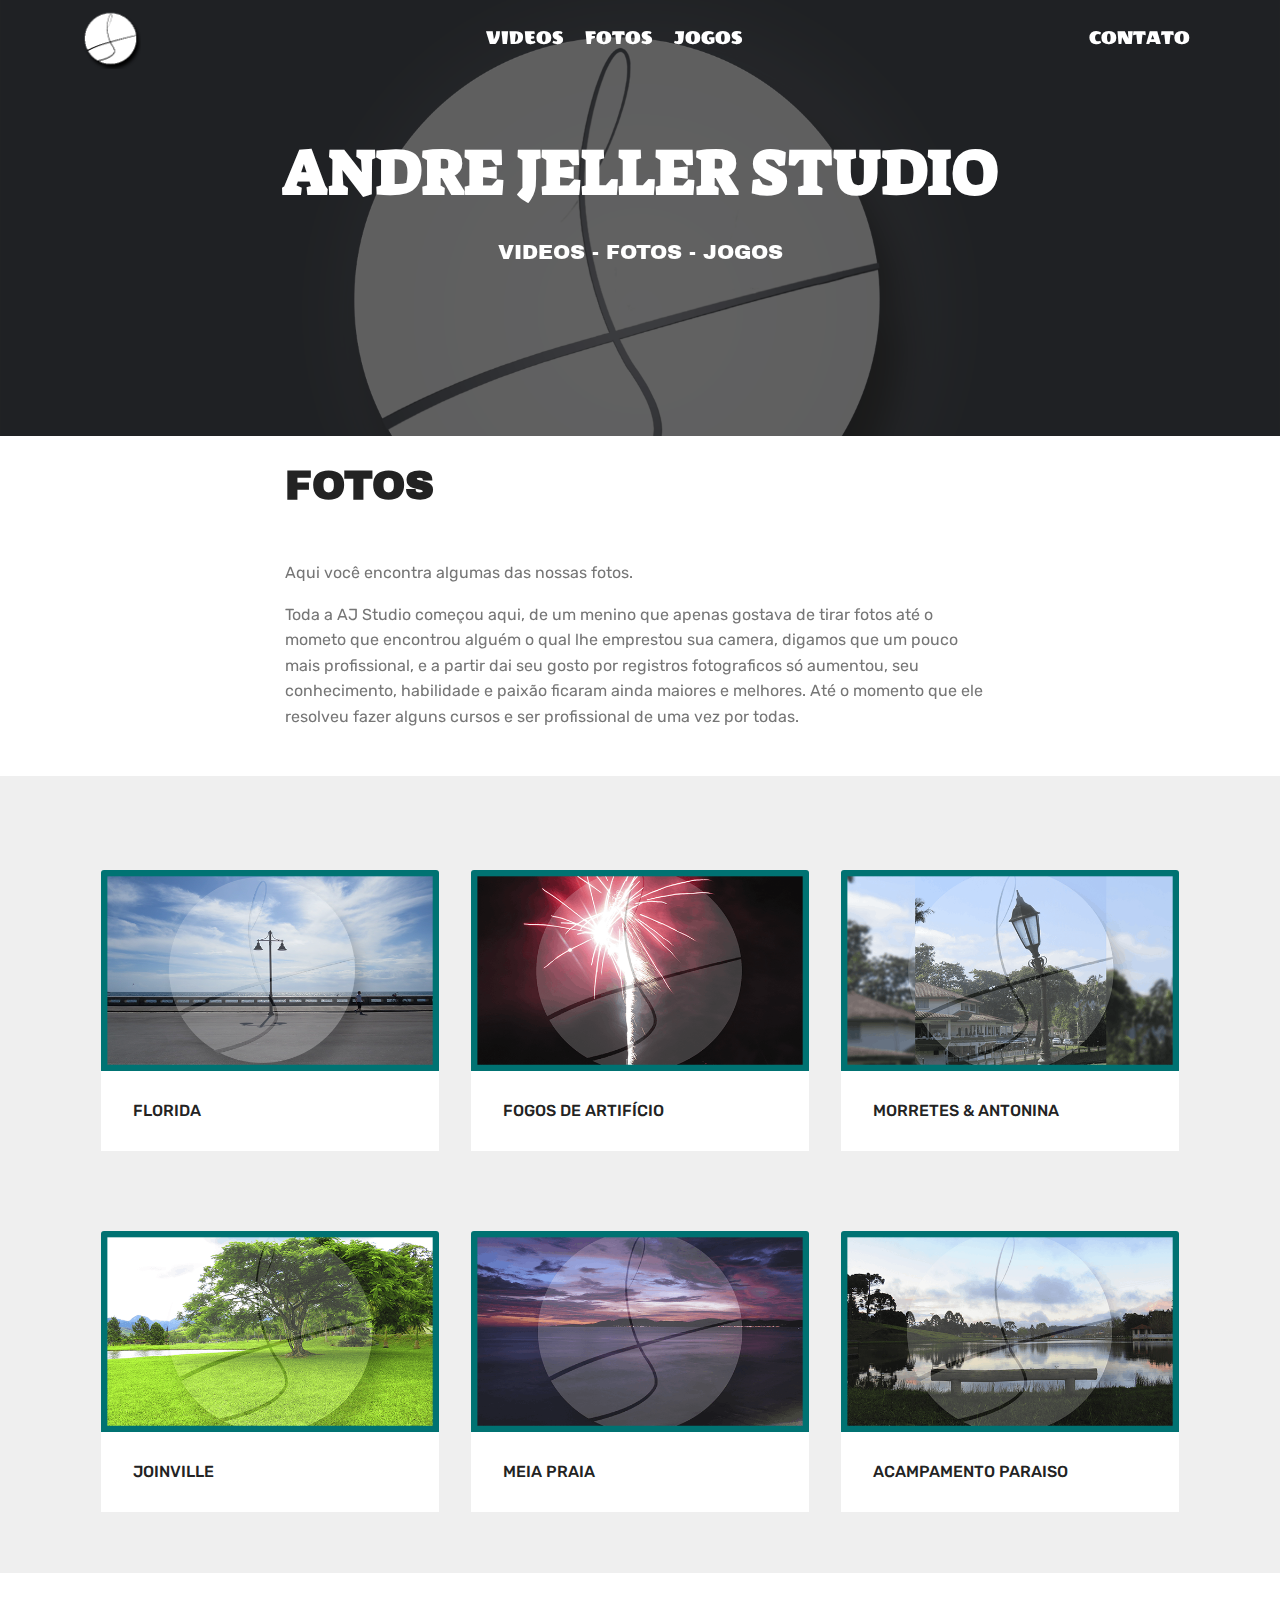
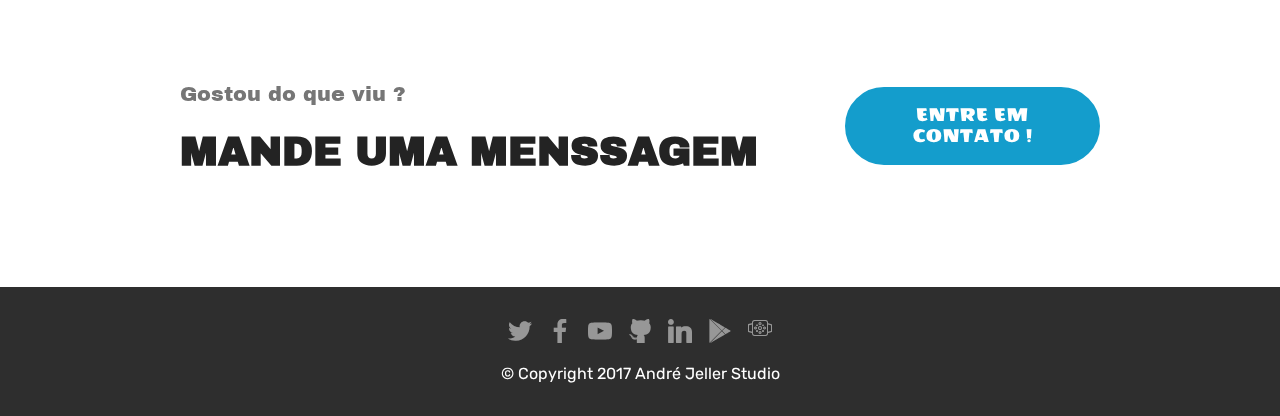
<file: index.html>
<!DOCTYPE html>
<html >
<head>
  <!-- Site made with Mobirise Website Builder v4.8.1, https://mobirise.com -->
  <meta charset="UTF-8">
  <meta http-equiv="X-UA-Compatible" content="IE=edge">
  <meta name="generator" content="Mobirise v4.8.1, mobirise.com">
  <meta name="viewport" content="width=device-width, initial-scale=1, minimum-scale=1">
  <link rel="shortcut icon" href="assets/images/favicon-1-128x128.png" type="image/x-icon">
  <meta name="description" content="">
  <title>Andre Jeller Fotos</title>
  <link rel="stylesheet" href="assets/web/assets/mobirise-icons/mobirise-icons.css">
  <link rel="stylesheet" href="assets/tether/tether.min.css">
  <link rel="stylesheet" href="assets/bootstrap/css/bootstrap.min.css">
  <link rel="stylesheet" href="assets/bootstrap/css/bootstrap-grid.min.css">
  <link rel="stylesheet" href="assets/bootstrap/css/bootstrap-reboot.min.css">
  <link rel="stylesheet" href="assets/socicon/css/styles.css">
  <link rel="stylesheet" href="assets/dropdown/css/style.css">
  <link rel="stylesheet" href="assets/theme/css/style.css">
  <link rel="stylesheet" href="assets/mobirise/css/mbr-additional.css" type="text/css">
  
  
  
</head>
<body>
  <section class="menu cid-qMLzWjKA2Y" once="menu" id="menu1-7l">

    

    <nav class="navbar navbar-expand beta-menu navbar-dropdown align-items-center navbar-fixed-top navbar-toggleable-sm bg-color transparent">
        <button class="navbar-toggler navbar-toggler-right" type="button" data-toggle="collapse" data-target="#navbarSupportedContent" aria-controls="navbarSupportedContent" aria-expanded="false" aria-label="Toggle navigation">
            <div class="hamburger">
                <span></span>
                <span></span>
                <span></span>
                <span></span>
            </div>
        </button>
        <div class="menu-logo">
            <div class="navbar-brand">
                <span class="navbar-logo">
                    <a href="https://www.andrejeller.com">
                         <img src="assets/images/favicon-1-128x128.png" alt="André Jeller Entertainment" title="" style="height: 3.8rem;">
                    </a>
                </span>
                
            </div>
        </div>
        <div class="collapse navbar-collapse" id="navbarSupportedContent">
            <ul class="navbar-nav nav-dropdown nav-right" data-app-modern-menu="true"><li class="nav-item">
                    <a class="nav-link link text-white display-4" href="https://www.andrejeller.com/videos">VIDEOS</a>
                </li><li class="nav-item"><a class="nav-link link text-white display-4" href="index.html">FOTOS</a></li><li class="nav-item"><a class="nav-link link text-white display-4" href="https://www.andrejeller.com/jogos">
                        JOGOS</a></li>
                <li class="nav-item">
                    <a class="nav-link link text-white display-4" href="http://www.andrejeller.com/ps">&nbsp; &nbsp; &nbsp; &nbsp; &nbsp; &nbsp; &nbsp; &nbsp; &nbsp; &nbsp; &nbsp; &nbsp; &nbsp; &nbsp; &nbsp; &nbsp; &nbsp; &nbsp; &nbsp; &nbsp; &nbsp; &nbsp; &nbsp; &nbsp; &nbsp;&nbsp;&nbsp;&nbsp;&nbsp;&nbsp;&nbsp;&nbsp;&nbsp;&nbsp;&nbsp;&nbsp;&nbsp;&nbsp;&nbsp;&nbsp;&nbsp;&nbsp;&nbsp;&nbsp;&nbsp;&nbsp;&nbsp;&nbsp;&nbsp;&nbsp;&nbsp;&nbsp;</a>
                </li><li class="nav-item"><a class="nav-link link text-white display-4" href="https://www.andrejeller.com/contato">
                        CONTATO</a></li></ul>
            
        </div>
    </nav>
</section>

<section class="cid-qMiyt7dfGJ mbr-parallax-background" id="header2-5s">

    

    <div class="mbr-overlay" style="opacity: 0.7; background-color: rgb(35, 35, 35);"></div>

    <div class="container align-center">
        <div class="row justify-content-md-center">
            <div class="mbr-white col-md-10">
                <h1 class="mbr-section-title mbr-bold pb-3 mbr-fonts-style display-1">ANDRE JELLER STUDIO</h1>
                
                <p class="mbr-text pb-3 mbr-fonts-style display-5">VIDEOS - FOTOS - JOGOS</p>
                
            </div>
        </div>
    </div>
    
</section>

<section class="mbr-section content4 cid-qMiyu3Ytby" id="content4-5t">

    

    <div class="container">
        <div class="media-container-row">
            <div class="title col-12 col-md-8">
                <h2 class="align-center pb-3 mbr-fonts-style display-2"><strong>FOTOS</strong></h2>
                
                
            </div>
        </div>
    </div>
</section>

<section class="mbr-section article content1 cid-qMiyuKjinr" id="content1-5u">
    
     

    <div class="container">
        <div class="media-container-row">
            <div class="mbr-text col-12 col-md-8 mbr-fonts-style display-7"><p>Aqui você encontra algumas das nossas fotos.</p><p>Toda a AJ Studio começou aqui, de um menino que apenas gostava de tirar fotos até o mometo que encontrou alguém o qual lhe emprestou sua camera, digamos que um pouco mais profissional, e a partir dai seu gosto por registros fotograficos só aumentou, seu conhecimento, habilidade e paixão ficaram ainda maiores e melhores. Até o momento que ele resolveu fazer alguns cursos e ser profissional de uma vez por todas.</p></div>
        </div>
    </div>
</section>

<section class="features18 popup-btn-cards cid-r0BZBEKr52" id="features18-7w">

    

    
    <div class="container">
        
        
        <div class="media-container-row pt-5 ">
            <div class="card p-3 col-12 col-md-6 col-lg-4">
                <div class="card-wrapper ">
                    <div class="card-img">
                        <div class="mbr-overlay"></div>
                        <div class="mbr-section-btn text-center"><a href="florida.html" class="btn btn-primary-outline display-4">Ver Album</a></div>
                        <img src="assets/images/site.fotos.keywest.icone-633x377.png" alt="FLORIDA" title="">
                    </div>
                    <div class="card-box">
                        <h4 class="card-title mbr-fonts-style display-7">
                            FLORIDA</h4>
                        
                    </div>
                </div>
            </div>
            <div class="card p-3 col-12 col-md-6 col-lg-4">
                <div class="card-wrapper">
                    <div class="card-img">
                        <div class="mbr-overlay"></div>
                        <div class="mbr-section-btn text-center"><a href="fogos.html" class="btn btn-primary-outline display-4">Ver Album</a></div>
                        <img src="assets/images/site.fotos.fogos.icone-633x377.png" alt="FOGOS DE ARTIFÍCIO" title="">
                    </div>
                    <div class="card-box">
                        <h4 class="card-title mbr-fonts-style display-7">
                            FOGOS DE ARTIFÍCIO</h4>
                        
                    </div>
                </div>
            </div>

            <div class="card p-3 col-12 col-md-6 col-lg-4">
                <div class="card-wrapper">
                    <div class="card-img">
                        <div class="mbr-overlay"></div>
                        <div class="mbr-section-btn text-center"><a href="morretes_antonina.html" class="btn btn-primary-outline display-4">Ver Album</a></div>
                        <img src="assets/images/site.fotos.morretes.icone-633x377.png" alt="Morretes &amp; Antonina" title="">
                    </div>
                    <div class="card-box">
                        <h4 class="card-title mbr-fonts-style display-7">
                            MORRETES &amp; ANTONINA</h4>
                        
                    </div>
                </div>
            </div>

            
        </div>
    </div>
</section>

<section class="features18 popup-btn-cards cid-r0C18XctIg" id="features18-7x">

    

    
    <div class="container">
        
        
        <div class="media-container-row pt-5 ">
            <div class="card p-3 col-12 col-md-6 col-lg-4">
                <div class="card-wrapper ">
                    <div class="card-img">
                        <div class="mbr-overlay"></div>
                        <div class="mbr-section-btn text-center"><a href="joinville.html" class="btn btn-primary-outline display-4">Ver Album</a></div>
                        <img src="assets/images/site.fotos.joinville.icone-633x377.png" alt="JOINVILLE" title="">
                    </div>
                    <div class="card-box">
                        <h4 class="card-title mbr-fonts-style display-7">
                            JOINVILLE</h4>
                        
                    </div>
                </div>
            </div>
            <div class="card p-3 col-12 col-md-6 col-lg-4">
                <div class="card-wrapper">
                    <div class="card-img">
                        <div class="mbr-overlay"></div>
                        <div class="mbr-section-btn text-center"><a href="meiapraia.html" class="btn btn-primary-outline display-4">Ver Album</a></div>
                        <img src="assets/images/site.fotos.praia.icone-633x377.png" alt="MEIA PRAIA" title="">
                    </div>
                    <div class="card-box">
                        <h4 class="card-title mbr-fonts-style display-7">
                            MEIA PRAIA</h4>
                        
                    </div>
                </div>
            </div>

            <div class="card p-3 col-12 col-md-6 col-lg-4">
                <div class="card-wrapper">
                    <div class="card-img">
                        <div class="mbr-overlay"></div>
                        <div class="mbr-section-btn text-center"><a href="acampamentoparaiso.html" class="btn btn-primary-outline display-4">Ver Album</a></div>
                        <img src="assets/images/site.fotos.chacara-paraiso.icone-633x377.png" alt="ACAMPAMENTO PARAISO" title="">
                    </div>
                    <div class="card-box">
                        <h4 class="card-title mbr-fonts-style display-7">
                            ACAMPAMENTO PARAISO</h4>
                        
                    </div>
                </div>
            </div>

            
        </div>
    </div>
</section>

<section class="mbr-section info1 cid-qMiz83ADVL" id="info1-5x">

    

    
    <div class="container">
        <div class="row justify-content-center content-row">
            <div class="media-container-column title col-12 col-lg-7 col-md-6">
                <h3 class="mbr-section-subtitle align-left mbr-light pb-3 mbr-fonts-style display-5">Gostou do que viu ?</h3>
                <h2 class="align-left mbr-bold mbr-fonts-style display-2">MANDE UMA MENSSAGEM</h2>
            </div>
            <div class="media-container-column col-12 col-lg-3 col-md-4">
                <div class="mbr-section-btn align-right py-4"><a class="btn btn-primary display-4" href="https://andrejeller.com/contato">ENTRE EM CONTATO !</a></div>
            </div>
        </div>
    </div>
</section>

<section once="" class="cid-qCqhIavtr3" id="footer7-3">

    

    

    <div class="container">
        <div class="media-container-row align-center mbr-white">
            
            <div class="row social-row">
                <div class="social-list align-right pb-2">
                    
                    
                    
                    
                    
                    
                <div class="soc-item">
                        <a href="https://twitter.com/andrejeller" target="_blank">
                            <span class="mbr-iconfont mbr-iconfont-social socicon-twitter socicon"></span>
                        </a>
                    </div><div class="soc-item">
                        <a href="https://www.facebook.com/andrejellerEntertainment/" target="_blank">
                            <span class="mbr-iconfont mbr-iconfont-social socicon-facebook socicon"></span>
                        </a>
                    </div><div class="soc-item">
                        <a href="http://bit.ly/andrejelleryoutubeS" target="_blank">
                            <span class="mbr-iconfont mbr-iconfont-social socicon-youtube socicon"></span>
                        </a>
                    </div><div class="soc-item">
                        <a href="https://github.com/andrejeller" target="_blank">
                            <span class="mbr-iconfont mbr-iconfont-social socicon-github socicon"></span>
                        </a>
                    </div><div class="soc-item">
                        <a href="https://www.linkedin.com/in/andrejeller/" target="_blank">
                            <span class="mbr-iconfont mbr-iconfont-social socicon-linkedin socicon"></span>
                        </a>
                    </div><div class="soc-item">
                        <a href="http://bit.ly/jellerGplay" target="_blank">
                            <span class="mbr-iconfont mbr-iconfont-social socicon-play socicon"></span>
                        </a>
                    </div><div class="soc-item">
                        <a href="https://andrejeller.itch.io" target="_blank">
                            <span class="mbr-iconfont mbr-iconfont-social mbri-watch"></span>
                        </a>
                    </div></div>
            </div>
            <div class="row row-copirayt">
                <p class="mbr-text mb-0 mbr-fonts-style mbr-white align-center display-7">© Copyright 2017 André Jeller Studio</p>
            </div>
        </div>
    </div>
</section>


  <script src="assets/web/assets/jquery/jquery.min.js"></script>
  <script src="assets/popper/popper.min.js"></script>
  <script src="assets/tether/tether.min.js"></script>
  <script src="assets/bootstrap/js/bootstrap.min.js"></script>
  <script src="assets/smoothscroll/smooth-scroll.js"></script>
  <script src="assets/touchswipe/jquery.touch-swipe.min.js"></script>
  <script src="assets/parallax/jarallax.min.js"></script>
  <script src="assets/mbr-popup-btns/mbr-popup-btns.js"></script>
  <script src="assets/dropdown/js/script.min.js"></script>
  <script src="assets/theme/js/script.js"></script>
  
  
</body>
</html>
</file>
<file: assets/web/assets/mobirise-icons/mobirise-icons.css>
@font-face {
  font-family: 'MobiriseIcons';
  src:  url('mobirise-icons.eot?spat4u');
  src:  url('mobirise-icons.eot?spat4u#iefix') format('embedded-opentype'),
    url('mobirise-icons.ttf?spat4u') format('truetype'),
    url('mobirise-icons.woff?spat4u') format('woff'),
    url('mobirise-icons.svg?spat4u#MobiriseIcons') format('svg');
  font-weight: normal;
  font-style: normal;
}

[class^="mbri-"], [class*=" mbri-"] {
  /* use !important to prevent issues with browser extensions that change fonts */
  font-family: MobiriseIcons !important;
  speak: none;
  font-style: normal;
  font-weight: normal;
  font-variant: normal;
  text-transform: none;
  line-height: 1;

  /* Better Font Rendering =========== */
  -webkit-font-smoothing: antialiased;
  -moz-osx-font-smoothing: grayscale;
}

.mbri-add-submenu:before {
  content: "\e900";
}
.mbri-alert:before {
  content: "\e901";
}
.mbri-align-center:before {
  content: "\e902";
}
.mbri-align-justify:before {
  content: "\e903";
}
.mbri-align-left:before {
  content: "\e904";
}
.mbri-align-right:before {
  content: "\e905";
}
.mbri-android:before {
  content: "\e906";
}
.mbri-apple:before {
  content: "\e907";
}
.mbri-arrow-down:before {
  content: "\e908";
}
.mbri-arrow-next:before {
  content: "\e909";
}
.mbri-arrow-prev:before {
  content: "\e90a";
}
.mbri-arrow-up:before {
  content: "\e90b";
}
.mbri-bold:before {
  content: "\e90c";
}
.mbri-bookmark:before {
  content: "\e90d";
}
.mbri-bootstrap:before {
  content: "\e90e";
}
.mbri-briefcase:before {
  content: "\e90f";
}
.mbri-browse:before {
  content: "\e910";
}
.mbri-bulleted-list:before {
  content: "\e911";
}
.mbri-calendar:before {
  content: "\e912";
}
.mbri-camera:before {
  content: "\e913";
}
.mbri-cart-add:before {
  content: "\e914";
}
.mbri-cart-full:before {
  content: "\e915";
}
.mbri-cash:before {
  content: "\e916";
}
.mbri-change-style:before {
  content: "\e917";
}
.mbri-chat:before {
  content: "\e918";
}
.mbri-clock:before {
  content: "\e919";
}
.mbri-close:before {
  content: "\e91a";
}
.mbri-cloud:before {
  content: "\e91b";
}
.mbri-code:before {
  content: "\e91c";
}
.mbri-contact-form:before {
  content: "\e91d";
}
.mbri-credit-card:before {
  content: "\e91e";
}
.mbri-cursor-click:before {
  content: "\e91f";
}
.mbri-cust-feedback:before {
  content: "\e920";
}
.mbri-database:before {
  content: "\e921";
}
.mbri-delivery:before {
  content: "\e922";
}
.mbri-desktop:before {
  content: "\e923";
}
.mbri-devices:before {
  content: "\e924";
}
.mbri-down:before {
  content: "\e925";
}
.mbri-download:before {
  content: "\e989";
}
.mbri-drag-n-drop:before {
  content: "\e927";
}
.mbri-drag-n-drop2:before {
  content: "\e928";
}
.mbri-edit:before {
  content: "\e929";
}
.mbri-edit2:before {
  content: "\e92a";
}
.mbri-error:before {
  content: "\e92b";
}
.mbri-extension:before {
  content: "\e92c";
}
.mbri-features:before {
  content: "\e92d";
}
.mbri-file:before {
  content: "\e92e";
}
.mbri-flag:before {
  content: "\e92f";
}
.mbri-folder:before {
  content: "\e930";
}
.mbri-gift:before {
  content: "\e931";
}
.mbri-github:before {
  content: "\e932";
}
.mbri-globe:before {
  content: "\e933";
}
.mbri-globe-2:before {
  content: "\e934";
}
.mbri-growing-chart:before {
  content: "\e935";
}
.mbri-hearth:before {
  content: "\e936";
}
.mbri-help:before {
  content: "\e937";
}
.mbri-home:before {
  content: "\e938";
}
.mbri-hot-cup:before {
  content: "\e939";
}
.mbri-idea:before {
  content: "\e93a";
}
.mbri-image-gallery:before {
  content: "\e93b";
}
.mbri-image-slider:before {
  content: "\e93c";
}
.mbri-info:before {
  content: "\e93d";
}
.mbri-italic:before {
  content: "\e93e";
}
.mbri-key:before {
  content: "\e93f";
}
.mbri-laptop:before {
  content: "\e940";
}
.mbri-layers:before {
  content: "\e941";
}
.mbri-left-right:before {
  content: "\e942";
}
.mbri-left:before {
  content: "\e943";
}
.mbri-letter:before {
  content: "\e944";
}
.mbri-like:before {
  content: "\e945";
}
.mbri-link:before {
  content: "\e946";
}
.mbri-lock:before {
  content: "\e947";
}
.mbri-login:before {
  content: "\e948";
}
.mbri-logout:before {
  content: "\e949";
}
.mbri-magic-stick:before {
  content: "\e94a";
}
.mbri-map-pin:before {
  content: "\e94b";
}
.mbri-menu:before {
  content: "\e94c";
}
.mbri-mobile:before {
  content: "\e94d";
}
.mbri-mobile2:before {
  content: "\e94e";
}
.mbri-mobirise:before {
  content: "\e94f";
}
.mbri-more-horizontal:before {
  content: "\e950";
}
.mbri-more-vertical:before {
  content: "\e951";
}
.mbri-music:before {
  content: "\e952";
}
.mbri-new-file:before {
  content: "\e953";
}
.mbri-numbered-list:before {
  content: "\e954";
}
.mbri-opened-folder:before {
  content: "\e955";
}
.mbri-pages:before {
  content: "\e956";
}
.mbri-paper-plane:before {
  content: "\e957";
}
.mbri-paperclip:before {
  content: "\e958";
}
.mbri-photo:before {
  content: "\e959";
}
.mbri-photos:before {
  content: "\e95a";
}
.mbri-pin:before {
  content: "\e95b";
}
.mbri-play:before {
  content: "\e95c";
}
.mbri-plus:before {
  content: "\e95d";
}
.mbri-preview:before {
  content: "\e95e";
}
.mbri-print:before {
  content: "\e95f";
}
.mbri-protect:before {
  content: "\e960";
}
.mbri-question:before {
  content: "\e961";
}
.mbri-quote-left:before {
  content: "\e962";
}
.mbri-quote-right:before {
  content: "\e963";
}
.mbri-refresh:before {
  content: "\e964";
}
.mbri-responsive:before {
  content: "\e965";
}
.mbri-right:before {
  content: "\e966";
}
.mbri-rocket:before {
  content: "\e967";
}
.mbri-sad-face:before {
  content: "\e968";
}
.mbri-sale:before {
  content: "\e969";
}
.mbri-save:before {
  content: "\e96a";
}
.mbri-search:before {
  content: "\e96b";
}
.mbri-setting:before {
  content: "\e96c";
}
.mbri-setting2:before {
  content: "\e96d";
}
.mbri-setting3:before {
  content: "\e96e";
}
.mbri-share:before {
  content: "\e96f";
}
.mbri-shopping-bag:before {
  content: "\e970";
}
.mbri-shopping-basket:before {
  content: "\e971";
}
.mbri-shopping-cart:before {
  content: "\e972";
}
.mbri-sites:before {
  content: "\e973";
}
.mbri-smile-face:before {
  content: "\e974";
}
.mbri-speed:before {
  content: "\e975";
}
.mbri-star:before {
  content: "\e976";
}
.mbri-success:before {
  content: "\e977";
}
.mbri-sun:before {
  content: "\e978";
}
.mbri-sun2:before {
  content: "\e979";
}
.mbri-tablet:before {
  content: "\e97a";
}
.mbri-tablet-vertical:before {
  content: "\e97b";
}
.mbri-target:before {
  content: "\e97c";
}
.mbri-timer:before {
  content: "\e97d";
}
.mbri-to-ftp:before {
  content: "\e97e";
}
.mbri-to-local-drive:before {
  content: "\e97f";
}
.mbri-touch-swipe:before {
  content: "\e980";
}
.mbri-touch:before {
  content: "\e981";
}
.mbri-trash:before {
  content: "\e982";
}
.mbri-underline:before {
  content: "\e983";
}
.mbri-unlink:before {
  content: "\e984";
}
.mbri-unlock:before {
  content: "\e985";
}
.mbri-up-down:before {
  content: "\e986";
}
.mbri-up:before {
  content: "\e987";
}
.mbri-update:before {
  content: "\e988";
}
.mbri-upload:before {
 content: "\e926"; 
}
.mbri-user:before {
  content: "\e98a";
}
.mbri-user2:before {
  content: "\e98b";
}
.mbri-users:before {
  content: "\e98c";
}
.mbri-video:before {
  content: "\e98d";
}
.mbri-video-play:before {
  content: "\e98e";
}
.mbri-watch:before {
  content: "\e98f";
}
.mbri-website-theme:before {
  content: "\e990";
}
.mbri-wifi:before {
  content: "\e991";
}
.mbri-windows:before {
  content: "\e992";
}
.mbri-zoom-out:before {
  content: "\e993";
}
.mbri-redo:before {
  content: "\e994";
}
.mbri-undo:before {
  content: "\e995";
}
</file>
<file: assets/socicon/css/styles.css>
@charset "UTF-8";

@font-face {
  font-family: "socicon";
  src:url("../fonts/socicon.eot");
  src:url("../fonts/socicon.eot?#iefix") format("embedded-opentype"),
    url("../fonts/socicon.woff") format("woff"),
    url("../fonts/socicon.ttf") format("truetype"),
    url("../fonts/socicon.svg#socicon") format("svg");
  font-weight: normal;
  font-style: normal;

}

[data-icon]:before {
  font-family: "socicon" !important;
  content: attr(data-icon);
  font-style: normal !important;
  font-weight: normal !important;
  font-variant: normal !important;
  text-transform: none !important;
  speak: none;
  line-height: 1;
  -webkit-font-smoothing: antialiased;
  -moz-osx-font-smoothing: grayscale;
}

[class^="socicon-"]:before,
[class*=" socicon-"]:before {
  font-family: "socicon" !important;
  font-style: normal !important;
  font-weight: normal !important;
  font-variant: normal !important;
  text-transform: none !important;
  speak: none;
  line-height: 1;
  -webkit-font-smoothing: antialiased;
  -moz-osx-font-smoothing: grayscale;
}

.socicon-modelmayhem:before {
  content: "\e000";
}
.socicon-mixcloud:before {
  content: "\e001";
}
.socicon-drupal:before {
  content: "\e002";
}
.socicon-swarm:before {
  content: "\e003";
}
.socicon-istock:before {
  content: "\e004";
}
.socicon-yammer:before {
  content: "\e005";
}
.socicon-ello:before {
  content: "\e006";
}
.socicon-stackoverflow:before {
  content: "\e007";
}
.socicon-persona:before {
  content: "\e008";
}
.socicon-triplej:before {
  content: "\e009";
}
.socicon-houzz:before {
  content: "\e00a";
}
.socicon-rss:before {
  content: "\e00b";
}
.socicon-paypal:before {
  content: "\e00c";
}
.socicon-odnoklassniki:before {
  content: "\e00d";
}
.socicon-airbnb:before {
  content: "\e00e";
}
.socicon-periscope:before {
  content: "\e00f";
}
.socicon-outlook:before {
  content: "\e010";
}
.socicon-coderwall:before {
  content: "\e011";
}
.socicon-tripadvisor:before {
  content: "\e012";
}
.socicon-appnet:before {
  content: "\e013";
}
.socicon-goodreads:before {
  content: "\e014";
}
.socicon-tripit:before {
  content: "\e015";
}
.socicon-lanyrd:before {
  content: "\e016";
}
.socicon-slideshare:before {
  content: "\e017";
}
.socicon-buffer:before {
  content: "\e018";
}
.socicon-disqus:before {
  content: "\e019";
}
.socicon-vkontakte:before {
  content: "\e01a";
}
.socicon-whatsapp:before {
  content: "\e01b";
}
.socicon-patreon:before {
  content: "\e01c";
}
.socicon-storehouse:before {
  content: "\e01d";
}
.socicon-pocket:before {
  content: "\e01e";
}
.socicon-mail:before {
  content: "\e01f";
}
.socicon-blogger:before {
  content: "\e020";
}
.socicon-technorati:before {
  content: "\e021";
}
.socicon-reddit:before {
  content: "\e022";
}
.socicon-dribbble:before {
  content: "\e023";
}
.socicon-stumbleupon:before {
  content: "\e024";
}
.socicon-digg:before {
  content: "\e025";
}
.socicon-envato:before {
  content: "\e026";
}
.socicon-behance:before {
  content: "\e027";
}
.socicon-delicious:before {
  content: "\e028";
}
.socicon-deviantart:before {
  content: "\e029";
}
.socicon-forrst:before {
  content: "\e02a";
}
.socicon-play:before {
  content: "\e02b";
}
.socicon-zerply:before {
  content: "\e02c";
}
.socicon-wikipedia:before {
  content: "\e02d";
}
.socicon-apple:before {
  content: "\e02e";
}
.socicon-flattr:before {
  content: "\e02f";
}
.socicon-github:before {
  content: "\e030";
}
.socicon-renren:before {
  content: "\e031";
}
.socicon-friendfeed:before {
  content: "\e032";
}
.socicon-newsvine:before {
  content: "\e033";
}
.socicon-identica:before {
  content: "\e034";
}
.socicon-bebo:before {
  content: "\e035";
}
.socicon-zynga:before {
  content: "\e036";
}
.socicon-steam:before {
  content: "\e037";
}
.socicon-xbox:before {
  content: "\e038";
}
.socicon-windows:before {
  content: "\e039";
}
.socicon-qq:before {
  content: "\e03a";
}
.socicon-douban:before {
  content: "\e03b";
}
.socicon-meetup:before {
  content: "\e03c";
}
.socicon-playstation:before {
  content: "\e03d";
}
.socicon-android:before {
  content: "\e03e";
}
.socicon-snapchat:before {
  content: "\e03f";
}
.socicon-twitter:before {
  content: "\e040";
}
.socicon-facebook:before {
  content: "\e041";
}
.socicon-googleplus:before {
  content: "\e042";
}
.socicon-pinterest:before {
  content: "\e043";
}
.socicon-foursquare:before {
  content: "\e044";
}
.socicon-yahoo:before {
  content: "\e045";
}
.socicon-skype:before {
  content: "\e046";
}
.socicon-yelp:before {
  content: "\e047";
}
.socicon-feedburner:before {
  content: "\e048";
}
.socicon-linkedin:before {
  content: "\e049";
}
.socicon-viadeo:before {
  content: "\e04a";
}
.socicon-xing:before {
  content: "\e04b";
}
.socicon-myspace:before {
  content: "\e04c";
}
.socicon-soundcloud:before {
  content: "\e04d";
}
.socicon-spotify:before {
  content: "\e04e";
}
.socicon-grooveshark:before {
  content: "\e04f";
}
.socicon-lastfm:before {
  content: "\e050";
}
.socicon-youtube:before {
  content: "\e051";
}
.socicon-vimeo:before {
  content: "\e052";
}
.socicon-dailymotion:before {
  content: "\e053";
}
.socicon-vine:before {
  content: "\e054";
}
.socicon-flickr:before {
  content: "\e055";
}
.socicon-500px:before {
  content: "\e056";
}
.socicon-wordpress:before {
  content: "\e058";
}
.socicon-tumblr:before {
  content: "\e059";
}
.socicon-twitch:before {
  content: "\e05a";
}
.socicon-8tracks:before {
  content: "\e05b";
}
.socicon-amazon:before {
  content: "\e05c";
}
.socicon-icq:before {
  content: "\e05d";
}
.socicon-smugmug:before {
  content: "\e05e";
}
.socicon-ravelry:before {
  content: "\e05f";
}
.socicon-weibo:before {
  content: "\e060";
}
.socicon-baidu:before {
  content: "\e061";
}
.socicon-angellist:before {
  content: "\e062";
}
.socicon-ebay:before {
  content: "\e063";
}
.socicon-imdb:before {
  content: "\e064";
}
.socicon-stayfriends:before {
  content: "\e065";
}
.socicon-residentadvisor:before {
  content: "\e066";
}
.socicon-google:before {
  content: "\e067";
}
.socicon-yandex:before {
  content: "\e068";
}
.socicon-sharethis:before {
  content: "\e069";
}
.socicon-bandcamp:before {
  content: "\e06a";
}
.socicon-itunes:before {
  content: "\e06b";
}
.socicon-deezer:before {
  content: "\e06c";
}
.socicon-telegram:before {
  content: "\e06e";
}
.socicon-openid:before {
  content: "\e06f";
}
.socicon-amplement:before {
  content: "\e070";
}
.socicon-viber:before {
  content: "\e071";
}
.socicon-zomato:before {
  content: "\e072";
}
.socicon-draugiem:before {
  content: "\e074";
}
.socicon-endomodo:before {
  content: "\e075";
}
.socicon-filmweb:before {
  content: "\e076";
}
.socicon-stackexchange:before {
  content: "\e077";
}
.socicon-wykop:before {
  content: "\e078";
}
.socicon-teamspeak:before {
  content: "\e079";
}
.socicon-teamviewer:before {
  content: "\e07a";
}
.socicon-ventrilo:before {
  content: "\e07b";
}
.socicon-younow:before {
  content: "\e07c";
}
.socicon-raidcall:before {
  content: "\e07d";
}
.socicon-mumble:before {
  content: "\e07e";
}
.socicon-medium:before {
  content: "\e06d";
}
.socicon-bebee:before {
  content: "\e07f";
}
.socicon-hitbox:before {
  content: "\e080";
}
.socicon-reverbnation:before {
  content: "\e081";
}
.socicon-formulr:before {
  content: "\e082";
}
.socicon-instagram:before {
  content: "\e057";
}
.socicon-battlenet:before {
  content: "\e083";
}
.socicon-chrome:before {
  content: "\e084";
}
.socicon-discord:before {
  content: "\e086";
}
.socicon-issuu:before {
  content: "\e087";
}
.socicon-macos:before {
  content: "\e088";
}
.socicon-firefox:before {
  content: "\e089";
}
.socicon-opera:before {
  content: "\e08d";
}
.socicon-keybase:before {
  content: "\e090";
}
.socicon-alliance:before {
  content: "\e091";
}
.socicon-livejournal:before {
  content: "\e092";
}
.socicon-googlephotos:before {
  content: "\e093";
}
.socicon-horde:before {
  content: "\e094";
}
.socicon-etsy:before {
  content: "\e095";
}
.socicon-zapier:before {
  content: "\e096";
}
.socicon-google-scholar:before {
  content: "\e097";
}
.socicon-researchgate:before {
  content: "\e098";
}
.socicon-wechat:before {
  content: "\e099";
}
.socicon-strava:before {
  content: "\e09a";
}
.socicon-line:before {
  content: "\e09b";
}
.socicon-lyft:before {
  content: "\e09c";
}
.socicon-uber:before {
  content: "\e09d";
}
.socicon-songkick:before {
  content: "\e09e";
}
.socicon-viewbug:before {
  content: "\e09f";
}
.socicon-googlegroups:before {
  content: "\e0a0";
}
.socicon-quora:before {
  content: "\e073";
}
.socicon-diablo:before {
  content: "\e085";
}
.socicon-blizzard:before {
  content: "\e0a1";
}
.socicon-hearthstone:before {
  content: "\e08b";
}
.socicon-heroes:before {
  content: "\e08a";
}
.socicon-overwatch:before {
  content: "\e08c";
}
.socicon-warcraft:before {
  content: "\e08e";
}
.socicon-starcraft:before {
  content: "\e08f";
}
.socicon-beam:before {
  content: "\e0a2";
}
.socicon-curse:before {
  content: "\e0a3";
}
.socicon-player:before {
  content: "\e0a4";
}
.socicon-streamjar:before {
  content: "\e0a5";
}
.socicon-nintendo:before {
  content: "\e0a6";
}
.socicon-hellocoton:before {
  content: "\e0a7";
}
</file>
<file: assets/dropdown/css/style.css>
.navbar-dropdown {
  left: 0;
  padding: 0;
  position: absolute;
  right: 0;
  top: 0;
  transition: all 0.45s ease;
  z-index: 1030;
  background: #282828; }
  .navbar-dropdown .navbar-logo {
    margin-right: 0.8rem;
    transition: margin 0.3s ease-in-out;
    vertical-align: middle; }
    .navbar-dropdown .navbar-logo img {
      height: 3.125rem;
      transition: all 0.3s ease-in-out; }
    .navbar-dropdown .navbar-logo.mbr-iconfont {
      font-size: 3.125rem;
      line-height: 3.125rem; }
  .navbar-dropdown .navbar-caption {
    font-weight: 700;
    white-space: normal;
    vertical-align: -4px;
    line-height: 3.125rem !important; }
    .navbar-dropdown .navbar-caption, .navbar-dropdown .navbar-caption:hover {
      color: inherit;
      text-decoration: none; }
  .navbar-dropdown .mbr-iconfont + .navbar-caption {
    vertical-align: -1px; }
  .navbar-dropdown.navbar-fixed-top {
    position: fixed; }
  .navbar-dropdown .navbar-brand span {
    vertical-align: -4px; }
  .navbar-dropdown.bg-color.transparent {
    background: none; }
  .navbar-dropdown.navbar-short .navbar-brand {
    padding: 0.625rem 0; }
    .navbar-dropdown.navbar-short .navbar-brand span {
      vertical-align: -1px; }
  .navbar-dropdown.navbar-short .navbar-caption {
    line-height: 2.375rem !important;
    vertical-align: -2px; }
  .navbar-dropdown.navbar-short .navbar-logo {
    margin-right: 0.5rem; }
    .navbar-dropdown.navbar-short .navbar-logo img {
      height: 2.375rem; }
    .navbar-dropdown.navbar-short .navbar-logo.mbr-iconfont {
      font-size: 2.375rem;
      line-height: 2.375rem; }
  .navbar-dropdown.navbar-short .mbr-table-cell {
    height: 3.625rem; }
  .navbar-dropdown .navbar-close {
    left: 0.6875rem;
    position: fixed;
    top: 0.75rem;
    z-index: 1000; }
  .navbar-dropdown .hamburger-icon {
    content: "";
    display: inline-block;
    vertical-align: middle;
    width: 16px;
    -webkit-box-shadow: 0 -6px 0 1px #282828,0 0 0 1px #282828,0 6px 0 1px #282828;
    -moz-box-shadow: 0 -6px 0 1px #282828,0 0 0 1px #282828,0 6px 0 1px #282828;
    box-shadow: 0 -6px 0 1px #282828,0 0 0 1px #282828,0 6px 0 1px #282828; }

.dropdown-menu .dropdown-toggle[data-toggle="dropdown-submenu"]::after {
  border-bottom: 0.35em solid transparent;
  border-left: 0.35em solid;
  border-right: 0;
  border-top: 0.35em solid transparent;
  margin-left: 0.3rem; }

.dropdown-menu .dropdown-item:focus {
  outline: 0; }

.nav-dropdown {
  font-size: 0.75rem;
  font-weight: 500;
  height: auto !important; }
  .nav-dropdown .nav-btn {
    padding-left: 1rem; }
  .nav-dropdown .link {
    margin: .667em 1.667em;
    font-weight: 500;
    padding: 0;
    transition: color .2s ease-in-out; }
    .nav-dropdown .link.dropdown-toggle {
      margin-right: 2.583em; }
      .nav-dropdown .link.dropdown-toggle::after {
        margin-left: .25rem;
        border-top: 0.35em solid;
        border-right: 0.35em solid transparent;
        border-left: 0.35em solid transparent;
        border-bottom: 0; }
      .nav-dropdown .link.dropdown-toggle[aria-expanded="true"] {
        margin: 0;
        padding: 0.667em 3.263em  0.667em 1.667em; }
  .nav-dropdown .link::after,
  .nav-dropdown .dropdown-item::after {
    color: inherit; }
  .nav-dropdown .btn {
    font-size: 0.75rem;
    font-weight: 700;
    letter-spacing: 0;
    margin-bottom: 0;
    padding-left: 1.25rem;
    padding-right: 1.25rem; }
  .nav-dropdown .dropdown-menu {
    border-radius: 0;
    border: 0;
    left: 0;
    margin: 0;
    padding-bottom: 1.25rem;
    padding-top: 1.25rem;
    position: relative; }
  .nav-dropdown .dropdown-submenu {
    margin-left: 0.125rem;
    top: 0; }
  .nav-dropdown .dropdown-item {
    font-weight: 500;
    line-height: 2;
    padding: 0.3846em 4.615em 0.3846em 1.5385em;
    position: relative;
    transition: color .2s ease-in-out, background-color .2s ease-in-out; }
    .nav-dropdown .dropdown-item::after {
      margin-top: -0.3077em;
      position: absolute;
      right: 1.1538em;
      top: 50%; }
    .nav-dropdown .dropdown-item:focus, .nav-dropdown .dropdown-item:hover {
      background: none; }

@media (max-width: 767px) {
  .nav-dropdown.navbar-toggleable-sm {
    bottom: 0;
    display: none;
    left: 0;
    overflow-x: hidden;
    position: fixed;
    top: 0;
    transform: translateX(-100%);
    -ms-transform: translateX(-100%);
    -webkit-transform: translateX(-100%);
    width: 18.75rem;
    z-index: 999; } }
.nav-dropdown.navbar-toggleable-xl {
  bottom: 0;
  display: none;
  left: 0;
  overflow-x: hidden;
  position: fixed;
  top: 0;
  transform: translateX(-100%);
  -ms-transform: translateX(-100%);
  -webkit-transform: translateX(-100%);
  width: 18.75rem;
  z-index: 999; }

.nav-dropdown-sm {
  display: block !important;
  overflow-x: hidden;
  overflow: auto;
  padding-top: 3.875rem; }
  .nav-dropdown-sm::after {
    content: "";
    display: block;
    height: 3rem;
    width: 100%; }
  .nav-dropdown-sm.collapse.in ~ .navbar-close {
    display: block !important; }
  .nav-dropdown-sm.collapsing, .nav-dropdown-sm.collapse.in {
    transform: translateX(0);
    -ms-transform: translateX(0);
    -webkit-transform: translateX(0);
    transition: all 0.25s ease-out;
    -webkit-transition: all 0.25s ease-out;
    background: #282828; }
  .nav-dropdown-sm.collapsing[aria-expanded="false"] {
    transform: translateX(-100%);
    -ms-transform: translateX(-100%);
    -webkit-transform: translateX(-100%); }
  .nav-dropdown-sm .nav-item {
    display: block;
    margin-left: 0 !important;
    padding-left: 0; }
  .nav-dropdown-sm .link,
  .nav-dropdown-sm .dropdown-item {
    border-top: 1px dotted rgba(255, 255, 255, 0.1);
    font-size: 0.8125rem;
    line-height: 1.6;
    margin: 0 !important;
    padding: 0.875rem 2.4rem 0.875rem 1.5625rem !important;
    position: relative;
    white-space: normal; }
    .nav-dropdown-sm .link:focus, .nav-dropdown-sm .link:hover,
    .nav-dropdown-sm .dropdown-item:focus,
    .nav-dropdown-sm .dropdown-item:hover {
      background: rgba(0, 0, 0, 0.2) !important;
      color: #c0a375; }
  .nav-dropdown-sm .nav-btn {
    position: relative;
    padding: 1.5625rem 1.5625rem 0 1.5625rem; }
    .nav-dropdown-sm .nav-btn::before {
      border-top: 1px dotted rgba(255, 255, 255, 0.1);
      content: "";
      left: 0;
      position: absolute;
      top: 0;
      width: 100%; }
    .nav-dropdown-sm .nav-btn + .nav-btn {
      padding-top: 0.625rem; }
      .nav-dropdown-sm .nav-btn + .nav-btn::before {
        display: none; }
  .nav-dropdown-sm .btn {
    padding: 0.625rem 0; }
  .nav-dropdown-sm .dropdown-toggle[data-toggle="dropdown-submenu"]::after {
    margin-left: .25rem;
    border-top: 0.35em solid;
    border-right: 0.35em solid transparent;
    border-left: 0.35em solid transparent;
    border-bottom: 0; }
  .nav-dropdown-sm .dropdown-toggle[data-toggle="dropdown-submenu"][aria-expanded="true"]::after {
    border-top: 0;
    border-right: 0.35em solid transparent;
    border-left: 0.35em solid transparent;
    border-bottom: 0.35em solid; }
  .nav-dropdown-sm .dropdown-menu {
    margin: 0;
    padding: 0;
    position: relative;
    top: 0;
    left: 0;
    width: 100%;
    border: 0;
    float: none;
    border-radius: 0;
    background: none; }
  .nav-dropdown-sm .dropdown-submenu {
    left: 100%;
    margin-left: 0.125rem;
    margin-top: -1.25rem;
    top: 0; }

.navbar-toggleable-sm .nav-dropdown .dropdown-menu {
  position: absolute; }

.navbar-toggleable-sm .nav-dropdown .dropdown-submenu {
  left: 100%;
  margin-left: 0.125rem;
  margin-top: -1.25rem;
  top: 0; }

.navbar-toggleable-sm.opened .nav-dropdown .dropdown-menu {
  position: relative; }

.navbar-toggleable-sm.opened .nav-dropdown .dropdown-submenu {
  left: 0;
  margin-left: 00rem;
  margin-top: 0rem;
  top: 0; }

.is-builder .nav-dropdown.collapsing {
  transition: none !important; }

/*# sourceMappingURL=style.css.map */
</file>
<file: assets/theme/css/style.css>
/*!
 * Mobirise v4 theme (https://mobirise.com/)
 * Copyright 2017 Mobirise
 */
section {
  background-color: #eeeeee; }

section,
.container,
.container-fluid {
  position: relative;
  word-wrap: break-word; }

a.mbr-iconfont:hover {
  text-decoration: none; }

.article .lead p, .article .lead ul, .article .lead ol, .article .lead pre, .article .lead blockquote {
  margin-bottom: 0; }

a {
  font-style: normal;
  font-weight: 400;
  cursor: pointer; }
  a, a:hover {
    text-decoration: none; }

figure {
  margin-bottom: 0; }

body {
  color: #232323; }

h1, h2, h3, h4, h5, h6,
.h1, .h2, .h3, .h4, .h5, .h6,
.display-1, .display-2, .display-3, .display-4 {
  line-height: 1;
  word-break: break-word;
  word-wrap: break-word; }

b, strong {
  font-weight: bold; }

blockquote {
  padding: 10px 0 10px 20px;
  position: relative;
  border-left: 2px solid;
  border-color: #ff3366; }

input:-webkit-autofill, input:-webkit-autofill:hover, input:-webkit-autofill:focus, input:-webkit-autofill:active {
  transition-delay: 9999s;
  transition-property: background-color, color; }

textarea[type="hidden"] {
  display: none; }

body {
  position: relative; }

section {
  background-position: 50% 50%;
  background-repeat: no-repeat;
  background-size: cover; }
  section .mbr-background-video,
  section .mbr-background-video-preview {
    position: absolute;
    bottom: 0;
    left: 0;
    right: 0;
    top: 0; }

.hidden {
  visibility: hidden; }

.mbr-z-index20 {
  z-index: 20; }

/*! Base colors */
.mbr-white {
  color: #ffffff; }

.mbr-black {
  color: #000000; }

.mbr-bg-white {
  background-color: #ffffff; }

.mbr-bg-black {
  background-color: #000000; }

/*! Text-aligns */
.align-left {
  text-align: left; }

.align-center {
  text-align: center; }

.align-right {
  text-align: right; }

@media (max-width: 767px) {
  .align-left, .align-center, .align-right, .mbr-section-btn, .mbr-section-title {
    text-align: center; } }
/*! Font-weight  */
.mbr-light {
  font-weight: 300; }

.mbr-regular {
  font-weight: 400; }

.mbr-semibold {
  font-weight: 500; }

.mbr-bold {
  font-weight: 700; }

/*! Media  */
.media-size-item {
  -webkit-flex: 1 1 auto;
  -moz-flex: 1 1 auto;
  -ms-flex: 1 1 auto;
  -o-flex: 1 1 auto;
  flex: 1 1 auto; }

.media-content {
  -webkit-flex-basis: 100%;
  flex-basis: 100%; }

.media-container-row {
  display: -ms-flexbox;
  display: -webkit-flex;
  display: flex;
  -webkit-flex-direction: row;
  -ms-flex-direction: row;
  flex-direction: row;
  -webkit-flex-wrap: wrap;
  -ms-flex-wrap: wrap;
  flex-wrap: wrap;
  -webkit-justify-content: center;
  -ms-flex-pack: center;
  justify-content: center;
  -webkit-align-content: center;
  -ms-flex-line-pack: center;
  align-content: center;
  -webkit-align-items: start;
  -ms-flex-align: start;
  align-items: start; }
  .media-container-row .media-size-item {
    width: 400px; }

.media-container-column {
  display: -ms-flexbox;
  display: -webkit-flex;
  display: flex;
  -webkit-flex-direction: column;
  -ms-flex-direction: column;
  flex-direction: column;
  -webkit-flex-wrap: wrap;
  -ms-flex-wrap: wrap;
  flex-wrap: wrap;
  -webkit-justify-content: center;
  -ms-flex-pack: center;
  justify-content: center;
  -webkit-align-content: center;
  -ms-flex-line-pack: center;
  align-content: center;
  -webkit-align-items: stretch;
  -ms-flex-align: stretch;
  align-items: stretch; }
  .media-container-column > * {
    width: 100%; }

@media (min-width: 992px) {
  .media-container-row {
    -webkit-flex-wrap: nowrap;
    -ms-flex-wrap: nowrap;
    flex-wrap: nowrap; } }
figure {
  overflow: hidden; }

figure[mbr-media-size] {
  transition: width 0.1s; }

.mbr-figure img, .mbr-figure iframe {
  display: block;
  width: 100%; }

.card {
  background-color: transparent;
  border: none; }

.card-img {
  text-align: center;
  flex-shrink: 0; }

.media {
  max-width: 100%;
  margin: 0 auto; }

.mbr-figure {
  -ms-flex-item-align: center;
  -ms-grid-row-align: center;
  -webkit-align-self: center;
  align-self: center; }

.media-container > div {
  max-width: 100%; }

.mbr-figure img, .card-img img {
  width: 100%; }

@media (max-width: 991px) {
  .media-size-item {
    width: auto !important; }

  .media {
    width: auto; }

  .mbr-figure {
    width: 100% !important; } }
/*! Buttons */
.mbr-section-btn {
  margin-left: -.25rem;
  margin-right: -.25rem;
  font-size: 0; }

nav .mbr-section-btn {
  margin-left: 0rem;
  margin-right: 0rem; }

/*! Btn icon margin */
.btn .mbr-iconfont, .btn.btn-sm .mbr-iconfont {
  cursor: pointer;
  margin-right: 0.5rem; }

.btn.btn-md .mbr-iconfont, .btn.btn-md .mbr-iconfont {
  margin-right: 0.8rem; }

.mbr-regular {
  font-weight: 400; }

.mbr-semibold {
  font-weight: 500; }

.mbr-bold {
  font-weight: 700; }

[type="submit"] {
  -webkit-appearance: none; }

/*! Full-screen */
.mbr-fullscreen .mbr-overlay {
  min-height: 100vh; }

.mbr-fullscreen {
  display: flex;
  display: -webkit-flex;
  display: -moz-flex;
  display: -ms-flex;
  display: -o-flex;
  align-items: center;
  -webkit-align-items: center;
  min-height: 100vh;
  padding-top: 3rem;
  padding-bottom: 3rem; }

/*! Map */
.map {
  height: 25rem;
  position: relative; }
  .map iframe {
    width: 100%;
    height: 100%; }

/* Form */
.form-asterisk {
  font-family: initial;
  position: absolute;
  top: -2px;
  font-weight: normal; }

/*! Scroll to top arrow */
.mbr-arrow-up {
  bottom: 25px;
  right: 90px;
  position: fixed;
  text-align: right;
  z-index: 5000;
  color: #ffffff;
  font-size: 32px;
  transform: rotate(180deg);
  -webkit-transform: rotate(180deg); }

.mbr-arrow-up a {
  background: rgba(0, 0, 0, 0.2);
  border-radius: 3px;
  color: #fff;
  display: inline-block;
  height: 60px;
  width: 60px;
  outline-style: none !important;
  position: relative;
  text-decoration: none;
  transition: all .3s ease-in-out;
  cursor: pointer;
  text-align: center; }
  .mbr-arrow-up a:hover {
    background-color: rgba(0, 0, 0, 0.4); }
  .mbr-arrow-up a i {
    line-height: 60px; }

.mbr-arrow-up-icon {
  display: block;
  color: #fff; }

.mbr-arrow-up-icon::before {
  content: "\203a";
  display: inline-block;
  font-family: serif;
  font-size: 32px;
  line-height: 1;
  font-style: normal;
  position: relative;
  top: 6px;
  left: -4px;
  -webkit-transform: rotate(-90deg);
  transform: rotate(-90deg); }

/*! Arrow Down */
.mbr-arrow {
  position: absolute;
  bottom: 45px;
  left: 50%;
  width: 60px;
  height: 60px;
  cursor: pointer;
  background-color: rgba(80, 80, 80, 0.5);
  border-radius: 50%;
  -webkit-transform: translateX(-50%);
  transform: translateX(-50%); }
  .mbr-arrow > a {
    display: inline-block;
    text-decoration: none;
    outline-style: none;
    -webkit-animation: arrowdown 1.7s ease-in-out infinite;
    animation: arrowdown 1.7s ease-in-out infinite; }
    .mbr-arrow > a > i {
      position: absolute;
      top: -2px;
      left: 15px;
      font-size: 2rem; }

@keyframes arrowdown {
  0% {
    transform: translateY(0px);
    -webkit-transform: translateY(0px); }
  50% {
    transform: translateY(-5px);
    -webkit-transform: translateY(-5px); }
  100% {
    transform: translateY(0px);
    -webkit-transform: translateY(0px); } }
@-webkit-keyframes arrowdown {
  0% {
    transform: translateY(0px);
    -webkit-transform: translateY(0px); }
  50% {
    transform: translateY(-5px);
    -webkit-transform: translateY(-5px); }
  100% {
    transform: translateY(0px);
    -webkit-transform: translateY(0px); } }
@media (max-width: 500px) {
  .mbr-arrow-up {
    left: 50%;
    right: auto;
    transform: translateX(-50%) rotate(180deg);
    -webkit-transform: translateX(-50%) rotate(180deg); } }
/*Gradients animation*/
@keyframes gradient-animation {
  from {
    background-position: 0% 100%;
    animation-timing-function: ease-in-out; }
  to {
    background-position: 100% 0%;
    animation-timing-function: ease-in-out; } }
@-webkit-keyframes gradient-animation {
  from {
    background-position: 0% 100%;
    animation-timing-function: ease-in-out; }
  to {
    background-position: 100% 0%;
    animation-timing-function: ease-in-out; } }
.bg-gradient {
  background-size: 200% 200%;
  animation: gradient-animation 5s infinite alternate;
  -webkit-animation: gradient-animation 5s infinite alternate; }

.menu .navbar-brand {
  display: -webkit-flex; }
  .menu .navbar-brand span {
    display: flex;
    display: -webkit-flex; }
  .menu .navbar-brand .navbar-caption-wrap {
    display: -webkit-flex; }
  .menu .navbar-brand .navbar-logo img {
    display: -webkit-flex; }
@media (min-width: 768px) and (max-width: 991px) {
  .menu .navbar-toggleable-sm .navbar-nav {
    display: -webkit-box;
    display: -webkit-flex;
    display: -ms-flexbox; } }
@media (min-width: 992px) {
  .menu .navbar-nav.nav-dropdown {
    display: -webkit-flex; }
  .menu .navbar-toggleable-sm .navbar-collapse {
    display: -webkit-flex !important; } }

/*# sourceMappingURL=style.css.map */
.engine {
	position: absolute;
	text-indent: -2400px;
	text-align: center;
	padding: 0;
	top: 0;
	left: -2400px;
}
</file>
<file: assets/mobirise/css/mbr-additional.css>
@import url(https://fonts.googleapis.com/css?family=Suez+One:400);
@import url(https://fonts.googleapis.com/css?family=Archivo+Black:400);
@import url(https://fonts.googleapis.com/css?family=Rubik:300,300i,400,400i,500,500i,700,700i,900,900i);
@import url(https://fonts.googleapis.com/css?family=Wendy+One:400);





body {
  font-style: normal;
  line-height: 1.5;
}
.mbr-section-title {
  font-style: normal;
  line-height: 1.2;
}
.mbr-section-subtitle {
  line-height: 1.3;
}
.mbr-text {
  font-style: normal;
  line-height: 1.6;
}
.display-1 {
  font-family: 'Suez One', serif;
  font-size: 4rem;
}
.display-1 > .mbr-iconfont {
  font-size: 6.4rem;
}
.display-2 {
  font-family: 'Archivo Black', sans-serif;
  font-size: 2.5rem;
}
.display-2 > .mbr-iconfont {
  font-size: 4rem;
}
.display-4 {
  font-family: 'Wendy One', sans-serif;
  font-size: 1.3rem;
}
.display-4 > .mbr-iconfont {
  font-size: 2.08rem;
}
.display-5 {
  font-family: 'Archivo Black', sans-serif;
  font-size: 1.3rem;
}
.display-5 > .mbr-iconfont {
  font-size: 2.08rem;
}
.display-7 {
  font-family: 'Rubik', sans-serif;
  font-size: 1rem;
}
.display-7 > .mbr-iconfont {
  font-size: 1.6rem;
}
/* ---- Fluid typography for mobile devices ---- */
/* 1.4 - font scale ratio ( bootstrap == 1.42857 ) */
/* 100vw - current viewport width */
/* (48 - 20)  48 == 48rem == 768px, 20 == 20rem == 320px(minimal supported viewport) */
/* 0.65 - min scale variable, may vary */
@media (max-width: 768px) {
  .display-1 {
    font-size: 3.2rem;
    font-size: calc( 2.05rem + (4 - 2.05) * ((100vw - 20rem) / (48 - 20)));
    line-height: calc( 1.4 * (2.05rem + (4 - 2.05) * ((100vw - 20rem) / (48 - 20))));
  }
  .display-2 {
    font-size: 2rem;
    font-size: calc( 1.525rem + (2.5 - 1.525) * ((100vw - 20rem) / (48 - 20)));
    line-height: calc( 1.4 * (1.525rem + (2.5 - 1.525) * ((100vw - 20rem) / (48 - 20))));
  }
  .display-4 {
    font-size: 1.04rem;
    font-size: calc( 1.105rem + (1.3 - 1.105) * ((100vw - 20rem) / (48 - 20)));
    line-height: calc( 1.4 * (1.105rem + (1.3 - 1.105) * ((100vw - 20rem) / (48 - 20))));
  }
  .display-5 {
    font-size: 1.04rem;
    font-size: calc( 1.105rem + (1.3 - 1.105) * ((100vw - 20rem) / (48 - 20)));
    line-height: calc( 1.4 * (1.105rem + (1.3 - 1.105) * ((100vw - 20rem) / (48 - 20))));
  }
}
/* Buttons */
.btn {
  font-weight: 500;
  border-width: 2px;
  font-style: normal;
  letter-spacing: 1px;
  margin: .4rem .8rem;
  white-space: normal;
  -webkit-transition: all 0.3s ease-in-out;
  -moz-transition: all 0.3s ease-in-out;
  transition: all 0.3s ease-in-out;
  padding: 1rem 3rem;
  border-radius: 3px;
  display: inline-flex;
  align-items: center;
  justify-content: center;
  word-break: break-word;
}
.btn-sm {
  font-weight: 500;
  letter-spacing: 1px;
  -webkit-transition: all 0.3s ease-in-out;
  -moz-transition: all 0.3s ease-in-out;
  transition: all 0.3s ease-in-out;
  padding: 0.6rem 1.5rem;
  border-radius: 3px;
}
.btn-md {
  font-weight: 500;
  letter-spacing: 1px;
  margin: .4rem .8rem !important;
  -webkit-transition: all 0.3s ease-in-out;
  -moz-transition: all 0.3s ease-in-out;
  transition: all 0.3s ease-in-out;
  padding: 1rem 3rem;
  border-radius: 3px;
}
.btn-lg {
  font-weight: 500;
  letter-spacing: 1px;
  margin: .4rem .8rem !important;
  -webkit-transition: all 0.3s ease-in-out;
  -moz-transition: all 0.3s ease-in-out;
  transition: all 0.3s ease-in-out;
  padding: 1.2rem 3.2rem;
  border-radius: 3px;
}
.bg-primary {
  background-color: #149dcc !important;
}
.bg-success {
  background-color: #f7ed4a !important;
}
.bg-info {
  background-color: #82786e !important;
}
.bg-warning {
  background-color: #879a9f !important;
}
.bg-danger {
  background-color: #b1a374 !important;
}
.btn-primary,
.btn-primary:active {
  background-color: #149dcc !important;
  border-color: #149dcc !important;
  color: #ffffff !important;
}
.btn-primary:hover,
.btn-primary:focus,
.btn-primary.focus,
.btn-primary.active {
  color: #ffffff !important;
  background-color: #0d6786 !important;
  border-color: #0d6786 !important;
}
.btn-primary.disabled,
.btn-primary:disabled {
  color: #ffffff !important;
  background-color: #0d6786 !important;
  border-color: #0d6786 !important;
}
.btn-secondary,
.btn-secondary:active {
  background-color: #ff3366 !important;
  border-color: #ff3366 !important;
  color: #ffffff !important;
}
.btn-secondary:hover,
.btn-secondary:focus,
.btn-secondary.focus,
.btn-secondary.active {
  color: #ffffff !important;
  background-color: #e50039 !important;
  border-color: #e50039 !important;
}
.btn-secondary.disabled,
.btn-secondary:disabled {
  color: #ffffff !important;
  background-color: #e50039 !important;
  border-color: #e50039 !important;
}
.btn-info,
.btn-info:active {
  background-color: #82786e !important;
  border-color: #82786e !important;
  color: #ffffff !important;
}
.btn-info:hover,
.btn-info:focus,
.btn-info.focus,
.btn-info.active {
  color: #ffffff !important;
  background-color: #59524b !important;
  border-color: #59524b !important;
}
.btn-info.disabled,
.btn-info:disabled {
  color: #ffffff !important;
  background-color: #59524b !important;
  border-color: #59524b !important;
}
.btn-success,
.btn-success:active {
  background-color: #f7ed4a !important;
  border-color: #f7ed4a !important;
  color: #3f3c03 !important;
}
.btn-success:hover,
.btn-success:focus,
.btn-success.focus,
.btn-success.active {
  color: #3f3c03 !important;
  background-color: #eadd0a !important;
  border-color: #eadd0a !important;
}
.btn-success.disabled,
.btn-success:disabled {
  color: #3f3c03 !important;
  background-color: #eadd0a !important;
  border-color: #eadd0a !important;
}
.btn-warning,
.btn-warning:active {
  background-color: #879a9f !important;
  border-color: #879a9f !important;
  color: #ffffff !important;
}
.btn-warning:hover,
.btn-warning:focus,
.btn-warning.focus,
.btn-warning.active {
  color: #ffffff !important;
  background-color: #617479 !important;
  border-color: #617479 !important;
}
.btn-warning.disabled,
.btn-warning:disabled {
  color: #ffffff !important;
  background-color: #617479 !important;
  border-color: #617479 !important;
}
.btn-danger,
.btn-danger:active {
  background-color: #b1a374 !important;
  border-color: #b1a374 !important;
  color: #ffffff !important;
}
.btn-danger:hover,
.btn-danger:focus,
.btn-danger.focus,
.btn-danger.active {
  color: #ffffff !important;
  background-color: #8b7d4e !important;
  border-color: #8b7d4e !important;
}
.btn-danger.disabled,
.btn-danger:disabled {
  color: #ffffff !important;
  background-color: #8b7d4e !important;
  border-color: #8b7d4e !important;
}
.btn-white {
  color: #333333 !important;
}
.btn-white,
.btn-white:active {
  background-color: #ffffff !important;
  border-color: #ffffff !important;
  color: #808080 !important;
}
.btn-white:hover,
.btn-white:focus,
.btn-white.focus,
.btn-white.active {
  color: #808080 !important;
  background-color: #d9d9d9 !important;
  border-color: #d9d9d9 !important;
}
.btn-white.disabled,
.btn-white:disabled {
  color: #808080 !important;
  background-color: #d9d9d9 !important;
  border-color: #d9d9d9 !important;
}
.btn-black,
.btn-black:active {
  background-color: #333333 !important;
  border-color: #333333 !important;
  color: #ffffff !important;
}
.btn-black:hover,
.btn-black:focus,
.btn-black.focus,
.btn-black.active {
  color: #ffffff !important;
  background-color: #0d0d0d !important;
  border-color: #0d0d0d !important;
}
.btn-black.disabled,
.btn-black:disabled {
  color: #ffffff !important;
  background-color: #0d0d0d !important;
  border-color: #0d0d0d !important;
}
.btn-primary-outline,
.btn-primary-outline:active {
  background: none;
  border-color: #0b566f;
  color: #0b566f;
}
.btn-primary-outline:hover,
.btn-primary-outline:focus,
.btn-primary-outline.focus,
.btn-primary-outline.active {
  color: #ffffff;
  background-color: #149dcc;
  border-color: #149dcc;
}
.btn-primary-outline.disabled,
.btn-primary-outline:disabled {
  color: #ffffff !important;
  background-color: #149dcc !important;
  border-color: #149dcc !important;
}
.btn-secondary-outline,
.btn-secondary-outline:active {
  background: none;
  border-color: #cc0033;
  color: #cc0033;
}
.btn-secondary-outline:hover,
.btn-secondary-outline:focus,
.btn-secondary-outline.focus,
.btn-secondary-outline.active {
  color: #ffffff;
  background-color: #ff3366;
  border-color: #ff3366;
}
.btn-secondary-outline.disabled,
.btn-secondary-outline:disabled {
  color: #ffffff !important;
  background-color: #ff3366 !important;
  border-color: #ff3366 !important;
}
.btn-info-outline,
.btn-info-outline:active {
  background: none;
  border-color: #4b453f;
  color: #4b453f;
}
.btn-info-outline:hover,
.btn-info-outline:focus,
.btn-info-outline.focus,
.btn-info-outline.active {
  color: #ffffff;
  background-color: #82786e;
  border-color: #82786e;
}
.btn-info-outline.disabled,
.btn-info-outline:disabled {
  color: #ffffff !important;
  background-color: #82786e !important;
  border-color: #82786e !important;
}
.btn-success-outline,
.btn-success-outline:active {
  background: none;
  border-color: #d2c609;
  color: #d2c609;
}
.btn-success-outline:hover,
.btn-success-outline:focus,
.btn-success-outline.focus,
.btn-success-outline.active {
  color: #3f3c03;
  background-color: #f7ed4a;
  border-color: #f7ed4a;
}
.btn-success-outline.disabled,
.btn-success-outline:disabled {
  color: #3f3c03 !important;
  background-color: #f7ed4a !important;
  border-color: #f7ed4a !important;
}
.btn-warning-outline,
.btn-warning-outline:active {
  background: none;
  border-color: #55666b;
  color: #55666b;
}
.btn-warning-outline:hover,
.btn-warning-outline:focus,
.btn-warning-outline.focus,
.btn-warning-outline.active {
  color: #ffffff;
  background-color: #879a9f;
  border-color: #879a9f;
}
.btn-warning-outline.disabled,
.btn-warning-outline:disabled {
  color: #ffffff !important;
  background-color: #879a9f !important;
  border-color: #879a9f !important;
}
.btn-danger-outline,
.btn-danger-outline:active {
  background: none;
  border-color: #7a6e45;
  color: #7a6e45;
}
.btn-danger-outline:hover,
.btn-danger-outline:focus,
.btn-danger-outline.focus,
.btn-danger-outline.active {
  color: #ffffff;
  background-color: #b1a374;
  border-color: #b1a374;
}
.btn-danger-outline.disabled,
.btn-danger-outline:disabled {
  color: #ffffff !important;
  background-color: #b1a374 !important;
  border-color: #b1a374 !important;
}
.btn-black-outline,
.btn-black-outline:active {
  background: none;
  border-color: #000000;
  color: #000000;
}
.btn-black-outline:hover,
.btn-black-outline:focus,
.btn-black-outline.focus,
.btn-black-outline.active {
  color: #ffffff;
  background-color: #333333;
  border-color: #333333;
}
.btn-black-outline.disabled,
.btn-black-outline:disabled {
  color: #ffffff !important;
  background-color: #333333 !important;
  border-color: #333333 !important;
}
.btn-white-outline,
.btn-white-outline:active,
.btn-white-outline.active {
  background: none;
  border-color: #ffffff;
  color: #ffffff;
}
.btn-white-outline:hover,
.btn-white-outline:focus,
.btn-white-outline.focus {
  color: #333333;
  background-color: #ffffff;
  border-color: #ffffff;
}
.text-primary {
  color: #149dcc !important;
}
.text-secondary {
  color: #ff3366 !important;
}
.text-success {
  color: #f7ed4a !important;
}
.text-info {
  color: #82786e !important;
}
.text-warning {
  color: #879a9f !important;
}
.text-danger {
  color: #b1a374 !important;
}
.text-white {
  color: #ffffff !important;
}
.text-black {
  color: #000000 !important;
}
a.text-primary:hover,
a.text-primary:focus {
  color: #0b566f !important;
}
a.text-secondary:hover,
a.text-secondary:focus {
  color: #cc0033 !important;
}
a.text-success:hover,
a.text-success:focus {
  color: #d2c609 !important;
}
a.text-info:hover,
a.text-info:focus {
  color: #4b453f !important;
}
a.text-warning:hover,
a.text-warning:focus {
  color: #55666b !important;
}
a.text-danger:hover,
a.text-danger:focus {
  color: #7a6e45 !important;
}
a.text-white:hover,
a.text-white:focus {
  color: #b3b3b3 !important;
}
a.text-black:hover,
a.text-black:focus {
  color: #4d4d4d !important;
}
.alert-success {
  background-color: #70c770;
}
.alert-info {
  background-color: #82786e;
}
.alert-warning {
  background-color: #879a9f;
}
.alert-danger {
  background-color: #b1a374;
}
.mbr-section-btn a.btn:not(.btn-form) {
  border-radius: 100px;
}
.mbr-section-btn a.btn:not(.btn-form):hover,
.mbr-section-btn a.btn:not(.btn-form):focus {
  box-shadow: none !important;
}
.mbr-section-btn a.btn:not(.btn-form):hover,
.mbr-section-btn a.btn:not(.btn-form):focus {
  box-shadow: 0 10px 40px 0 rgba(0, 0, 0, 0.2) !important;
  -webkit-box-shadow: 0 10px 40px 0 rgba(0, 0, 0, 0.2) !important;
}
.mbr-gallery-filter li a {
  border-radius: 100px !important;
}
.mbr-gallery-filter li.active .btn {
  background-color: #149dcc;
  border-color: #149dcc;
  color: #ffffff;
}
.mbr-gallery-filter li.active .btn:focus {
  box-shadow: none;
}
.nav-tabs .nav-link {
  border-radius: 100px !important;
}
.btn-form {
  border-radius: 0;
}
.btn-form:hover {
  cursor: pointer;
}
a,
a:hover {
  color: #149dcc;
}
.mbr-plan-header.bg-primary .mbr-plan-subtitle,
.mbr-plan-header.bg-primary .mbr-plan-price-desc {
  color: #b4e6f8;
}
.mbr-plan-header.bg-success .mbr-plan-subtitle,
.mbr-plan-header.bg-success .mbr-plan-price-desc {
  color: #ffffff;
}
.mbr-plan-header.bg-info .mbr-plan-subtitle,
.mbr-plan-header.bg-info .mbr-plan-price-desc {
  color: #beb8b2;
}
.mbr-plan-header.bg-warning .mbr-plan-subtitle,
.mbr-plan-header.bg-warning .mbr-plan-price-desc {
  color: #ced6d8;
}
.mbr-plan-header.bg-danger .mbr-plan-subtitle,
.mbr-plan-header.bg-danger .mbr-plan-price-desc {
  color: #dfd9c6;
}
/* Scroll to top button*/
.scrollToTop_wraper {
  display: none;
}
#scrollToTop a i:before {
  content: '';
  position: absolute;
  height: 40%;
  top: 25%;
  background: #fff;
  width: 2px;
  left: calc(50% - 1px);
}
#scrollToTop a i:after {
  content: '';
  position: absolute;
  display: block;
  border-top: 2px solid #fff;
  border-right: 2px solid #fff;
  width: 40%;
  height: 40%;
  left: 30%;
  bottom: 30%;
  transform: rotate(135deg);
}
/* Others*/
.note-check a[data-value=Rubik] {
  font-style: normal;
}
.mbr-arrow a {
  color: #ffffff;
}
@media (max-width: 767px) {
  .mbr-arrow {
    display: none;
  }
}
.form-control-label {
  position: relative;
  cursor: pointer;
  margin-bottom: .357em;
  padding: 0;
}
.alert {
  color: #ffffff;
  border-radius: 0;
  border: 0;
  font-size: .875rem;
  line-height: 1.5;
  margin-bottom: 1.875rem;
  padding: 1.25rem;
  position: relative;
}
.alert.alert-form::after {
  background-color: inherit;
  bottom: -7px;
  content: "";
  display: block;
  height: 14px;
  left: 50%;
  margin-left: -7px;
  position: absolute;
  transform: rotate(45deg);
  width: 14px;
}
.form-control {
  background-color: #f5f5f5;
  box-shadow: none;
  color: #565656;
  font-family: 'Rubik', sans-serif;
  font-size: 1rem;
  line-height: 1.43;
  min-height: 3.5em;
  padding: 1.07em .5em;
}
.form-control > .mbr-iconfont {
  font-size: 1.6rem;
}
.form-control,
.form-control:focus {
  border: 1px solid #e8e8e8;
}
.form-active .form-control:invalid {
  border-color: red;
}
.mbr-overlay {
  background-color: #000;
  bottom: 0;
  left: 0;
  opacity: .5;
  position: absolute;
  right: 0;
  top: 0;
  z-index: 0;
}
blockquote {
  font-style: italic;
  padding: 10px 0 10px 20px;
  font-size: 1.09rem;
  position: relative;
  border-color: #149dcc;
  border-width: 3px;
}
ul,
ol,
pre,
blockquote {
  margin-bottom: 2.3125rem;
}
pre {
  background: #f4f4f4;
  padding: 10px 24px;
  white-space: pre-wrap;
}
.inactive {
  -webkit-user-select: none;
  -moz-user-select: none;
  -ms-user-select: none;
  user-select: none;
  pointer-events: none;
  -webkit-user-drag: none;
  user-drag: none;
}
.mbr-section__comments .row {
  justify-content: center;
}
/* Forms */
.mbr-form .btn {
  margin: .4rem 0;
}
.mbr-form .input-group-btn a.btn {
  border-radius: 100px !important;
}
.mbr-form .input-group-btn a.btn:hover {
  box-shadow: 0 10px 40px 0 rgba(0, 0, 0, 0.2);
}
.mbr-form .input-group-btn button[type="submit"] {
  border-radius: 100px !important;
  padding: 1rem 3rem;
}
.mbr-form .input-group-btn button[type="submit"]:hover {
  box-shadow: 0 10px 40px 0 rgba(0, 0, 0, 0.2);
}
.form2 .form-control {
  border-top-left-radius: 100px;
  border-bottom-left-radius: 100px;
}
.form2 .input-group-btn a.btn {
  border-top-left-radius: 0 !important;
  border-bottom-left-radius: 0 !important;
}
.form2 .input-group-btn button[type="submit"] {
  border-top-left-radius: 0 !important;
  border-bottom-left-radius: 0 !important;
}
.form3 input[type="email"] {
  border-radius: 100px !important;
}
@media (max-width: 349px) {
  .form2 input[type="email"] {
    border-radius: 100px !important;
  }
  .form2 .input-group-btn a.btn {
    border-radius: 100px !important;
  }
  .form2 .input-group-btn button[type="submit"] {
    border-radius: 100px !important;
  }
}
@media (max-width: 767px) {
  .btn {
    font-size: .75rem !important;
  }
  .btn .mbr-iconfont {
    font-size: 1rem !important;
  }
}
/* Social block */
.btn-social {
  font-size: 20px;
  border-radius: 50%;
  padding: 0;
  width: 44px;
  height: 44px;
  line-height: 44px;
  text-align: center;
  position: relative;
  border: 2px solid #c0a375;
  border-color: #149dcc;
  color: #232323;
  cursor: pointer;
}
.btn-social i {
  top: 0;
  line-height: 44px;
  width: 44px;
}
.btn-social:hover {
  color: #fff;
  background: #149dcc;
}
.btn-social + .btn {
  margin-left: .1rem;
}
/* Footer */
.mbr-footer-content li::before,
.mbr-footer .mbr-contacts li::before {
  background: #149dcc;
}
.mbr-footer-content li a:hover,
.mbr-footer .mbr-contacts li a:hover {
  color: #149dcc;
}
.footer3 input[type="email"],
.footer4 input[type="email"] {
  border-radius: 100px !important;
}
.footer3 .input-group-btn a.btn,
.footer4 .input-group-btn a.btn {
  border-radius: 100px !important;
}
.footer3 .input-group-btn button[type="submit"],
.footer4 .input-group-btn button[type="submit"] {
  border-radius: 100px !important;
}
/* Headers*/
.header13 .form-inline input[type="email"],
.header14 .form-inline input[type="email"] {
  border-radius: 100px;
}
.header13 .form-inline input[type="text"],
.header14 .form-inline input[type="text"] {
  border-radius: 100px;
}
.header13 .form-inline input[type="tel"],
.header14 .form-inline input[type="tel"] {
  border-radius: 100px;
}
.header13 .form-inline a.btn,
.header14 .form-inline a.btn {
  border-radius: 100px;
}
.header13 .form-inline button,
.header14 .form-inline button {
  border-radius: 100px !important;
}
.offset-1 {
  margin-left: 8.33333%;
}
.offset-2 {
  margin-left: 16.66667%;
}
.offset-3 {
  margin-left: 25%;
}
.offset-4 {
  margin-left: 33.33333%;
}
.offset-5 {
  margin-left: 41.66667%;
}
.offset-6 {
  margin-left: 50%;
}
.offset-7 {
  margin-left: 58.33333%;
}
.offset-8 {
  margin-left: 66.66667%;
}
.offset-9 {
  margin-left: 75%;
}
.offset-10 {
  margin-left: 83.33333%;
}
.offset-11 {
  margin-left: 91.66667%;
}
@media (min-width: 576px) {
  .offset-sm-0 {
    margin-left: 0%;
  }
  .offset-sm-1 {
    margin-left: 8.33333%;
  }
  .offset-sm-2 {
    margin-left: 16.66667%;
  }
  .offset-sm-3 {
    margin-left: 25%;
  }
  .offset-sm-4 {
    margin-left: 33.33333%;
  }
  .offset-sm-5 {
    margin-left: 41.66667%;
  }
  .offset-sm-6 {
    margin-left: 50%;
  }
  .offset-sm-7 {
    margin-left: 58.33333%;
  }
  .offset-sm-8 {
    margin-left: 66.66667%;
  }
  .offset-sm-9 {
    margin-left: 75%;
  }
  .offset-sm-10 {
    margin-left: 83.33333%;
  }
  .offset-sm-11 {
    margin-left: 91.66667%;
  }
}
@media (min-width: 768px) {
  .offset-md-0 {
    margin-left: 0%;
  }
  .offset-md-1 {
    margin-left: 8.33333%;
  }
  .offset-md-2 {
    margin-left: 16.66667%;
  }
  .offset-md-3 {
    margin-left: 25%;
  }
  .offset-md-4 {
    margin-left: 33.33333%;
  }
  .offset-md-5 {
    margin-left: 41.66667%;
  }
  .offset-md-6 {
    margin-left: 50%;
  }
  .offset-md-7 {
    margin-left: 58.33333%;
  }
  .offset-md-8 {
    margin-left: 66.66667%;
  }
  .offset-md-9 {
    margin-left: 75%;
  }
  .offset-md-10 {
    margin-left: 83.33333%;
  }
  .offset-md-11 {
    margin-left: 91.66667%;
  }
}
@media (min-width: 992px) {
  .offset-lg-0 {
    margin-left: 0%;
  }
  .offset-lg-1 {
    margin-left: 8.33333%;
  }
  .offset-lg-2 {
    margin-left: 16.66667%;
  }
  .offset-lg-3 {
    margin-left: 25%;
  }
  .offset-lg-4 {
    margin-left: 33.33333%;
  }
  .offset-lg-5 {
    margin-left: 41.66667%;
  }
  .offset-lg-6 {
    margin-left: 50%;
  }
  .offset-lg-7 {
    margin-left: 58.33333%;
  }
  .offset-lg-8 {
    margin-left: 66.66667%;
  }
  .offset-lg-9 {
    margin-left: 75%;
  }
  .offset-lg-10 {
    margin-left: 83.33333%;
  }
  .offset-lg-11 {
    margin-left: 91.66667%;
  }
}
@media (min-width: 1200px) {
  .offset-xl-0 {
    margin-left: 0%;
  }
  .offset-xl-1 {
    margin-left: 8.33333%;
  }
  .offset-xl-2 {
    margin-left: 16.66667%;
  }
  .offset-xl-3 {
    margin-left: 25%;
  }
  .offset-xl-4 {
    margin-left: 33.33333%;
  }
  .offset-xl-5 {
    margin-left: 41.66667%;
  }
  .offset-xl-6 {
    margin-left: 50%;
  }
  .offset-xl-7 {
    margin-left: 58.33333%;
  }
  .offset-xl-8 {
    margin-left: 66.66667%;
  }
  .offset-xl-9 {
    margin-left: 75%;
  }
  .offset-xl-10 {
    margin-left: 83.33333%;
  }
  .offset-xl-11 {
    margin-left: 91.66667%;
  }
}
.navbar-toggler {
  -webkit-align-self: flex-start;
  -ms-flex-item-align: start;
  align-self: flex-start;
  padding: 0.25rem 0.75rem;
  font-size: 1.25rem;
  line-height: 1;
  background: transparent;
  border: 1px solid transparent;
  -webkit-border-radius: 0.25rem;
  border-radius: 0.25rem;
}
.navbar-toggler:focus,
.navbar-toggler:hover {
  text-decoration: none;
}
.navbar-toggler-icon {
  display: inline-block;
  width: 1.5em;
  height: 1.5em;
  vertical-align: middle;
  content: "";
  background: no-repeat center center;
  -webkit-background-size: 100% 100%;
  -o-background-size: 100% 100%;
  background-size: 100% 100%;
}
.navbar-toggler-left {
  position: absolute;
  left: 1rem;
}
.navbar-toggler-right {
  position: absolute;
  right: 1rem;
}
@media (max-width: 575px) {
  .navbar-toggleable .navbar-nav .dropdown-menu {
    position: static;
    float: none;
  }
  .navbar-toggleable > .container {
    padding-right: 0;
    padding-left: 0;
  }
}
@media (min-width: 576px) {
  .navbar-toggleable {
    -webkit-box-orient: horizontal;
    -webkit-box-direction: normal;
    -webkit-flex-direction: row;
    -ms-flex-direction: row;
    flex-direction: row;
    -webkit-flex-wrap: nowrap;
    -ms-flex-wrap: nowrap;
    flex-wrap: nowrap;
    -webkit-box-align: center;
    -webkit-align-items: center;
    -ms-flex-align: center;
    align-items: center;
  }
  .navbar-toggleable .navbar-nav {
    -webkit-box-orient: horizontal;
    -webkit-box-direction: normal;
    -webkit-flex-direction: row;
    -ms-flex-direction: row;
    flex-direction: row;
  }
  .navbar-toggleable .navbar-nav .nav-link {
    padding-right: .5rem;
    padding-left: .5rem;
  }
  .navbar-toggleable > .container {
    display: -webkit-box;
    display: -webkit-flex;
    display: -ms-flexbox;
    display: flex;
    -webkit-flex-wrap: nowrap;
    -ms-flex-wrap: nowrap;
    flex-wrap: nowrap;
    -webkit-box-align: center;
    -webkit-align-items: center;
    -ms-flex-align: center;
    align-items: center;
  }
  .navbar-toggleable .navbar-collapse {
    display: -webkit-box !important;
    display: -webkit-flex !important;
    display: -ms-flexbox !important;
    display: flex !important;
    width: 100%;
  }
  .navbar-toggleable .navbar-toggler {
    display: none;
  }
}
@media (max-width: 767px) {
  .navbar-toggleable-sm .navbar-nav .dropdown-menu {
    position: static;
    float: none;
  }
  .navbar-toggleable-sm > .container {
    padding-right: 0;
    padding-left: 0;
  }
}
@media (min-width: 768px) {
  .navbar-toggleable-sm {
    -webkit-box-orient: horizontal;
    -webkit-box-direction: normal;
    -webkit-flex-direction: row;
    -ms-flex-direction: row;
    flex-direction: row;
    -webkit-flex-wrap: nowrap;
    -ms-flex-wrap: nowrap;
    flex-wrap: nowrap;
    -webkit-box-align: center;
    -webkit-align-items: center;
    -ms-flex-align: center;
    align-items: center;
  }
  .navbar-toggleable-sm .navbar-nav {
    -webkit-box-orient: horizontal;
    -webkit-box-direction: normal;
    -webkit-flex-direction: row;
    -ms-flex-direction: row;
    flex-direction: row;
  }
  .navbar-toggleable-sm .navbar-nav .nav-link {
    padding-right: .5rem;
    padding-left: .5rem;
  }
  .navbar-toggleable-sm > .container {
    display: -webkit-box;
    display: -webkit-flex;
    display: -ms-flexbox;
    display: flex;
    -webkit-flex-wrap: nowrap;
    -ms-flex-wrap: nowrap;
    flex-wrap: nowrap;
    -webkit-box-align: center;
    -webkit-align-items: center;
    -ms-flex-align: center;
    align-items: center;
  }
  .navbar-toggleable-sm .navbar-collapse {
    display: -webkit-box !important;
    display: -webkit-flex !important;
    display: -ms-flexbox !important;
    display: flex !important;
    width: 100%;
  }
  .navbar-toggleable-sm .navbar-toggler {
    display: none;
  }
}
@media (max-width: 991px) {
  .navbar-toggleable-md .navbar-nav .dropdown-menu {
    position: static;
    float: none;
  }
  .navbar-toggleable-md > .container {
    padding-right: 0;
    padding-left: 0;
  }
}
@media (min-width: 992px) {
  .navbar-toggleable-md {
    -webkit-box-orient: horizontal;
    -webkit-box-direction: normal;
    -webkit-flex-direction: row;
    -ms-flex-direction: row;
    flex-direction: row;
    -webkit-flex-wrap: nowrap;
    -ms-flex-wrap: nowrap;
    flex-wrap: nowrap;
    -webkit-box-align: center;
    -webkit-align-items: center;
    -ms-flex-align: center;
    align-items: center;
  }
  .navbar-toggleable-md .navbar-nav {
    -webkit-box-orient: horizontal;
    -webkit-box-direction: normal;
    -webkit-flex-direction: row;
    -ms-flex-direction: row;
    flex-direction: row;
  }
  .navbar-toggleable-md .navbar-nav .nav-link {
    padding-right: .5rem;
    padding-left: .5rem;
  }
  .navbar-toggleable-md > .container {
    display: -webkit-box;
    display: -webkit-flex;
    display: -ms-flexbox;
    display: flex;
    -webkit-flex-wrap: nowrap;
    -ms-flex-wrap: nowrap;
    flex-wrap: nowrap;
    -webkit-box-align: center;
    -webkit-align-items: center;
    -ms-flex-align: center;
    align-items: center;
  }
  .navbar-toggleable-md .navbar-collapse {
    display: -webkit-box !important;
    display: -webkit-flex !important;
    display: -ms-flexbox !important;
    display: flex !important;
    width: 100%;
  }
  .navbar-toggleable-md .navbar-toggler {
    display: none;
  }
}
@media (max-width: 1199px) {
  .navbar-toggleable-lg .navbar-nav .dropdown-menu {
    position: static;
    float: none;
  }
  .navbar-toggleable-lg > .container {
    padding-right: 0;
    padding-left: 0;
  }
}
@media (min-width: 1200px) {
  .navbar-toggleable-lg {
    -webkit-box-orient: horizontal;
    -webkit-box-direction: normal;
    -webkit-flex-direction: row;
    -ms-flex-direction: row;
    flex-direction: row;
    -webkit-flex-wrap: nowrap;
    -ms-flex-wrap: nowrap;
    flex-wrap: nowrap;
    -webkit-box-align: center;
    -webkit-align-items: center;
    -ms-flex-align: center;
    align-items: center;
  }
  .navbar-toggleable-lg .navbar-nav {
    -webkit-box-orient: horizontal;
    -webkit-box-direction: normal;
    -webkit-flex-direction: row;
    -ms-flex-direction: row;
    flex-direction: row;
  }
  .navbar-toggleable-lg .navbar-nav .nav-link {
    padding-right: .5rem;
    padding-left: .5rem;
  }
  .navbar-toggleable-lg > .container {
    display: -webkit-box;
    display: -webkit-flex;
    display: -ms-flexbox;
    display: flex;
    -webkit-flex-wrap: nowrap;
    -ms-flex-wrap: nowrap;
    flex-wrap: nowrap;
    -webkit-box-align: center;
    -webkit-align-items: center;
    -ms-flex-align: center;
    align-items: center;
  }
  .navbar-toggleable-lg .navbar-collapse {
    display: -webkit-box !important;
    display: -webkit-flex !important;
    display: -ms-flexbox !important;
    display: flex !important;
    width: 100%;
  }
  .navbar-toggleable-lg .navbar-toggler {
    display: none;
  }
}
.navbar-toggleable-xl {
  -webkit-box-orient: horizontal;
  -webkit-box-direction: normal;
  -webkit-flex-direction: row;
  -ms-flex-direction: row;
  flex-direction: row;
  -webkit-flex-wrap: nowrap;
  -ms-flex-wrap: nowrap;
  flex-wrap: nowrap;
  -webkit-box-align: center;
  -webkit-align-items: center;
  -ms-flex-align: center;
  align-items: center;
}
.navbar-toggleable-xl .navbar-nav .dropdown-menu {
  position: static;
  float: none;
}
.navbar-toggleable-xl > .container {
  padding-right: 0;
  padding-left: 0;
}
.navbar-toggleable-xl .navbar-nav {
  -webkit-box-orient: horizontal;
  -webkit-box-direction: normal;
  -webkit-flex-direction: row;
  -ms-flex-direction: row;
  flex-direction: row;
}
.navbar-toggleable-xl .navbar-nav .nav-link {
  padding-right: .5rem;
  padding-left: .5rem;
}
.navbar-toggleable-xl > .container {
  display: -webkit-box;
  display: -webkit-flex;
  display: -ms-flexbox;
  display: flex;
  -webkit-flex-wrap: nowrap;
  -ms-flex-wrap: nowrap;
  flex-wrap: nowrap;
  -webkit-box-align: center;
  -webkit-align-items: center;
  -ms-flex-align: center;
  align-items: center;
}
.navbar-toggleable-xl .navbar-collapse {
  display: -webkit-box !important;
  display: -webkit-flex !important;
  display: -ms-flexbox !important;
  display: flex !important;
  width: 100%;
}
.navbar-toggleable-xl .navbar-toggler {
  display: none;
}
.card-img {
  width: auto;
}
.menu .navbar.collapsed:not(.beta-menu) {
  flex-direction: column;
}
.carousel-item.active,
.carousel-item-next,
.carousel-item-prev {
  display: -webkit-box;
  display: -webkit-flex;
  display: -ms-flexbox;
  display: flex;
}
.note-air-layout .dropup .dropdown-menu,
.note-air-layout .navbar-fixed-bottom .dropdown .dropdown-menu {
  bottom: initial !important;
}
html,
body {
  height: auto;
  min-height: 100vh;
}
.dropup .dropdown-toggle::after {
  display: none;
}
.cid-qMLzWjKA2Y .navbar {
  padding: .5rem 0;
  background: #333333;
  transition: none;
  min-height: 77px;
}
.cid-qMLzWjKA2Y .navbar-dropdown.bg-color.transparent.opened {
  background: #333333;
}
.cid-qMLzWjKA2Y a {
  font-style: normal;
}
.cid-qMLzWjKA2Y .nav-item span {
  padding-right: 0.4em;
  line-height: 0.5em;
  vertical-align: text-bottom;
  position: relative;
  text-decoration: none;
}
.cid-qMLzWjKA2Y .nav-item a {
  display: flex;
  align-items: center;
  justify-content: center;
  padding: 0.7rem 0 !important;
  margin: 0rem .65rem !important;
}
.cid-qMLzWjKA2Y .nav-item:focus,
.cid-qMLzWjKA2Y .nav-link:focus {
  outline: none;
}
.cid-qMLzWjKA2Y .btn {
  padding: 0.4rem 1.5rem;
  display: inline-flex;
  align-items: center;
}
.cid-qMLzWjKA2Y .btn .mbr-iconfont {
  font-size: 1.6rem;
}
.cid-qMLzWjKA2Y .menu-logo {
  margin-right: auto;
}
.cid-qMLzWjKA2Y .menu-logo .navbar-brand {
  display: flex;
  margin-left: 5rem;
  padding: 0;
  transition: padding .2s;
  min-height: 3.8rem;
  align-items: center;
}
.cid-qMLzWjKA2Y .menu-logo .navbar-brand .navbar-caption-wrap {
  display: -webkit-flex;
  -webkit-align-items: center;
  align-items: center;
  word-break: break-word;
  min-width: 7rem;
  margin: .3rem 0;
}
.cid-qMLzWjKA2Y .menu-logo .navbar-brand .navbar-caption-wrap .navbar-caption {
  line-height: 1.2rem !important;
  padding-right: 2rem;
}
.cid-qMLzWjKA2Y .menu-logo .navbar-brand .navbar-logo {
  font-size: 4rem;
  transition: font-size 0.25s;
}
.cid-qMLzWjKA2Y .menu-logo .navbar-brand .navbar-logo img {
  display: flex;
}
.cid-qMLzWjKA2Y .menu-logo .navbar-brand .navbar-logo .mbr-iconfont {
  transition: font-size 0.25s;
}
.cid-qMLzWjKA2Y .navbar-toggleable-sm .navbar-collapse {
  justify-content: flex-end;
  -webkit-justify-content: flex-end;
  padding-right: 5rem;
  width: auto;
}
.cid-qMLzWjKA2Y .navbar-toggleable-sm .navbar-collapse .navbar-nav {
  flex-wrap: wrap;
  -webkit-flex-wrap: wrap;
  padding-left: 0;
}
.cid-qMLzWjKA2Y .navbar-toggleable-sm .navbar-collapse .navbar-nav .nav-item {
  -webkit-align-self: center;
  align-self: center;
}
.cid-qMLzWjKA2Y .navbar-toggleable-sm .navbar-collapse .navbar-buttons {
  padding-left: 0;
  padding-bottom: 0;
}
.cid-qMLzWjKA2Y .dropdown .dropdown-menu {
  background: #333333;
  display: none;
  position: absolute;
  min-width: 5rem;
  padding-top: 1.4rem;
  padding-bottom: 1.4rem;
  text-align: left;
}
.cid-qMLzWjKA2Y .dropdown .dropdown-menu .dropdown-item {
  width: auto;
  padding: 0.235em 1.5385em 0.235em 1.5385em !important;
}
.cid-qMLzWjKA2Y .dropdown .dropdown-menu .dropdown-item::after {
  right: 0.5rem;
}
.cid-qMLzWjKA2Y .dropdown .dropdown-menu .dropdown-submenu {
  margin: 0;
}
.cid-qMLzWjKA2Y .dropdown.open > .dropdown-menu {
  display: block;
}
.cid-qMLzWjKA2Y .navbar-toggleable-sm.opened:after {
  position: absolute;
  width: 100vw;
  height: 100vh;
  content: '';
  background-color: rgba(0, 0, 0, 0.1);
  left: 0;
  bottom: 0;
  transform: translateY(100%);
  -webkit-transform: translateY(100%);
  z-index: 1000;
}
.cid-qMLzWjKA2Y .navbar.navbar-short {
  min-height: 60px;
  transition: all .2s;
}
.cid-qMLzWjKA2Y .navbar.navbar-short .navbar-toggler-right {
  top: 20px;
}
.cid-qMLzWjKA2Y .navbar.navbar-short .navbar-logo a {
  font-size: 2.5rem !important;
  line-height: 2.5rem;
  transition: font-size 0.25s;
}
.cid-qMLzWjKA2Y .navbar.navbar-short .navbar-logo a .mbr-iconfont {
  font-size: 2.5rem !important;
}
.cid-qMLzWjKA2Y .navbar.navbar-short .navbar-logo a img {
  height: 3rem !important;
}
.cid-qMLzWjKA2Y .navbar.navbar-short .navbar-brand {
  min-height: 3rem;
}
.cid-qMLzWjKA2Y button.navbar-toggler {
  width: 31px;
  height: 18px;
  cursor: pointer;
  transition: all .2s;
  top: 1.5rem;
  right: 1rem;
}
.cid-qMLzWjKA2Y button.navbar-toggler:focus {
  outline: none;
}
.cid-qMLzWjKA2Y button.navbar-toggler .hamburger span {
  position: absolute;
  right: 0;
  width: 30px;
  height: 2px;
  border-right: 5px;
  background-color: #ffffff;
}
.cid-qMLzWjKA2Y button.navbar-toggler .hamburger span:nth-child(1) {
  top: 0;
  transition: all .2s;
}
.cid-qMLzWjKA2Y button.navbar-toggler .hamburger span:nth-child(2) {
  top: 8px;
  transition: all .15s;
}
.cid-qMLzWjKA2Y button.navbar-toggler .hamburger span:nth-child(3) {
  top: 8px;
  transition: all .15s;
}
.cid-qMLzWjKA2Y button.navbar-toggler .hamburger span:nth-child(4) {
  top: 16px;
  transition: all .2s;
}
.cid-qMLzWjKA2Y nav.opened .hamburger span:nth-child(1) {
  top: 8px;
  width: 0;
  opacity: 0;
  right: 50%;
  transition: all .2s;
}
.cid-qMLzWjKA2Y nav.opened .hamburger span:nth-child(2) {
  -webkit-transform: rotate(45deg);
  transform: rotate(45deg);
  transition: all .25s;
}
.cid-qMLzWjKA2Y nav.opened .hamburger span:nth-child(3) {
  -webkit-transform: rotate(-45deg);
  transform: rotate(-45deg);
  transition: all .25s;
}
.cid-qMLzWjKA2Y nav.opened .hamburger span:nth-child(4) {
  top: 8px;
  width: 0;
  opacity: 0;
  right: 50%;
  transition: all .2s;
}
.cid-qMLzWjKA2Y .collapsed.navbar-expand {
  flex-direction: column;
}
.cid-qMLzWjKA2Y .collapsed .btn {
  display: flex;
}
.cid-qMLzWjKA2Y .collapsed .navbar-collapse {
  display: none !important;
  padding-right: 0 !important;
}
.cid-qMLzWjKA2Y .collapsed .navbar-collapse.collapsing,
.cid-qMLzWjKA2Y .collapsed .navbar-collapse.show {
  display: block !important;
}
.cid-qMLzWjKA2Y .collapsed .navbar-collapse.collapsing .navbar-nav,
.cid-qMLzWjKA2Y .collapsed .navbar-collapse.show .navbar-nav {
  display: block;
  text-align: center;
}
.cid-qMLzWjKA2Y .collapsed .navbar-collapse.collapsing .navbar-nav .nav-item,
.cid-qMLzWjKA2Y .collapsed .navbar-collapse.show .navbar-nav .nav-item {
  clear: both;
}
.cid-qMLzWjKA2Y .collapsed .navbar-collapse.collapsing .navbar-nav .nav-item:last-child,
.cid-qMLzWjKA2Y .collapsed .navbar-collapse.show .navbar-nav .nav-item:last-child {
  margin-bottom: 1rem;
}
.cid-qMLzWjKA2Y .collapsed .navbar-collapse.collapsing .navbar-buttons,
.cid-qMLzWjKA2Y .collapsed .navbar-collapse.show .navbar-buttons {
  text-align: center;
}
.cid-qMLzWjKA2Y .collapsed .navbar-collapse.collapsing .navbar-buttons:last-child,
.cid-qMLzWjKA2Y .collapsed .navbar-collapse.show .navbar-buttons:last-child {
  margin-bottom: 1rem;
}
.cid-qMLzWjKA2Y .collapsed button.navbar-toggler {
  display: block;
}
.cid-qMLzWjKA2Y .collapsed .navbar-brand {
  margin-left: 1rem !important;
}
.cid-qMLzWjKA2Y .collapsed .navbar-toggleable-sm {
  flex-direction: column;
  -webkit-flex-direction: column;
}
.cid-qMLzWjKA2Y .collapsed .dropdown .dropdown-menu {
  width: 100%;
  text-align: center;
  position: relative;
  opacity: 0;
  display: block;
  height: 0;
  visibility: hidden;
  padding: 0;
  transition-duration: .5s;
  transition-property: opacity,padding,height;
}
.cid-qMLzWjKA2Y .collapsed .dropdown.open > .dropdown-menu {
  position: relative;
  opacity: 1;
  height: auto;
  padding: 1.4rem 0;
  visibility: visible;
}
.cid-qMLzWjKA2Y .collapsed .dropdown .dropdown-submenu {
  left: 0;
  text-align: center;
  width: 100%;
}
.cid-qMLzWjKA2Y .collapsed .dropdown .dropdown-toggle[data-toggle="dropdown-submenu"]::after {
  margin-top: 0;
  position: inherit;
  right: 0;
  top: 50%;
  display: inline-block;
  width: 0;
  height: 0;
  margin-left: .3em;
  vertical-align: middle;
  content: "";
  border-top: .30em solid;
  border-right: .30em solid transparent;
  border-left: .30em solid transparent;
}
@media (max-width: 991px) {
  .cid-qMLzWjKA2Y .navbar-expand {
    flex-direction: column;
  }
  .cid-qMLzWjKA2Y img {
    height: 3.8rem !important;
  }
  .cid-qMLzWjKA2Y .btn {
    display: flex;
  }
  .cid-qMLzWjKA2Y button.navbar-toggler {
    display: block;
  }
  .cid-qMLzWjKA2Y .navbar-brand {
    margin-left: 1rem !important;
  }
  .cid-qMLzWjKA2Y .navbar-toggleable-sm {
    flex-direction: column;
    -webkit-flex-direction: column;
  }
  .cid-qMLzWjKA2Y .navbar-collapse {
    display: none !important;
    padding-right: 0 !important;
  }
  .cid-qMLzWjKA2Y .navbar-collapse.collapsing,
  .cid-qMLzWjKA2Y .navbar-collapse.show {
    display: block !important;
  }
  .cid-qMLzWjKA2Y .navbar-collapse.collapsing .navbar-nav,
  .cid-qMLzWjKA2Y .navbar-collapse.show .navbar-nav {
    display: block;
    text-align: center;
  }
  .cid-qMLzWjKA2Y .navbar-collapse.collapsing .navbar-nav .nav-item,
  .cid-qMLzWjKA2Y .navbar-collapse.show .navbar-nav .nav-item {
    clear: both;
  }
  .cid-qMLzWjKA2Y .navbar-collapse.collapsing .navbar-nav .nav-item:last-child,
  .cid-qMLzWjKA2Y .navbar-collapse.show .navbar-nav .nav-item:last-child {
    margin-bottom: 1rem;
  }
  .cid-qMLzWjKA2Y .navbar-collapse.collapsing .navbar-buttons,
  .cid-qMLzWjKA2Y .navbar-collapse.show .navbar-buttons {
    text-align: center;
  }
  .cid-qMLzWjKA2Y .navbar-collapse.collapsing .navbar-buttons:last-child,
  .cid-qMLzWjKA2Y .navbar-collapse.show .navbar-buttons:last-child {
    margin-bottom: 1rem;
  }
  .cid-qMLzWjKA2Y .dropdown .dropdown-menu {
    width: 100%;
    text-align: center;
    position: relative;
    opacity: 0;
    display: block;
    height: 0;
    visibility: hidden;
    padding: 0;
    transition-duration: .5s;
    transition-property: opacity,padding,height;
  }
  .cid-qMLzWjKA2Y .dropdown.open > .dropdown-menu {
    position: relative;
    opacity: 1;
    height: auto;
    padding: 1.4rem 0;
    visibility: visible;
  }
  .cid-qMLzWjKA2Y .dropdown .dropdown-submenu {
    left: 0;
    text-align: center;
    width: 100%;
  }
  .cid-qMLzWjKA2Y .dropdown .dropdown-toggle[data-toggle="dropdown-submenu"]::after {
    margin-top: 0;
    position: inherit;
    right: 0;
    top: 50%;
    display: inline-block;
    width: 0;
    height: 0;
    margin-left: .3em;
    vertical-align: middle;
    content: "";
    border-top: .30em solid;
    border-right: .30em solid transparent;
    border-left: .30em solid transparent;
  }
}
@media (min-width: 767px) {
  .cid-qMLzWjKA2Y .menu-logo {
    flex-shrink: 0;
  }
}
.cid-qMLzWjKA2Y .navbar-collapse {
  flex-basis: auto;
}
.cid-qMLzWjKA2Y .nav-link:hover,
.cid-qMLzWjKA2Y .dropdown-item:hover {
  color: #c1c1c1 !important;
}
.cid-qMiyt7dfGJ {
  padding-top: 135px;
  padding-bottom: 135px;
  background-image: url("../../../assets/images/newlogobackground.site-1920x1080.png");
}
.cid-qMiyu3Ytby {
  padding-top: 30px;
  padding-bottom: 0px;
  background-color: #ffffff;
}
.cid-qMiyu3Ytby .mbr-section-subtitle {
  color: #767676;
}
.cid-qMiyu3Ytby H2 {
  text-align: left;
}
.cid-qMiyuKjinr {
  padding-top: 30px;
  padding-bottom: 30px;
  background-color: #ffffff;
}
.cid-qMiyuKjinr .mbr-text,
.cid-qMiyuKjinr blockquote {
  color: #767676;
}
.cid-r0BZBEKr52 {
  padding-top: 30px;
  padding-bottom: 0px;
  background-color: #efefef;
}
.cid-r0BZBEKr52 .mbr-section-subtitle {
  color: #767676;
}
.cid-r0BZBEKr52 .mbr-text {
  color: #767676;
}
.cid-r0BZBEKr52 .card {
  display: flex;
  position: relative;
  justify-content: center;
}
.cid-r0BZBEKr52 .card-wrapper {
  height: 100%;
  box-shadow: 0px 0px 0px 0px rgba(0, 0, 0, 0);
  transition: box-shadow 0.3s;
}
.cid-r0BZBEKr52 .card-wrapper .card-img {
  display: flex;
  flex-direction: column;
  align-items: center;
  justify-content: center;
  position: relative;
  overflow: hidden;
  border-bottom-right-radius: 0;
  border-bottom-left-radius: 0;
}
.cid-r0BZBEKr52 .card-wrapper .card-img .mbr-overlay {
  background-color: #efefef;
  display: none;
  transition: opacity .3s;
}
.cid-r0BZBEKr52 .card-wrapper .card-img .mbr-section-btn {
  display: flex;
  position: absolute;
  transition: opacity .3s;
  width: 100%;
  margin: auto;
  left: 0;
  justify-content: center;
  align-items: center;
}
.cid-r0BZBEKr52 .card-wrapper .card-img img {
  width: 100%;
  height: 100%;
}
.cid-r0BZBEKr52 .card-wrapper .card-box {
  background-color: #ffffff;
  padding: 0 2rem 2rem 2rem;
  border-bottom-left-radius: 0;
  border-bottom-right-radius: 0;
}
.cid-r0BZBEKr52 .card-wrapper .card-box h4 {
  font-weight: 500;
  margin-bottom: 0;
  padding-top: 2rem;
}
.cid-r0BZBEKr52 .card-wrapper .card-box p {
  margin-bottom: 0;
  padding-top: 1.5rem;
}
.cid-r0BZBEKr52 .card-wrapper:hover {
  box-shadow: 0px 0px 30px 0px rgba(0, 0, 0, 0.05);
  transition: box-shadow 0.3s;
}
.cid-r0BZBEKr52 .popup-btn .mbr-overlay {
  display: block !important;
  opacity: 0;
}
.cid-r0BZBEKr52 .popup-btn .mbr-section-btn {
  height: 100%;
  display: flex !important;
  opacity: 0;
}
.cid-r0BZBEKr52 .popup-btn:hover .mbr-overlay {
  opacity: .5;
}
.cid-r0BZBEKr52 .popup-btn:hover .mbr-section-btn {
  opacity: 1;
}
.cid-r0C18XctIg {
  padding-top: 0px;
  padding-bottom: 45px;
  background-color: #efefef;
}
.cid-r0C18XctIg .mbr-section-subtitle {
  color: #767676;
}
.cid-r0C18XctIg .mbr-text {
  color: #767676;
}
.cid-r0C18XctIg .card {
  display: flex;
  position: relative;
  justify-content: center;
}
.cid-r0C18XctIg .card-wrapper {
  height: 100%;
  box-shadow: 0px 0px 0px 0px rgba(0, 0, 0, 0);
  transition: box-shadow 0.3s;
}
.cid-r0C18XctIg .card-wrapper .card-img {
  display: flex;
  flex-direction: column;
  align-items: center;
  justify-content: center;
  position: relative;
  overflow: hidden;
  border-bottom-right-radius: 0;
  border-bottom-left-radius: 0;
}
.cid-r0C18XctIg .card-wrapper .card-img .mbr-overlay {
  background-color: #efefef;
  display: none;
  transition: opacity .3s;
}
.cid-r0C18XctIg .card-wrapper .card-img .mbr-section-btn {
  display: flex;
  position: absolute;
  transition: opacity .3s;
  width: 100%;
  margin: auto;
  left: 0;
  justify-content: center;
  align-items: center;
}
.cid-r0C18XctIg .card-wrapper .card-img img {
  width: 100%;
  height: 100%;
}
.cid-r0C18XctIg .card-wrapper .card-box {
  background-color: #ffffff;
  padding: 0 2rem 2rem 2rem;
  border-bottom-left-radius: 0;
  border-bottom-right-radius: 0;
}
.cid-r0C18XctIg .card-wrapper .card-box h4 {
  font-weight: 500;
  margin-bottom: 0;
  padding-top: 2rem;
}
.cid-r0C18XctIg .card-wrapper .card-box p {
  margin-bottom: 0;
  padding-top: 1.5rem;
}
.cid-r0C18XctIg .card-wrapper:hover {
  box-shadow: 0px 0px 30px 0px rgba(0, 0, 0, 0.05);
  transition: box-shadow 0.3s;
}
.cid-r0C18XctIg .popup-btn .mbr-overlay {
  display: block !important;
  opacity: 0;
}
.cid-r0C18XctIg .popup-btn .mbr-section-btn {
  height: 100%;
  display: flex !important;
  opacity: 0;
}
.cid-r0C18XctIg .popup-btn:hover .mbr-overlay {
  opacity: .5;
}
.cid-r0C18XctIg .popup-btn:hover .mbr-section-btn {
  opacity: 1;
}
.cid-qMiz83ADVL {
  padding-top: 90px;
  padding-bottom: 90px;
  background-color: #ffffff;
}
.cid-qMiz83ADVL .mbr-section-subtitle {
  color: #767676;
}
.cid-qMiz83ADVL .btn {
  margin: 0 0 .5rem 0;
}
.cid-qCqhIavtr3 {
  padding-top: 30px;
  padding-bottom: 30px;
  background-color: #2e2e2e;
}
.cid-qCqhIavtr3 .row-links {
  width: 100%;
  justify-content: center;
}
.cid-qCqhIavtr3 .social-row {
  width: 100%;
  justify-content: center;
}
.cid-qCqhIavtr3 .media-container-row {
  flex-direction: column;
  justify-content: center;
  align-items: center;
}
.cid-qCqhIavtr3 .media-container-row .foot-menu {
  list-style: none;
  display: flex;
  justify-content: center;
  flex-wrap: wrap;
  padding: 0;
  margin-bottom: 0;
}
.cid-qCqhIavtr3 .media-container-row .foot-menu li {
  padding: 0 1rem 1rem 1rem;
}
.cid-qCqhIavtr3 .media-container-row .foot-menu li p {
  margin: 0;
}
.cid-qCqhIavtr3 .media-container-row .social-list {
  padding-left: 0;
  margin-bottom: 0;
  list-style: none;
  display: flex;
  flex-wrap: wrap;
  justify-content: flex-end;
  -webkit-justify-content: flex-end;
}
.cid-qCqhIavtr3 .media-container-row .social-list .mbr-iconfont-social {
  font-size: 1.5rem;
  color: #ffffff;
}
.cid-qCqhIavtr3 .media-container-row .social-list .soc-item {
  margin: 0 .5rem;
}
.cid-qCqhIavtr3 .media-container-row .social-list a {
  margin: 0;
  opacity: .5;
  -webkit-transition: .2s linear;
  transition: .2s linear;
}
.cid-qCqhIavtr3 .media-container-row .social-list a:hover {
  opacity: 1;
}
@media (max-width: 767px) {
  .cid-qCqhIavtr3 .media-container-row .social-list {
    justify-content: center;
    -webkit-justify-content: center;
  }
}
.cid-qCqhIavtr3 .media-container-row .row-copirayt {
  word-break: break-word;
  width: 100%;
}
.cid-qCqhIavtr3 .media-container-row .row-copirayt p {
  width: 100%;
}
.cid-qCTtHuewrU {
  padding-top: 135px;
  padding-bottom: 135px;
  background-image: url("../../../assets/images/newlogobackground.site-1920x1080.png");
}
.cid-qCSRC7CXkU {
  padding-top: 45px;
  padding-bottom: 30px;
  background-color: #ffffff;
}
.cid-qCSRC7CXkU .mbr-section-subtitle {
  color: #767676;
}
.cid-qCSRCekHYv {
  padding-top: 90px;
  padding-bottom: 90px;
  background-color: #ffffff;
}
.cid-qCSRCekHYv .mbr-section-subtitle {
  color: #767676;
}
.cid-qCSRCekHYv .btn {
  margin: 0 0 .5rem 0;
}
.cid-qCSRCfAyN4 .navbar {
  padding: .5rem 0;
  background: #333333;
  transition: none;
  min-height: 77px;
}
.cid-qCSRCfAyN4 .navbar-dropdown.bg-color.transparent.opened {
  background: #333333;
}
.cid-qCSRCfAyN4 a {
  font-style: normal;
}
.cid-qCSRCfAyN4 .nav-item span {
  padding-right: 0.4em;
  line-height: 0.5em;
  vertical-align: text-bottom;
  position: relative;
  text-decoration: none;
}
.cid-qCSRCfAyN4 .nav-item a {
  display: flex;
  align-items: center;
  justify-content: center;
  padding: 0.7rem 0 !important;
  margin: 0rem .65rem !important;
}
.cid-qCSRCfAyN4 .nav-item:focus,
.cid-qCSRCfAyN4 .nav-link:focus {
  outline: none;
}
.cid-qCSRCfAyN4 .btn {
  padding: 0.4rem 1.5rem;
  display: inline-flex;
  align-items: center;
}
.cid-qCSRCfAyN4 .btn .mbr-iconfont {
  font-size: 1.6rem;
}
.cid-qCSRCfAyN4 .menu-logo {
  margin-right: auto;
}
.cid-qCSRCfAyN4 .menu-logo .navbar-brand {
  display: flex;
  margin-left: 5rem;
  padding: 0;
  transition: padding .2s;
  min-height: 3.8rem;
  align-items: center;
}
.cid-qCSRCfAyN4 .menu-logo .navbar-brand .navbar-caption-wrap {
  display: -webkit-flex;
  -webkit-align-items: center;
  align-items: center;
  word-break: break-word;
  min-width: 7rem;
  margin: .3rem 0;
}
.cid-qCSRCfAyN4 .menu-logo .navbar-brand .navbar-caption-wrap .navbar-caption {
  line-height: 1.2rem !important;
  padding-right: 2rem;
}
.cid-qCSRCfAyN4 .menu-logo .navbar-brand .navbar-logo {
  font-size: 4rem;
  transition: font-size 0.25s;
}
.cid-qCSRCfAyN4 .menu-logo .navbar-brand .navbar-logo img {
  display: flex;
}
.cid-qCSRCfAyN4 .menu-logo .navbar-brand .navbar-logo .mbr-iconfont {
  transition: font-size 0.25s;
}
.cid-qCSRCfAyN4 .navbar-toggleable-sm .navbar-collapse {
  justify-content: flex-end;
  -webkit-justify-content: flex-end;
  padding-right: 5rem;
  width: auto;
}
.cid-qCSRCfAyN4 .navbar-toggleable-sm .navbar-collapse .navbar-nav {
  flex-wrap: wrap;
  -webkit-flex-wrap: wrap;
  padding-left: 0;
}
.cid-qCSRCfAyN4 .navbar-toggleable-sm .navbar-collapse .navbar-nav .nav-item {
  -webkit-align-self: center;
  align-self: center;
}
.cid-qCSRCfAyN4 .navbar-toggleable-sm .navbar-collapse .navbar-buttons {
  padding-left: 0;
  padding-bottom: 0;
}
.cid-qCSRCfAyN4 .dropdown .dropdown-menu {
  background: #333333;
  display: none;
  position: absolute;
  min-width: 5rem;
  padding-top: 1.4rem;
  padding-bottom: 1.4rem;
  text-align: left;
}
.cid-qCSRCfAyN4 .dropdown .dropdown-menu .dropdown-item {
  width: auto;
  padding: 0.235em 1.5385em 0.235em 1.5385em !important;
}
.cid-qCSRCfAyN4 .dropdown .dropdown-menu .dropdown-item::after {
  right: 0.5rem;
}
.cid-qCSRCfAyN4 .dropdown .dropdown-menu .dropdown-submenu {
  margin: 0;
}
.cid-qCSRCfAyN4 .dropdown.open > .dropdown-menu {
  display: block;
}
.cid-qCSRCfAyN4 .navbar-toggleable-sm.opened:after {
  position: absolute;
  width: 100vw;
  height: 100vh;
  content: '';
  background-color: rgba(0, 0, 0, 0.1);
  left: 0;
  bottom: 0;
  transform: translateY(100%);
  -webkit-transform: translateY(100%);
  z-index: 1000;
}
.cid-qCSRCfAyN4 .navbar.navbar-short {
  min-height: 60px;
  transition: all .2s;
}
.cid-qCSRCfAyN4 .navbar.navbar-short .navbar-toggler-right {
  top: 20px;
}
.cid-qCSRCfAyN4 .navbar.navbar-short .navbar-logo a {
  font-size: 2.5rem !important;
  line-height: 2.5rem;
  transition: font-size 0.25s;
}
.cid-qCSRCfAyN4 .navbar.navbar-short .navbar-logo a .mbr-iconfont {
  font-size: 2.5rem !important;
}
.cid-qCSRCfAyN4 .navbar.navbar-short .navbar-logo a img {
  height: 3rem !important;
}
.cid-qCSRCfAyN4 .navbar.navbar-short .navbar-brand {
  min-height: 3rem;
}
.cid-qCSRCfAyN4 button.navbar-toggler {
  width: 31px;
  height: 18px;
  cursor: pointer;
  transition: all .2s;
  top: 1.5rem;
  right: 1rem;
}
.cid-qCSRCfAyN4 button.navbar-toggler:focus {
  outline: none;
}
.cid-qCSRCfAyN4 button.navbar-toggler .hamburger span {
  position: absolute;
  right: 0;
  width: 30px;
  height: 2px;
  border-right: 5px;
  background-color: #ffffff;
}
.cid-qCSRCfAyN4 button.navbar-toggler .hamburger span:nth-child(1) {
  top: 0;
  transition: all .2s;
}
.cid-qCSRCfAyN4 button.navbar-toggler .hamburger span:nth-child(2) {
  top: 8px;
  transition: all .15s;
}
.cid-qCSRCfAyN4 button.navbar-toggler .hamburger span:nth-child(3) {
  top: 8px;
  transition: all .15s;
}
.cid-qCSRCfAyN4 button.navbar-toggler .hamburger span:nth-child(4) {
  top: 16px;
  transition: all .2s;
}
.cid-qCSRCfAyN4 nav.opened .hamburger span:nth-child(1) {
  top: 8px;
  width: 0;
  opacity: 0;
  right: 50%;
  transition: all .2s;
}
.cid-qCSRCfAyN4 nav.opened .hamburger span:nth-child(2) {
  -webkit-transform: rotate(45deg);
  transform: rotate(45deg);
  transition: all .25s;
}
.cid-qCSRCfAyN4 nav.opened .hamburger span:nth-child(3) {
  -webkit-transform: rotate(-45deg);
  transform: rotate(-45deg);
  transition: all .25s;
}
.cid-qCSRCfAyN4 nav.opened .hamburger span:nth-child(4) {
  top: 8px;
  width: 0;
  opacity: 0;
  right: 50%;
  transition: all .2s;
}
.cid-qCSRCfAyN4 .collapsed.navbar-expand {
  flex-direction: column;
}
.cid-qCSRCfAyN4 .collapsed .btn {
  display: flex;
}
.cid-qCSRCfAyN4 .collapsed .navbar-collapse {
  display: none !important;
  padding-right: 0 !important;
}
.cid-qCSRCfAyN4 .collapsed .navbar-collapse.collapsing,
.cid-qCSRCfAyN4 .collapsed .navbar-collapse.show {
  display: block !important;
}
.cid-qCSRCfAyN4 .collapsed .navbar-collapse.collapsing .navbar-nav,
.cid-qCSRCfAyN4 .collapsed .navbar-collapse.show .navbar-nav {
  display: block;
  text-align: center;
}
.cid-qCSRCfAyN4 .collapsed .navbar-collapse.collapsing .navbar-nav .nav-item,
.cid-qCSRCfAyN4 .collapsed .navbar-collapse.show .navbar-nav .nav-item {
  clear: both;
}
.cid-qCSRCfAyN4 .collapsed .navbar-collapse.collapsing .navbar-nav .nav-item:last-child,
.cid-qCSRCfAyN4 .collapsed .navbar-collapse.show .navbar-nav .nav-item:last-child {
  margin-bottom: 1rem;
}
.cid-qCSRCfAyN4 .collapsed .navbar-collapse.collapsing .navbar-buttons,
.cid-qCSRCfAyN4 .collapsed .navbar-collapse.show .navbar-buttons {
  text-align: center;
}
.cid-qCSRCfAyN4 .collapsed .navbar-collapse.collapsing .navbar-buttons:last-child,
.cid-qCSRCfAyN4 .collapsed .navbar-collapse.show .navbar-buttons:last-child {
  margin-bottom: 1rem;
}
.cid-qCSRCfAyN4 .collapsed button.navbar-toggler {
  display: block;
}
.cid-qCSRCfAyN4 .collapsed .navbar-brand {
  margin-left: 1rem !important;
}
.cid-qCSRCfAyN4 .collapsed .navbar-toggleable-sm {
  flex-direction: column;
  -webkit-flex-direction: column;
}
.cid-qCSRCfAyN4 .collapsed .dropdown .dropdown-menu {
  width: 100%;
  text-align: center;
  position: relative;
  opacity: 0;
  display: block;
  height: 0;
  visibility: hidden;
  padding: 0;
  transition-duration: .5s;
  transition-property: opacity,padding,height;
}
.cid-qCSRCfAyN4 .collapsed .dropdown.open > .dropdown-menu {
  position: relative;
  opacity: 1;
  height: auto;
  padding: 1.4rem 0;
  visibility: visible;
}
.cid-qCSRCfAyN4 .collapsed .dropdown .dropdown-submenu {
  left: 0;
  text-align: center;
  width: 100%;
}
.cid-qCSRCfAyN4 .collapsed .dropdown .dropdown-toggle[data-toggle="dropdown-submenu"]::after {
  margin-top: 0;
  position: inherit;
  right: 0;
  top: 50%;
  display: inline-block;
  width: 0;
  height: 0;
  margin-left: .3em;
  vertical-align: middle;
  content: "";
  border-top: .30em solid;
  border-right: .30em solid transparent;
  border-left: .30em solid transparent;
}
@media (max-width: 991px) {
  .cid-qCSRCfAyN4 .navbar-expand {
    flex-direction: column;
  }
  .cid-qCSRCfAyN4 img {
    height: 3.8rem !important;
  }
  .cid-qCSRCfAyN4 .btn {
    display: flex;
  }
  .cid-qCSRCfAyN4 button.navbar-toggler {
    display: block;
  }
  .cid-qCSRCfAyN4 .navbar-brand {
    margin-left: 1rem !important;
  }
  .cid-qCSRCfAyN4 .navbar-toggleable-sm {
    flex-direction: column;
    -webkit-flex-direction: column;
  }
  .cid-qCSRCfAyN4 .navbar-collapse {
    display: none !important;
    padding-right: 0 !important;
  }
  .cid-qCSRCfAyN4 .navbar-collapse.collapsing,
  .cid-qCSRCfAyN4 .navbar-collapse.show {
    display: block !important;
  }
  .cid-qCSRCfAyN4 .navbar-collapse.collapsing .navbar-nav,
  .cid-qCSRCfAyN4 .navbar-collapse.show .navbar-nav {
    display: block;
    text-align: center;
  }
  .cid-qCSRCfAyN4 .navbar-collapse.collapsing .navbar-nav .nav-item,
  .cid-qCSRCfAyN4 .navbar-collapse.show .navbar-nav .nav-item {
    clear: both;
  }
  .cid-qCSRCfAyN4 .navbar-collapse.collapsing .navbar-nav .nav-item:last-child,
  .cid-qCSRCfAyN4 .navbar-collapse.show .navbar-nav .nav-item:last-child {
    margin-bottom: 1rem;
  }
  .cid-qCSRCfAyN4 .navbar-collapse.collapsing .navbar-buttons,
  .cid-qCSRCfAyN4 .navbar-collapse.show .navbar-buttons {
    text-align: center;
  }
  .cid-qCSRCfAyN4 .navbar-collapse.collapsing .navbar-buttons:last-child,
  .cid-qCSRCfAyN4 .navbar-collapse.show .navbar-buttons:last-child {
    margin-bottom: 1rem;
  }
  .cid-qCSRCfAyN4 .dropdown .dropdown-menu {
    width: 100%;
    text-align: center;
    position: relative;
    opacity: 0;
    display: block;
    height: 0;
    visibility: hidden;
    padding: 0;
    transition-duration: .5s;
    transition-property: opacity,padding,height;
  }
  .cid-qCSRCfAyN4 .dropdown.open > .dropdown-menu {
    position: relative;
    opacity: 1;
    height: auto;
    padding: 1.4rem 0;
    visibility: visible;
  }
  .cid-qCSRCfAyN4 .dropdown .dropdown-submenu {
    left: 0;
    text-align: center;
    width: 100%;
  }
  .cid-qCSRCfAyN4 .dropdown .dropdown-toggle[data-toggle="dropdown-submenu"]::after {
    margin-top: 0;
    position: inherit;
    right: 0;
    top: 50%;
    display: inline-block;
    width: 0;
    height: 0;
    margin-left: .3em;
    vertical-align: middle;
    content: "";
    border-top: .30em solid;
    border-right: .30em solid transparent;
    border-left: .30em solid transparent;
  }
}
@media (min-width: 767px) {
  .cid-qCSRCfAyN4 .menu-logo {
    flex-shrink: 0;
  }
}
.cid-qCSRCfAyN4 .navbar-collapse {
  flex-basis: auto;
}
.cid-qCSRCfAyN4 .nav-link:hover,
.cid-qCSRCfAyN4 .dropdown-item:hover {
  color: #c1c1c1 !important;
}
.cid-qCSRCh6KLg {
  padding-top: 30px;
  padding-bottom: 30px;
  background-color: #2e2e2e;
}
.cid-qCSRCh6KLg .row-links {
  width: 100%;
  justify-content: center;
}
.cid-qCSRCh6KLg .social-row {
  width: 100%;
  justify-content: center;
}
.cid-qCSRCh6KLg .media-container-row {
  flex-direction: column;
  justify-content: center;
  align-items: center;
}
.cid-qCSRCh6KLg .media-container-row .foot-menu {
  list-style: none;
  display: flex;
  justify-content: center;
  flex-wrap: wrap;
  padding: 0;
  margin-bottom: 0;
}
.cid-qCSRCh6KLg .media-container-row .foot-menu li {
  padding: 0 1rem 1rem 1rem;
}
.cid-qCSRCh6KLg .media-container-row .foot-menu li p {
  margin: 0;
}
.cid-qCSRCh6KLg .media-container-row .social-list {
  padding-left: 0;
  margin-bottom: 0;
  list-style: none;
  display: flex;
  flex-wrap: wrap;
  justify-content: flex-end;
  -webkit-justify-content: flex-end;
}
.cid-qCSRCh6KLg .media-container-row .social-list .mbr-iconfont-social {
  font-size: 1.5rem;
  color: #ffffff;
}
.cid-qCSRCh6KLg .media-container-row .social-list .soc-item {
  margin: 0 .5rem;
}
.cid-qCSRCh6KLg .media-container-row .social-list a {
  margin: 0;
  opacity: .5;
  -webkit-transition: .2s linear;
  transition: .2s linear;
}
.cid-qCSRCh6KLg .media-container-row .social-list a:hover {
  opacity: 1;
}
@media (max-width: 767px) {
  .cid-qCSRCh6KLg .media-container-row .social-list {
    justify-content: center;
    -webkit-justify-content: center;
  }
}
.cid-qCSRCh6KLg .media-container-row .row-copirayt {
  word-break: break-word;
  width: 100%;
}
.cid-qCSRCh6KLg .media-container-row .row-copirayt p {
  width: 100%;
}
.cid-qMvTDjTJBQ .navbar {
  padding: .5rem 0;
  background: #333333;
  transition: none;
  min-height: 77px;
}
.cid-qMvTDjTJBQ .navbar-dropdown.bg-color.transparent.opened {
  background: #333333;
}
.cid-qMvTDjTJBQ a {
  font-style: normal;
}
.cid-qMvTDjTJBQ .nav-item span {
  padding-right: 0.4em;
  line-height: 0.5em;
  vertical-align: text-bottom;
  position: relative;
  text-decoration: none;
}
.cid-qMvTDjTJBQ .nav-item a {
  display: flex;
  align-items: center;
  justify-content: center;
  padding: 0.7rem 0 !important;
  margin: 0rem .65rem !important;
}
.cid-qMvTDjTJBQ .nav-item:focus,
.cid-qMvTDjTJBQ .nav-link:focus {
  outline: none;
}
.cid-qMvTDjTJBQ .btn {
  padding: 0.4rem 1.5rem;
  display: inline-flex;
  align-items: center;
}
.cid-qMvTDjTJBQ .btn .mbr-iconfont {
  font-size: 1.6rem;
}
.cid-qMvTDjTJBQ .menu-logo {
  margin-right: auto;
}
.cid-qMvTDjTJBQ .menu-logo .navbar-brand {
  display: flex;
  margin-left: 5rem;
  padding: 0;
  transition: padding .2s;
  min-height: 3.8rem;
  align-items: center;
}
.cid-qMvTDjTJBQ .menu-logo .navbar-brand .navbar-caption-wrap {
  display: -webkit-flex;
  -webkit-align-items: center;
  align-items: center;
  word-break: break-word;
  min-width: 7rem;
  margin: .3rem 0;
}
.cid-qMvTDjTJBQ .menu-logo .navbar-brand .navbar-caption-wrap .navbar-caption {
  line-height: 1.2rem !important;
  padding-right: 2rem;
}
.cid-qMvTDjTJBQ .menu-logo .navbar-brand .navbar-logo {
  font-size: 4rem;
  transition: font-size 0.25s;
}
.cid-qMvTDjTJBQ .menu-logo .navbar-brand .navbar-logo img {
  display: flex;
}
.cid-qMvTDjTJBQ .menu-logo .navbar-brand .navbar-logo .mbr-iconfont {
  transition: font-size 0.25s;
}
.cid-qMvTDjTJBQ .navbar-toggleable-sm .navbar-collapse {
  justify-content: flex-end;
  -webkit-justify-content: flex-end;
  padding-right: 5rem;
  width: auto;
}
.cid-qMvTDjTJBQ .navbar-toggleable-sm .navbar-collapse .navbar-nav {
  flex-wrap: wrap;
  -webkit-flex-wrap: wrap;
  padding-left: 0;
}
.cid-qMvTDjTJBQ .navbar-toggleable-sm .navbar-collapse .navbar-nav .nav-item {
  -webkit-align-self: center;
  align-self: center;
}
.cid-qMvTDjTJBQ .navbar-toggleable-sm .navbar-collapse .navbar-buttons {
  padding-left: 0;
  padding-bottom: 0;
}
.cid-qMvTDjTJBQ .dropdown .dropdown-menu {
  background: #333333;
  display: none;
  position: absolute;
  min-width: 5rem;
  padding-top: 1.4rem;
  padding-bottom: 1.4rem;
  text-align: left;
}
.cid-qMvTDjTJBQ .dropdown .dropdown-menu .dropdown-item {
  width: auto;
  padding: 0.235em 1.5385em 0.235em 1.5385em !important;
}
.cid-qMvTDjTJBQ .dropdown .dropdown-menu .dropdown-item::after {
  right: 0.5rem;
}
.cid-qMvTDjTJBQ .dropdown .dropdown-menu .dropdown-submenu {
  margin: 0;
}
.cid-qMvTDjTJBQ .dropdown.open > .dropdown-menu {
  display: block;
}
.cid-qMvTDjTJBQ .navbar-toggleable-sm.opened:after {
  position: absolute;
  width: 100vw;
  height: 100vh;
  content: '';
  background-color: rgba(0, 0, 0, 0.1);
  left: 0;
  bottom: 0;
  transform: translateY(100%);
  -webkit-transform: translateY(100%);
  z-index: 1000;
}
.cid-qMvTDjTJBQ .navbar.navbar-short {
  min-height: 60px;
  transition: all .2s;
}
.cid-qMvTDjTJBQ .navbar.navbar-short .navbar-toggler-right {
  top: 20px;
}
.cid-qMvTDjTJBQ .navbar.navbar-short .navbar-logo a {
  font-size: 2.5rem !important;
  line-height: 2.5rem;
  transition: font-size 0.25s;
}
.cid-qMvTDjTJBQ .navbar.navbar-short .navbar-logo a .mbr-iconfont {
  font-size: 2.5rem !important;
}
.cid-qMvTDjTJBQ .navbar.navbar-short .navbar-logo a img {
  height: 3rem !important;
}
.cid-qMvTDjTJBQ .navbar.navbar-short .navbar-brand {
  min-height: 3rem;
}
.cid-qMvTDjTJBQ button.navbar-toggler {
  width: 31px;
  height: 18px;
  cursor: pointer;
  transition: all .2s;
  top: 1.5rem;
  right: 1rem;
}
.cid-qMvTDjTJBQ button.navbar-toggler:focus {
  outline: none;
}
.cid-qMvTDjTJBQ button.navbar-toggler .hamburger span {
  position: absolute;
  right: 0;
  width: 30px;
  height: 2px;
  border-right: 5px;
  background-color: #ffffff;
}
.cid-qMvTDjTJBQ button.navbar-toggler .hamburger span:nth-child(1) {
  top: 0;
  transition: all .2s;
}
.cid-qMvTDjTJBQ button.navbar-toggler .hamburger span:nth-child(2) {
  top: 8px;
  transition: all .15s;
}
.cid-qMvTDjTJBQ button.navbar-toggler .hamburger span:nth-child(3) {
  top: 8px;
  transition: all .15s;
}
.cid-qMvTDjTJBQ button.navbar-toggler .hamburger span:nth-child(4) {
  top: 16px;
  transition: all .2s;
}
.cid-qMvTDjTJBQ nav.opened .hamburger span:nth-child(1) {
  top: 8px;
  width: 0;
  opacity: 0;
  right: 50%;
  transition: all .2s;
}
.cid-qMvTDjTJBQ nav.opened .hamburger span:nth-child(2) {
  -webkit-transform: rotate(45deg);
  transform: rotate(45deg);
  transition: all .25s;
}
.cid-qMvTDjTJBQ nav.opened .hamburger span:nth-child(3) {
  -webkit-transform: rotate(-45deg);
  transform: rotate(-45deg);
  transition: all .25s;
}
.cid-qMvTDjTJBQ nav.opened .hamburger span:nth-child(4) {
  top: 8px;
  width: 0;
  opacity: 0;
  right: 50%;
  transition: all .2s;
}
.cid-qMvTDjTJBQ .collapsed.navbar-expand {
  flex-direction: column;
}
.cid-qMvTDjTJBQ .collapsed .btn {
  display: flex;
}
.cid-qMvTDjTJBQ .collapsed .navbar-collapse {
  display: none !important;
  padding-right: 0 !important;
}
.cid-qMvTDjTJBQ .collapsed .navbar-collapse.collapsing,
.cid-qMvTDjTJBQ .collapsed .navbar-collapse.show {
  display: block !important;
}
.cid-qMvTDjTJBQ .collapsed .navbar-collapse.collapsing .navbar-nav,
.cid-qMvTDjTJBQ .collapsed .navbar-collapse.show .navbar-nav {
  display: block;
  text-align: center;
}
.cid-qMvTDjTJBQ .collapsed .navbar-collapse.collapsing .navbar-nav .nav-item,
.cid-qMvTDjTJBQ .collapsed .navbar-collapse.show .navbar-nav .nav-item {
  clear: both;
}
.cid-qMvTDjTJBQ .collapsed .navbar-collapse.collapsing .navbar-nav .nav-item:last-child,
.cid-qMvTDjTJBQ .collapsed .navbar-collapse.show .navbar-nav .nav-item:last-child {
  margin-bottom: 1rem;
}
.cid-qMvTDjTJBQ .collapsed .navbar-collapse.collapsing .navbar-buttons,
.cid-qMvTDjTJBQ .collapsed .navbar-collapse.show .navbar-buttons {
  text-align: center;
}
.cid-qMvTDjTJBQ .collapsed .navbar-collapse.collapsing .navbar-buttons:last-child,
.cid-qMvTDjTJBQ .collapsed .navbar-collapse.show .navbar-buttons:last-child {
  margin-bottom: 1rem;
}
.cid-qMvTDjTJBQ .collapsed button.navbar-toggler {
  display: block;
}
.cid-qMvTDjTJBQ .collapsed .navbar-brand {
  margin-left: 1rem !important;
}
.cid-qMvTDjTJBQ .collapsed .navbar-toggleable-sm {
  flex-direction: column;
  -webkit-flex-direction: column;
}
.cid-qMvTDjTJBQ .collapsed .dropdown .dropdown-menu {
  width: 100%;
  text-align: center;
  position: relative;
  opacity: 0;
  display: block;
  height: 0;
  visibility: hidden;
  padding: 0;
  transition-duration: .5s;
  transition-property: opacity,padding,height;
}
.cid-qMvTDjTJBQ .collapsed .dropdown.open > .dropdown-menu {
  position: relative;
  opacity: 1;
  height: auto;
  padding: 1.4rem 0;
  visibility: visible;
}
.cid-qMvTDjTJBQ .collapsed .dropdown .dropdown-submenu {
  left: 0;
  text-align: center;
  width: 100%;
}
.cid-qMvTDjTJBQ .collapsed .dropdown .dropdown-toggle[data-toggle="dropdown-submenu"]::after {
  margin-top: 0;
  position: inherit;
  right: 0;
  top: 50%;
  display: inline-block;
  width: 0;
  height: 0;
  margin-left: .3em;
  vertical-align: middle;
  content: "";
  border-top: .30em solid;
  border-right: .30em solid transparent;
  border-left: .30em solid transparent;
}
@media (max-width: 991px) {
  .cid-qMvTDjTJBQ .navbar-expand {
    flex-direction: column;
  }
  .cid-qMvTDjTJBQ img {
    height: 3.8rem !important;
  }
  .cid-qMvTDjTJBQ .btn {
    display: flex;
  }
  .cid-qMvTDjTJBQ button.navbar-toggler {
    display: block;
  }
  .cid-qMvTDjTJBQ .navbar-brand {
    margin-left: 1rem !important;
  }
  .cid-qMvTDjTJBQ .navbar-toggleable-sm {
    flex-direction: column;
    -webkit-flex-direction: column;
  }
  .cid-qMvTDjTJBQ .navbar-collapse {
    display: none !important;
    padding-right: 0 !important;
  }
  .cid-qMvTDjTJBQ .navbar-collapse.collapsing,
  .cid-qMvTDjTJBQ .navbar-collapse.show {
    display: block !important;
  }
  .cid-qMvTDjTJBQ .navbar-collapse.collapsing .navbar-nav,
  .cid-qMvTDjTJBQ .navbar-collapse.show .navbar-nav {
    display: block;
    text-align: center;
  }
  .cid-qMvTDjTJBQ .navbar-collapse.collapsing .navbar-nav .nav-item,
  .cid-qMvTDjTJBQ .navbar-collapse.show .navbar-nav .nav-item {
    clear: both;
  }
  .cid-qMvTDjTJBQ .navbar-collapse.collapsing .navbar-nav .nav-item:last-child,
  .cid-qMvTDjTJBQ .navbar-collapse.show .navbar-nav .nav-item:last-child {
    margin-bottom: 1rem;
  }
  .cid-qMvTDjTJBQ .navbar-collapse.collapsing .navbar-buttons,
  .cid-qMvTDjTJBQ .navbar-collapse.show .navbar-buttons {
    text-align: center;
  }
  .cid-qMvTDjTJBQ .navbar-collapse.collapsing .navbar-buttons:last-child,
  .cid-qMvTDjTJBQ .navbar-collapse.show .navbar-buttons:last-child {
    margin-bottom: 1rem;
  }
  .cid-qMvTDjTJBQ .dropdown .dropdown-menu {
    width: 100%;
    text-align: center;
    position: relative;
    opacity: 0;
    display: block;
    height: 0;
    visibility: hidden;
    padding: 0;
    transition-duration: .5s;
    transition-property: opacity,padding,height;
  }
  .cid-qMvTDjTJBQ .dropdown.open > .dropdown-menu {
    position: relative;
    opacity: 1;
    height: auto;
    padding: 1.4rem 0;
    visibility: visible;
  }
  .cid-qMvTDjTJBQ .dropdown .dropdown-submenu {
    left: 0;
    text-align: center;
    width: 100%;
  }
  .cid-qMvTDjTJBQ .dropdown .dropdown-toggle[data-toggle="dropdown-submenu"]::after {
    margin-top: 0;
    position: inherit;
    right: 0;
    top: 50%;
    display: inline-block;
    width: 0;
    height: 0;
    margin-left: .3em;
    vertical-align: middle;
    content: "";
    border-top: .30em solid;
    border-right: .30em solid transparent;
    border-left: .30em solid transparent;
  }
}
@media (min-width: 767px) {
  .cid-qMvTDjTJBQ .menu-logo {
    flex-shrink: 0;
  }
}
.cid-qMvTDjTJBQ .navbar-collapse {
  flex-basis: auto;
}
.cid-qMvTDjTJBQ .nav-link:hover,
.cid-qMvTDjTJBQ .dropdown-item:hover {
  color: #c1c1c1 !important;
}
.cid-qMvTDnCjPM {
  padding-top: 135px;
  padding-bottom: 135px;
  background-image: url("../../../assets/images/fotos.fogos-4-1280x960.png");
}
.cid-qMvTDqGz9G {
  padding-top: 30px;
  padding-bottom: 0px;
  background-color: #ffffff;
}
.cid-qMvTDqGz9G .mbr-section-subtitle {
  color: #767676;
}
.cid-qMvTDqGz9G H2 {
  text-align: left;
}
.cid-qMvTDsJA0V {
  padding-top: 0px;
  padding-bottom: 30px;
  background-color: #ffffff;
}
.cid-qMvTDsJA0V .mbr-text,
.cid-qMvTDsJA0V blockquote {
  color: #767676;
}
.cid-qMwzVy0sLh {
  padding-top: 90px;
  padding-bottom: 90px;
  background-color: #efefef;
}
.cid-qMwzVy0sLh .mbr-slider .carousel-control {
  background: #1b1b1b;
}
.cid-qMwzVy0sLh .mbr-slider .carousel-control-prev {
  left: 0;
  margin-left: 2.5rem;
}
.cid-qMwzVy0sLh .mbr-slider .carousel-control-next {
  right: 0;
  margin-right: 2.5rem;
}
.cid-qMwzVy0sLh .mbr-slider .modal-body .close {
  background: #1b1b1b;
}
.cid-qMwzVy0sLh .mbr-gallery-item > div::before {
  content: '';
  position: absolute;
  left: 0;
  top: 0;
  width: 100%;
  height: 100%;
  background: #554346;
  background: linear-gradient(to left, #554346, #45505b) !important;
  opacity: 0;
  -webkit-transition: 0.2s opacity ease-in-out;
  transition: 0.2s opacity ease-in-out;
}
.cid-qMwzVy0sLh .mbr-gallery-item > div:hover .mbr-gallery-title::before {
  background: transparent !important;
}
.cid-qMwzVy0sLh .mbr-gallery-item > div:hover:before {
  opacity: 0.7 !important;
}
.cid-qMwzVy0sLh .mbr-gallery-title {
  font-size: .9em;
  position: absolute;
  display: block;
  width: 100%;
  bottom: 0;
  padding: 1rem;
  color: #fff;
  z-index: 2;
}
.cid-qMwzVy0sLh .mbr-gallery-title:before {
  content: " ";
  width: 100%;
  height: 100%;
  top: 0;
  left: 0;
  z-index: -1;
  position: absolute;
  background: #554346 !important;
  background: linear-gradient(to left, #554346, #45505b) !important;
  opacity: 0.7;
  -webkit-transition: 0.2s background ease-in-out;
  transition: 0.2s background ease-in-out;
}
.cid-qMvTDBr5TJ {
  padding-top: 90px;
  padding-bottom: 90px;
  background-color: #ffffff;
}
.cid-qMvTDBr5TJ .mbr-section-subtitle {
  color: #767676;
}
.cid-qMvTDBr5TJ .btn {
  margin: 0 0 .5rem 0;
}
.cid-qMvTDFzGnR {
  padding-top: 30px;
  padding-bottom: 30px;
  background-color: #2e2e2e;
}
.cid-qMvTDFzGnR .row-links {
  width: 100%;
  justify-content: center;
}
.cid-qMvTDFzGnR .social-row {
  width: 100%;
  justify-content: center;
}
.cid-qMvTDFzGnR .media-container-row {
  flex-direction: column;
  justify-content: center;
  align-items: center;
}
.cid-qMvTDFzGnR .media-container-row .foot-menu {
  list-style: none;
  display: flex;
  justify-content: center;
  flex-wrap: wrap;
  padding: 0;
  margin-bottom: 0;
}
.cid-qMvTDFzGnR .media-container-row .foot-menu li {
  padding: 0 1rem 1rem 1rem;
}
.cid-qMvTDFzGnR .media-container-row .foot-menu li p {
  margin: 0;
}
.cid-qMvTDFzGnR .media-container-row .social-list {
  padding-left: 0;
  margin-bottom: 0;
  list-style: none;
  display: flex;
  flex-wrap: wrap;
  justify-content: flex-end;
  -webkit-justify-content: flex-end;
}
.cid-qMvTDFzGnR .media-container-row .social-list .mbr-iconfont-social {
  font-size: 1.5rem;
  color: #ffffff;
}
.cid-qMvTDFzGnR .media-container-row .social-list .soc-item {
  margin: 0 .5rem;
}
.cid-qMvTDFzGnR .media-container-row .social-list a {
  margin: 0;
  opacity: .5;
  -webkit-transition: .2s linear;
  transition: .2s linear;
}
.cid-qMvTDFzGnR .media-container-row .social-list a:hover {
  opacity: 1;
}
@media (max-width: 767px) {
  .cid-qMvTDFzGnR .media-container-row .social-list {
    justify-content: center;
    -webkit-justify-content: center;
  }
}
.cid-qMvTDFzGnR .media-container-row .row-copirayt {
  word-break: break-word;
  width: 100%;
}
.cid-qMvTDFzGnR .media-container-row .row-copirayt p {
  width: 100%;
}
.cid-qCqh6Flb8R .navbar {
  padding: .5rem 0;
  background: #333333;
  transition: none;
  min-height: 77px;
}
.cid-qCqh6Flb8R .navbar-dropdown.bg-color.transparent.opened {
  background: #333333;
}
.cid-qCqh6Flb8R a {
  font-style: normal;
}
.cid-qCqh6Flb8R .nav-item span {
  padding-right: 0.4em;
  line-height: 0.5em;
  vertical-align: text-bottom;
  position: relative;
  text-decoration: none;
}
.cid-qCqh6Flb8R .nav-item a {
  display: flex;
  align-items: center;
  justify-content: center;
  padding: 0.7rem 0 !important;
  margin: 0rem .65rem !important;
}
.cid-qCqh6Flb8R .nav-item:focus,
.cid-qCqh6Flb8R .nav-link:focus {
  outline: none;
}
.cid-qCqh6Flb8R .btn {
  padding: 0.4rem 1.5rem;
  display: inline-flex;
  align-items: center;
}
.cid-qCqh6Flb8R .btn .mbr-iconfont {
  font-size: 1.6rem;
}
.cid-qCqh6Flb8R .menu-logo {
  margin-right: auto;
}
.cid-qCqh6Flb8R .menu-logo .navbar-brand {
  display: flex;
  margin-left: 5rem;
  padding: 0;
  transition: padding .2s;
  min-height: 3.8rem;
  align-items: center;
}
.cid-qCqh6Flb8R .menu-logo .navbar-brand .navbar-caption-wrap {
  display: -webkit-flex;
  -webkit-align-items: center;
  align-items: center;
  word-break: break-word;
  min-width: 7rem;
  margin: .3rem 0;
}
.cid-qCqh6Flb8R .menu-logo .navbar-brand .navbar-caption-wrap .navbar-caption {
  line-height: 1.2rem !important;
  padding-right: 2rem;
}
.cid-qCqh6Flb8R .menu-logo .navbar-brand .navbar-logo {
  font-size: 4rem;
  transition: font-size 0.25s;
}
.cid-qCqh6Flb8R .menu-logo .navbar-brand .navbar-logo img {
  display: flex;
}
.cid-qCqh6Flb8R .menu-logo .navbar-brand .navbar-logo .mbr-iconfont {
  transition: font-size 0.25s;
}
.cid-qCqh6Flb8R .navbar-toggleable-sm .navbar-collapse {
  justify-content: flex-end;
  -webkit-justify-content: flex-end;
  padding-right: 5rem;
  width: auto;
}
.cid-qCqh6Flb8R .navbar-toggleable-sm .navbar-collapse .navbar-nav {
  flex-wrap: wrap;
  -webkit-flex-wrap: wrap;
  padding-left: 0;
}
.cid-qCqh6Flb8R .navbar-toggleable-sm .navbar-collapse .navbar-nav .nav-item {
  -webkit-align-self: center;
  align-self: center;
}
.cid-qCqh6Flb8R .navbar-toggleable-sm .navbar-collapse .navbar-buttons {
  padding-left: 0;
  padding-bottom: 0;
}
.cid-qCqh6Flb8R .dropdown .dropdown-menu {
  background: #333333;
  display: none;
  position: absolute;
  min-width: 5rem;
  padding-top: 1.4rem;
  padding-bottom: 1.4rem;
  text-align: left;
}
.cid-qCqh6Flb8R .dropdown .dropdown-menu .dropdown-item {
  width: auto;
  padding: 0.235em 1.5385em 0.235em 1.5385em !important;
}
.cid-qCqh6Flb8R .dropdown .dropdown-menu .dropdown-item::after {
  right: 0.5rem;
}
.cid-qCqh6Flb8R .dropdown .dropdown-menu .dropdown-submenu {
  margin: 0;
}
.cid-qCqh6Flb8R .dropdown.open > .dropdown-menu {
  display: block;
}
.cid-qCqh6Flb8R .navbar-toggleable-sm.opened:after {
  position: absolute;
  width: 100vw;
  height: 100vh;
  content: '';
  background-color: rgba(0, 0, 0, 0.1);
  left: 0;
  bottom: 0;
  transform: translateY(100%);
  -webkit-transform: translateY(100%);
  z-index: 1000;
}
.cid-qCqh6Flb8R .navbar.navbar-short {
  min-height: 60px;
  transition: all .2s;
}
.cid-qCqh6Flb8R .navbar.navbar-short .navbar-toggler-right {
  top: 20px;
}
.cid-qCqh6Flb8R .navbar.navbar-short .navbar-logo a {
  font-size: 2.5rem !important;
  line-height: 2.5rem;
  transition: font-size 0.25s;
}
.cid-qCqh6Flb8R .navbar.navbar-short .navbar-logo a .mbr-iconfont {
  font-size: 2.5rem !important;
}
.cid-qCqh6Flb8R .navbar.navbar-short .navbar-logo a img {
  height: 3rem !important;
}
.cid-qCqh6Flb8R .navbar.navbar-short .navbar-brand {
  min-height: 3rem;
}
.cid-qCqh6Flb8R button.navbar-toggler {
  width: 31px;
  height: 18px;
  cursor: pointer;
  transition: all .2s;
  top: 1.5rem;
  right: 1rem;
}
.cid-qCqh6Flb8R button.navbar-toggler:focus {
  outline: none;
}
.cid-qCqh6Flb8R button.navbar-toggler .hamburger span {
  position: absolute;
  right: 0;
  width: 30px;
  height: 2px;
  border-right: 5px;
  background-color: #ffffff;
}
.cid-qCqh6Flb8R button.navbar-toggler .hamburger span:nth-child(1) {
  top: 0;
  transition: all .2s;
}
.cid-qCqh6Flb8R button.navbar-toggler .hamburger span:nth-child(2) {
  top: 8px;
  transition: all .15s;
}
.cid-qCqh6Flb8R button.navbar-toggler .hamburger span:nth-child(3) {
  top: 8px;
  transition: all .15s;
}
.cid-qCqh6Flb8R button.navbar-toggler .hamburger span:nth-child(4) {
  top: 16px;
  transition: all .2s;
}
.cid-qCqh6Flb8R nav.opened .hamburger span:nth-child(1) {
  top: 8px;
  width: 0;
  opacity: 0;
  right: 50%;
  transition: all .2s;
}
.cid-qCqh6Flb8R nav.opened .hamburger span:nth-child(2) {
  -webkit-transform: rotate(45deg);
  transform: rotate(45deg);
  transition: all .25s;
}
.cid-qCqh6Flb8R nav.opened .hamburger span:nth-child(3) {
  -webkit-transform: rotate(-45deg);
  transform: rotate(-45deg);
  transition: all .25s;
}
.cid-qCqh6Flb8R nav.opened .hamburger span:nth-child(4) {
  top: 8px;
  width: 0;
  opacity: 0;
  right: 50%;
  transition: all .2s;
}
.cid-qCqh6Flb8R .collapsed.navbar-expand {
  flex-direction: column;
}
.cid-qCqh6Flb8R .collapsed .btn {
  display: flex;
}
.cid-qCqh6Flb8R .collapsed .navbar-collapse {
  display: none !important;
  padding-right: 0 !important;
}
.cid-qCqh6Flb8R .collapsed .navbar-collapse.collapsing,
.cid-qCqh6Flb8R .collapsed .navbar-collapse.show {
  display: block !important;
}
.cid-qCqh6Flb8R .collapsed .navbar-collapse.collapsing .navbar-nav,
.cid-qCqh6Flb8R .collapsed .navbar-collapse.show .navbar-nav {
  display: block;
  text-align: center;
}
.cid-qCqh6Flb8R .collapsed .navbar-collapse.collapsing .navbar-nav .nav-item,
.cid-qCqh6Flb8R .collapsed .navbar-collapse.show .navbar-nav .nav-item {
  clear: both;
}
.cid-qCqh6Flb8R .collapsed .navbar-collapse.collapsing .navbar-nav .nav-item:last-child,
.cid-qCqh6Flb8R .collapsed .navbar-collapse.show .navbar-nav .nav-item:last-child {
  margin-bottom: 1rem;
}
.cid-qCqh6Flb8R .collapsed .navbar-collapse.collapsing .navbar-buttons,
.cid-qCqh6Flb8R .collapsed .navbar-collapse.show .navbar-buttons {
  text-align: center;
}
.cid-qCqh6Flb8R .collapsed .navbar-collapse.collapsing .navbar-buttons:last-child,
.cid-qCqh6Flb8R .collapsed .navbar-collapse.show .navbar-buttons:last-child {
  margin-bottom: 1rem;
}
.cid-qCqh6Flb8R .collapsed button.navbar-toggler {
  display: block;
}
.cid-qCqh6Flb8R .collapsed .navbar-brand {
  margin-left: 1rem !important;
}
.cid-qCqh6Flb8R .collapsed .navbar-toggleable-sm {
  flex-direction: column;
  -webkit-flex-direction: column;
}
.cid-qCqh6Flb8R .collapsed .dropdown .dropdown-menu {
  width: 100%;
  text-align: center;
  position: relative;
  opacity: 0;
  display: block;
  height: 0;
  visibility: hidden;
  padding: 0;
  transition-duration: .5s;
  transition-property: opacity,padding,height;
}
.cid-qCqh6Flb8R .collapsed .dropdown.open > .dropdown-menu {
  position: relative;
  opacity: 1;
  height: auto;
  padding: 1.4rem 0;
  visibility: visible;
}
.cid-qCqh6Flb8R .collapsed .dropdown .dropdown-submenu {
  left: 0;
  text-align: center;
  width: 100%;
}
.cid-qCqh6Flb8R .collapsed .dropdown .dropdown-toggle[data-toggle="dropdown-submenu"]::after {
  margin-top: 0;
  position: inherit;
  right: 0;
  top: 50%;
  display: inline-block;
  width: 0;
  height: 0;
  margin-left: .3em;
  vertical-align: middle;
  content: "";
  border-top: .30em solid;
  border-right: .30em solid transparent;
  border-left: .30em solid transparent;
}
@media (max-width: 991px) {
  .cid-qCqh6Flb8R .navbar-expand {
    flex-direction: column;
  }
  .cid-qCqh6Flb8R img {
    height: 3.8rem !important;
  }
  .cid-qCqh6Flb8R .btn {
    display: flex;
  }
  .cid-qCqh6Flb8R button.navbar-toggler {
    display: block;
  }
  .cid-qCqh6Flb8R .navbar-brand {
    margin-left: 1rem !important;
  }
  .cid-qCqh6Flb8R .navbar-toggleable-sm {
    flex-direction: column;
    -webkit-flex-direction: column;
  }
  .cid-qCqh6Flb8R .navbar-collapse {
    display: none !important;
    padding-right: 0 !important;
  }
  .cid-qCqh6Flb8R .navbar-collapse.collapsing,
  .cid-qCqh6Flb8R .navbar-collapse.show {
    display: block !important;
  }
  .cid-qCqh6Flb8R .navbar-collapse.collapsing .navbar-nav,
  .cid-qCqh6Flb8R .navbar-collapse.show .navbar-nav {
    display: block;
    text-align: center;
  }
  .cid-qCqh6Flb8R .navbar-collapse.collapsing .navbar-nav .nav-item,
  .cid-qCqh6Flb8R .navbar-collapse.show .navbar-nav .nav-item {
    clear: both;
  }
  .cid-qCqh6Flb8R .navbar-collapse.collapsing .navbar-nav .nav-item:last-child,
  .cid-qCqh6Flb8R .navbar-collapse.show .navbar-nav .nav-item:last-child {
    margin-bottom: 1rem;
  }
  .cid-qCqh6Flb8R .navbar-collapse.collapsing .navbar-buttons,
  .cid-qCqh6Flb8R .navbar-collapse.show .navbar-buttons {
    text-align: center;
  }
  .cid-qCqh6Flb8R .navbar-collapse.collapsing .navbar-buttons:last-child,
  .cid-qCqh6Flb8R .navbar-collapse.show .navbar-buttons:last-child {
    margin-bottom: 1rem;
  }
  .cid-qCqh6Flb8R .dropdown .dropdown-menu {
    width: 100%;
    text-align: center;
    position: relative;
    opacity: 0;
    display: block;
    height: 0;
    visibility: hidden;
    padding: 0;
    transition-duration: .5s;
    transition-property: opacity,padding,height;
  }
  .cid-qCqh6Flb8R .dropdown.open > .dropdown-menu {
    position: relative;
    opacity: 1;
    height: auto;
    padding: 1.4rem 0;
    visibility: visible;
  }
  .cid-qCqh6Flb8R .dropdown .dropdown-submenu {
    left: 0;
    text-align: center;
    width: 100%;
  }
  .cid-qCqh6Flb8R .dropdown .dropdown-toggle[data-toggle="dropdown-submenu"]::after {
    margin-top: 0;
    position: inherit;
    right: 0;
    top: 50%;
    display: inline-block;
    width: 0;
    height: 0;
    margin-left: .3em;
    vertical-align: middle;
    content: "";
    border-top: .30em solid;
    border-right: .30em solid transparent;
    border-left: .30em solid transparent;
  }
}
@media (min-width: 767px) {
  .cid-qCqh6Flb8R .menu-logo {
    flex-shrink: 0;
  }
}
.cid-qCqh6Flb8R .navbar-collapse {
  flex-basis: auto;
}
.cid-qCqh6Flb8R .nav-link:hover,
.cid-qCqh6Flb8R .dropdown-item:hover {
  color: #c1c1c1 !important;
}
.cid-qMpXEoMKCG {
  padding-top: 135px;
  padding-bottom: 135px;
  background-image: url("../../../assets/images/fotos.florida-0.png");
}
.cid-qMpXFmsAqQ {
  padding-top: 30px;
  padding-bottom: 0px;
  background-color: #ffffff;
}
.cid-qMpXFmsAqQ .mbr-section-subtitle {
  color: #767676;
}
.cid-qMpXFmsAqQ H2 {
  text-align: left;
}
.cid-qMpXG3AiqN {
  padding-top: 0px;
  padding-bottom: 30px;
  background-color: #ffffff;
}
.cid-qMpXG3AiqN .mbr-text,
.cid-qMpXG3AiqN blockquote {
  color: #767676;
}
.cid-qMwqZE3X3w {
  padding-top: 90px;
  padding-bottom: 90px;
  background-color: #efefef;
}
.cid-qMwqZE3X3w .mbr-slider .carousel-control {
  background: #1b1b1b;
}
.cid-qMwqZE3X3w .mbr-slider .carousel-control-prev {
  left: 0;
  margin-left: 2.5rem;
}
.cid-qMwqZE3X3w .mbr-slider .carousel-control-next {
  right: 0;
  margin-right: 2.5rem;
}
.cid-qMwqZE3X3w .mbr-slider .modal-body .close {
  background: #1b1b1b;
}
.cid-qMwqZE3X3w .mbr-gallery-item > div::before {
  content: '';
  position: absolute;
  left: 0;
  top: 0;
  width: 100%;
  height: 100%;
  background: #554346;
  background: linear-gradient(to left, #554346, #45505b) !important;
  opacity: 0;
  -webkit-transition: 0.2s opacity ease-in-out;
  transition: 0.2s opacity ease-in-out;
}
.cid-qMwqZE3X3w .mbr-gallery-item > div:hover .mbr-gallery-title::before {
  background: transparent !important;
}
.cid-qMwqZE3X3w .mbr-gallery-item > div:hover:before {
  opacity: 0.7 !important;
}
.cid-qMwqZE3X3w .mbr-gallery-title {
  font-size: .9em;
  position: absolute;
  display: block;
  width: 100%;
  bottom: 0;
  padding: 1rem;
  color: #fff;
  z-index: 2;
}
.cid-qMwqZE3X3w .mbr-gallery-title:before {
  content: " ";
  width: 100%;
  height: 100%;
  top: 0;
  left: 0;
  z-index: -1;
  position: absolute;
  background: #554346 !important;
  background: linear-gradient(to left, #554346, #45505b) !important;
  opacity: 0.7;
  -webkit-transition: 0.2s background ease-in-out;
  transition: 0.2s background ease-in-out;
}
.cid-qMpXvpZY2T {
  padding-top: 90px;
  padding-bottom: 90px;
  background-color: #ffffff;
}
.cid-qMpXvpZY2T .mbr-section-subtitle {
  color: #767676;
}
.cid-qMpXvpZY2T .btn {
  margin: 0 0 .5rem 0;
}
.cid-qCqhIavtr3 {
  padding-top: 30px;
  padding-bottom: 30px;
  background-color: #2e2e2e;
}
.cid-qCqhIavtr3 .row-links {
  width: 100%;
  justify-content: center;
}
.cid-qCqhIavtr3 .social-row {
  width: 100%;
  justify-content: center;
}
.cid-qCqhIavtr3 .media-container-row {
  flex-direction: column;
  justify-content: center;
  align-items: center;
}
.cid-qCqhIavtr3 .media-container-row .foot-menu {
  list-style: none;
  display: flex;
  justify-content: center;
  flex-wrap: wrap;
  padding: 0;
  margin-bottom: 0;
}
.cid-qCqhIavtr3 .media-container-row .foot-menu li {
  padding: 0 1rem 1rem 1rem;
}
.cid-qCqhIavtr3 .media-container-row .foot-menu li p {
  margin: 0;
}
.cid-qCqhIavtr3 .media-container-row .social-list {
  padding-left: 0;
  margin-bottom: 0;
  list-style: none;
  display: flex;
  flex-wrap: wrap;
  justify-content: flex-end;
  -webkit-justify-content: flex-end;
}
.cid-qCqhIavtr3 .media-container-row .social-list .mbr-iconfont-social {
  font-size: 1.5rem;
  color: #ffffff;
}
.cid-qCqhIavtr3 .media-container-row .social-list .soc-item {
  margin: 0 .5rem;
}
.cid-qCqhIavtr3 .media-container-row .social-list a {
  margin: 0;
  opacity: .5;
  -webkit-transition: .2s linear;
  transition: .2s linear;
}
.cid-qCqhIavtr3 .media-container-row .social-list a:hover {
  opacity: 1;
}
@media (max-width: 767px) {
  .cid-qCqhIavtr3 .media-container-row .social-list {
    justify-content: center;
    -webkit-justify-content: center;
  }
}
.cid-qCqhIavtr3 .media-container-row .row-copirayt {
  word-break: break-word;
  width: 100%;
}
.cid-qCqhIavtr3 .media-container-row .row-copirayt p {
  width: 100%;
}
.cid-qMwi7NDqHa .navbar {
  padding: .5rem 0;
  background: #333333;
  transition: none;
  min-height: 77px;
}
.cid-qMwi7NDqHa .navbar-dropdown.bg-color.transparent.opened {
  background: #333333;
}
.cid-qMwi7NDqHa a {
  font-style: normal;
}
.cid-qMwi7NDqHa .nav-item span {
  padding-right: 0.4em;
  line-height: 0.5em;
  vertical-align: text-bottom;
  position: relative;
  text-decoration: none;
}
.cid-qMwi7NDqHa .nav-item a {
  display: flex;
  align-items: center;
  justify-content: center;
  padding: 0.7rem 0 !important;
  margin: 0rem .65rem !important;
}
.cid-qMwi7NDqHa .nav-item:focus,
.cid-qMwi7NDqHa .nav-link:focus {
  outline: none;
}
.cid-qMwi7NDqHa .btn {
  padding: 0.4rem 1.5rem;
  display: inline-flex;
  align-items: center;
}
.cid-qMwi7NDqHa .btn .mbr-iconfont {
  font-size: 1.6rem;
}
.cid-qMwi7NDqHa .menu-logo {
  margin-right: auto;
}
.cid-qMwi7NDqHa .menu-logo .navbar-brand {
  display: flex;
  margin-left: 5rem;
  padding: 0;
  transition: padding .2s;
  min-height: 3.8rem;
  align-items: center;
}
.cid-qMwi7NDqHa .menu-logo .navbar-brand .navbar-caption-wrap {
  display: -webkit-flex;
  -webkit-align-items: center;
  align-items: center;
  word-break: break-word;
  min-width: 7rem;
  margin: .3rem 0;
}
.cid-qMwi7NDqHa .menu-logo .navbar-brand .navbar-caption-wrap .navbar-caption {
  line-height: 1.2rem !important;
  padding-right: 2rem;
}
.cid-qMwi7NDqHa .menu-logo .navbar-brand .navbar-logo {
  font-size: 4rem;
  transition: font-size 0.25s;
}
.cid-qMwi7NDqHa .menu-logo .navbar-brand .navbar-logo img {
  display: flex;
}
.cid-qMwi7NDqHa .menu-logo .navbar-brand .navbar-logo .mbr-iconfont {
  transition: font-size 0.25s;
}
.cid-qMwi7NDqHa .navbar-toggleable-sm .navbar-collapse {
  justify-content: flex-end;
  -webkit-justify-content: flex-end;
  padding-right: 5rem;
  width: auto;
}
.cid-qMwi7NDqHa .navbar-toggleable-sm .navbar-collapse .navbar-nav {
  flex-wrap: wrap;
  -webkit-flex-wrap: wrap;
  padding-left: 0;
}
.cid-qMwi7NDqHa .navbar-toggleable-sm .navbar-collapse .navbar-nav .nav-item {
  -webkit-align-self: center;
  align-self: center;
}
.cid-qMwi7NDqHa .navbar-toggleable-sm .navbar-collapse .navbar-buttons {
  padding-left: 0;
  padding-bottom: 0;
}
.cid-qMwi7NDqHa .dropdown .dropdown-menu {
  background: #333333;
  display: none;
  position: absolute;
  min-width: 5rem;
  padding-top: 1.4rem;
  padding-bottom: 1.4rem;
  text-align: left;
}
.cid-qMwi7NDqHa .dropdown .dropdown-menu .dropdown-item {
  width: auto;
  padding: 0.235em 1.5385em 0.235em 1.5385em !important;
}
.cid-qMwi7NDqHa .dropdown .dropdown-menu .dropdown-item::after {
  right: 0.5rem;
}
.cid-qMwi7NDqHa .dropdown .dropdown-menu .dropdown-submenu {
  margin: 0;
}
.cid-qMwi7NDqHa .dropdown.open > .dropdown-menu {
  display: block;
}
.cid-qMwi7NDqHa .navbar-toggleable-sm.opened:after {
  position: absolute;
  width: 100vw;
  height: 100vh;
  content: '';
  background-color: rgba(0, 0, 0, 0.1);
  left: 0;
  bottom: 0;
  transform: translateY(100%);
  -webkit-transform: translateY(100%);
  z-index: 1000;
}
.cid-qMwi7NDqHa .navbar.navbar-short {
  min-height: 60px;
  transition: all .2s;
}
.cid-qMwi7NDqHa .navbar.navbar-short .navbar-toggler-right {
  top: 20px;
}
.cid-qMwi7NDqHa .navbar.navbar-short .navbar-logo a {
  font-size: 2.5rem !important;
  line-height: 2.5rem;
  transition: font-size 0.25s;
}
.cid-qMwi7NDqHa .navbar.navbar-short .navbar-logo a .mbr-iconfont {
  font-size: 2.5rem !important;
}
.cid-qMwi7NDqHa .navbar.navbar-short .navbar-logo a img {
  height: 3rem !important;
}
.cid-qMwi7NDqHa .navbar.navbar-short .navbar-brand {
  min-height: 3rem;
}
.cid-qMwi7NDqHa button.navbar-toggler {
  width: 31px;
  height: 18px;
  cursor: pointer;
  transition: all .2s;
  top: 1.5rem;
  right: 1rem;
}
.cid-qMwi7NDqHa button.navbar-toggler:focus {
  outline: none;
}
.cid-qMwi7NDqHa button.navbar-toggler .hamburger span {
  position: absolute;
  right: 0;
  width: 30px;
  height: 2px;
  border-right: 5px;
  background-color: #ffffff;
}
.cid-qMwi7NDqHa button.navbar-toggler .hamburger span:nth-child(1) {
  top: 0;
  transition: all .2s;
}
.cid-qMwi7NDqHa button.navbar-toggler .hamburger span:nth-child(2) {
  top: 8px;
  transition: all .15s;
}
.cid-qMwi7NDqHa button.navbar-toggler .hamburger span:nth-child(3) {
  top: 8px;
  transition: all .15s;
}
.cid-qMwi7NDqHa button.navbar-toggler .hamburger span:nth-child(4) {
  top: 16px;
  transition: all .2s;
}
.cid-qMwi7NDqHa nav.opened .hamburger span:nth-child(1) {
  top: 8px;
  width: 0;
  opacity: 0;
  right: 50%;
  transition: all .2s;
}
.cid-qMwi7NDqHa nav.opened .hamburger span:nth-child(2) {
  -webkit-transform: rotate(45deg);
  transform: rotate(45deg);
  transition: all .25s;
}
.cid-qMwi7NDqHa nav.opened .hamburger span:nth-child(3) {
  -webkit-transform: rotate(-45deg);
  transform: rotate(-45deg);
  transition: all .25s;
}
.cid-qMwi7NDqHa nav.opened .hamburger span:nth-child(4) {
  top: 8px;
  width: 0;
  opacity: 0;
  right: 50%;
  transition: all .2s;
}
.cid-qMwi7NDqHa .collapsed.navbar-expand {
  flex-direction: column;
}
.cid-qMwi7NDqHa .collapsed .btn {
  display: flex;
}
.cid-qMwi7NDqHa .collapsed .navbar-collapse {
  display: none !important;
  padding-right: 0 !important;
}
.cid-qMwi7NDqHa .collapsed .navbar-collapse.collapsing,
.cid-qMwi7NDqHa .collapsed .navbar-collapse.show {
  display: block !important;
}
.cid-qMwi7NDqHa .collapsed .navbar-collapse.collapsing .navbar-nav,
.cid-qMwi7NDqHa .collapsed .navbar-collapse.show .navbar-nav {
  display: block;
  text-align: center;
}
.cid-qMwi7NDqHa .collapsed .navbar-collapse.collapsing .navbar-nav .nav-item,
.cid-qMwi7NDqHa .collapsed .navbar-collapse.show .navbar-nav .nav-item {
  clear: both;
}
.cid-qMwi7NDqHa .collapsed .navbar-collapse.collapsing .navbar-nav .nav-item:last-child,
.cid-qMwi7NDqHa .collapsed .navbar-collapse.show .navbar-nav .nav-item:last-child {
  margin-bottom: 1rem;
}
.cid-qMwi7NDqHa .collapsed .navbar-collapse.collapsing .navbar-buttons,
.cid-qMwi7NDqHa .collapsed .navbar-collapse.show .navbar-buttons {
  text-align: center;
}
.cid-qMwi7NDqHa .collapsed .navbar-collapse.collapsing .navbar-buttons:last-child,
.cid-qMwi7NDqHa .collapsed .navbar-collapse.show .navbar-buttons:last-child {
  margin-bottom: 1rem;
}
.cid-qMwi7NDqHa .collapsed button.navbar-toggler {
  display: block;
}
.cid-qMwi7NDqHa .collapsed .navbar-brand {
  margin-left: 1rem !important;
}
.cid-qMwi7NDqHa .collapsed .navbar-toggleable-sm {
  flex-direction: column;
  -webkit-flex-direction: column;
}
.cid-qMwi7NDqHa .collapsed .dropdown .dropdown-menu {
  width: 100%;
  text-align: center;
  position: relative;
  opacity: 0;
  display: block;
  height: 0;
  visibility: hidden;
  padding: 0;
  transition-duration: .5s;
  transition-property: opacity,padding,height;
}
.cid-qMwi7NDqHa .collapsed .dropdown.open > .dropdown-menu {
  position: relative;
  opacity: 1;
  height: auto;
  padding: 1.4rem 0;
  visibility: visible;
}
.cid-qMwi7NDqHa .collapsed .dropdown .dropdown-submenu {
  left: 0;
  text-align: center;
  width: 100%;
}
.cid-qMwi7NDqHa .collapsed .dropdown .dropdown-toggle[data-toggle="dropdown-submenu"]::after {
  margin-top: 0;
  position: inherit;
  right: 0;
  top: 50%;
  display: inline-block;
  width: 0;
  height: 0;
  margin-left: .3em;
  vertical-align: middle;
  content: "";
  border-top: .30em solid;
  border-right: .30em solid transparent;
  border-left: .30em solid transparent;
}
@media (max-width: 991px) {
  .cid-qMwi7NDqHa .navbar-expand {
    flex-direction: column;
  }
  .cid-qMwi7NDqHa img {
    height: 3.8rem !important;
  }
  .cid-qMwi7NDqHa .btn {
    display: flex;
  }
  .cid-qMwi7NDqHa button.navbar-toggler {
    display: block;
  }
  .cid-qMwi7NDqHa .navbar-brand {
    margin-left: 1rem !important;
  }
  .cid-qMwi7NDqHa .navbar-toggleable-sm {
    flex-direction: column;
    -webkit-flex-direction: column;
  }
  .cid-qMwi7NDqHa .navbar-collapse {
    display: none !important;
    padding-right: 0 !important;
  }
  .cid-qMwi7NDqHa .navbar-collapse.collapsing,
  .cid-qMwi7NDqHa .navbar-collapse.show {
    display: block !important;
  }
  .cid-qMwi7NDqHa .navbar-collapse.collapsing .navbar-nav,
  .cid-qMwi7NDqHa .navbar-collapse.show .navbar-nav {
    display: block;
    text-align: center;
  }
  .cid-qMwi7NDqHa .navbar-collapse.collapsing .navbar-nav .nav-item,
  .cid-qMwi7NDqHa .navbar-collapse.show .navbar-nav .nav-item {
    clear: both;
  }
  .cid-qMwi7NDqHa .navbar-collapse.collapsing .navbar-nav .nav-item:last-child,
  .cid-qMwi7NDqHa .navbar-collapse.show .navbar-nav .nav-item:last-child {
    margin-bottom: 1rem;
  }
  .cid-qMwi7NDqHa .navbar-collapse.collapsing .navbar-buttons,
  .cid-qMwi7NDqHa .navbar-collapse.show .navbar-buttons {
    text-align: center;
  }
  .cid-qMwi7NDqHa .navbar-collapse.collapsing .navbar-buttons:last-child,
  .cid-qMwi7NDqHa .navbar-collapse.show .navbar-buttons:last-child {
    margin-bottom: 1rem;
  }
  .cid-qMwi7NDqHa .dropdown .dropdown-menu {
    width: 100%;
    text-align: center;
    position: relative;
    opacity: 0;
    display: block;
    height: 0;
    visibility: hidden;
    padding: 0;
    transition-duration: .5s;
    transition-property: opacity,padding,height;
  }
  .cid-qMwi7NDqHa .dropdown.open > .dropdown-menu {
    position: relative;
    opacity: 1;
    height: auto;
    padding: 1.4rem 0;
    visibility: visible;
  }
  .cid-qMwi7NDqHa .dropdown .dropdown-submenu {
    left: 0;
    text-align: center;
    width: 100%;
  }
  .cid-qMwi7NDqHa .dropdown .dropdown-toggle[data-toggle="dropdown-submenu"]::after {
    margin-top: 0;
    position: inherit;
    right: 0;
    top: 50%;
    display: inline-block;
    width: 0;
    height: 0;
    margin-left: .3em;
    vertical-align: middle;
    content: "";
    border-top: .30em solid;
    border-right: .30em solid transparent;
    border-left: .30em solid transparent;
  }
}
@media (min-width: 767px) {
  .cid-qMwi7NDqHa .menu-logo {
    flex-shrink: 0;
  }
}
.cid-qMwi7NDqHa .navbar-collapse {
  flex-basis: auto;
}
.cid-qMwi7NDqHa .nav-link:hover,
.cid-qMwi7NDqHa .dropdown-item:hover {
  color: #c1c1c1 !important;
}
.cid-qMwi7PtnCI {
  padding-top: 135px;
  padding-bottom: 135px;
  background-image: url("../../../assets/images/fotos.morretes-14.png");
}
.cid-qMwi7Rgxtq {
  padding-top: 30px;
  padding-bottom: 0px;
  background-color: #ffffff;
}
.cid-qMwi7Rgxtq .mbr-section-subtitle {
  color: #767676;
}
.cid-qMwi7Rgxtq H2 {
  text-align: left;
}
.cid-qMwi7Svdny {
  padding-top: 0px;
  padding-bottom: 30px;
  background-color: #ffffff;
}
.cid-qMwi7Svdny .mbr-text,
.cid-qMwi7Svdny blockquote {
  color: #767676;
}
.cid-qMHNyPRpNF {
  padding-top: 90px;
  padding-bottom: 90px;
  background-color: #efefef;
}
.cid-qMHNyPRpNF .mbr-slider .carousel-control {
  background: #1b1b1b;
}
.cid-qMHNyPRpNF .mbr-slider .carousel-control-prev {
  left: 0;
  margin-left: 2.5rem;
}
.cid-qMHNyPRpNF .mbr-slider .carousel-control-next {
  right: 0;
  margin-right: 2.5rem;
}
.cid-qMHNyPRpNF .mbr-slider .modal-body .close {
  background: #1b1b1b;
}
.cid-qMHNyPRpNF .mbr-gallery-item > div::before {
  content: '';
  position: absolute;
  left: 0;
  top: 0;
  width: 100%;
  height: 100%;
  background: #554346;
  background: linear-gradient(to left, #554346, #45505b) !important;
  opacity: 0;
  -webkit-transition: 0.2s opacity ease-in-out;
  transition: 0.2s opacity ease-in-out;
}
.cid-qMHNyPRpNF .mbr-gallery-item > div:hover .mbr-gallery-title::before {
  background: transparent !important;
}
.cid-qMHNyPRpNF .mbr-gallery-item > div:hover:before {
  opacity: 0.7 !important;
}
.cid-qMHNyPRpNF .mbr-gallery-title {
  font-size: .9em;
  position: absolute;
  display: block;
  width: 100%;
  bottom: 0;
  padding: 1rem;
  color: #fff;
  z-index: 2;
}
.cid-qMHNyPRpNF .mbr-gallery-title:before {
  content: " ";
  width: 100%;
  height: 100%;
  top: 0;
  left: 0;
  z-index: -1;
  position: absolute;
  background: #554346 !important;
  background: linear-gradient(to left, #554346, #45505b) !important;
  opacity: 0.7;
  -webkit-transition: 0.2s background ease-in-out;
  transition: 0.2s background ease-in-out;
}
.cid-qMwi7XCMRV {
  padding-top: 90px;
  padding-bottom: 90px;
  background-color: #ffffff;
}
.cid-qMwi7XCMRV .mbr-section-subtitle {
  color: #767676;
}
.cid-qMwi7XCMRV .btn {
  margin: 0 0 .5rem 0;
}
.cid-qMwi7YYpd3 {
  padding-top: 30px;
  padding-bottom: 30px;
  background-color: #2e2e2e;
}
.cid-qMwi7YYpd3 .row-links {
  width: 100%;
  justify-content: center;
}
.cid-qMwi7YYpd3 .social-row {
  width: 100%;
  justify-content: center;
}
.cid-qMwi7YYpd3 .media-container-row {
  flex-direction: column;
  justify-content: center;
  align-items: center;
}
.cid-qMwi7YYpd3 .media-container-row .foot-menu {
  list-style: none;
  display: flex;
  justify-content: center;
  flex-wrap: wrap;
  padding: 0;
  margin-bottom: 0;
}
.cid-qMwi7YYpd3 .media-container-row .foot-menu li {
  padding: 0 1rem 1rem 1rem;
}
.cid-qMwi7YYpd3 .media-container-row .foot-menu li p {
  margin: 0;
}
.cid-qMwi7YYpd3 .media-container-row .social-list {
  padding-left: 0;
  margin-bottom: 0;
  list-style: none;
  display: flex;
  flex-wrap: wrap;
  justify-content: flex-end;
  -webkit-justify-content: flex-end;
}
.cid-qMwi7YYpd3 .media-container-row .social-list .mbr-iconfont-social {
  font-size: 1.5rem;
  color: #ffffff;
}
.cid-qMwi7YYpd3 .media-container-row .social-list .soc-item {
  margin: 0 .5rem;
}
.cid-qMwi7YYpd3 .media-container-row .social-list a {
  margin: 0;
  opacity: .5;
  -webkit-transition: .2s linear;
  transition: .2s linear;
}
.cid-qMwi7YYpd3 .media-container-row .social-list a:hover {
  opacity: 1;
}
@media (max-width: 767px) {
  .cid-qMwi7YYpd3 .media-container-row .social-list {
    justify-content: center;
    -webkit-justify-content: center;
  }
}
.cid-qMwi7YYpd3 .media-container-row .row-copirayt {
  word-break: break-word;
  width: 100%;
}
.cid-qMwi7YYpd3 .media-container-row .row-copirayt p {
  width: 100%;
}
.cid-qMFVAFIgtE .navbar {
  padding: .5rem 0;
  background: #333333;
  transition: none;
  min-height: 77px;
}
.cid-qMFVAFIgtE .navbar-dropdown.bg-color.transparent.opened {
  background: #333333;
}
.cid-qMFVAFIgtE a {
  font-style: normal;
}
.cid-qMFVAFIgtE .nav-item span {
  padding-right: 0.4em;
  line-height: 0.5em;
  vertical-align: text-bottom;
  position: relative;
  text-decoration: none;
}
.cid-qMFVAFIgtE .nav-item a {
  display: flex;
  align-items: center;
  justify-content: center;
  padding: 0.7rem 0 !important;
  margin: 0rem .65rem !important;
}
.cid-qMFVAFIgtE .nav-item:focus,
.cid-qMFVAFIgtE .nav-link:focus {
  outline: none;
}
.cid-qMFVAFIgtE .btn {
  padding: 0.4rem 1.5rem;
  display: inline-flex;
  align-items: center;
}
.cid-qMFVAFIgtE .btn .mbr-iconfont {
  font-size: 1.6rem;
}
.cid-qMFVAFIgtE .menu-logo {
  margin-right: auto;
}
.cid-qMFVAFIgtE .menu-logo .navbar-brand {
  display: flex;
  margin-left: 5rem;
  padding: 0;
  transition: padding .2s;
  min-height: 3.8rem;
  align-items: center;
}
.cid-qMFVAFIgtE .menu-logo .navbar-brand .navbar-caption-wrap {
  display: -webkit-flex;
  -webkit-align-items: center;
  align-items: center;
  word-break: break-word;
  min-width: 7rem;
  margin: .3rem 0;
}
.cid-qMFVAFIgtE .menu-logo .navbar-brand .navbar-caption-wrap .navbar-caption {
  line-height: 1.2rem !important;
  padding-right: 2rem;
}
.cid-qMFVAFIgtE .menu-logo .navbar-brand .navbar-logo {
  font-size: 4rem;
  transition: font-size 0.25s;
}
.cid-qMFVAFIgtE .menu-logo .navbar-brand .navbar-logo img {
  display: flex;
}
.cid-qMFVAFIgtE .menu-logo .navbar-brand .navbar-logo .mbr-iconfont {
  transition: font-size 0.25s;
}
.cid-qMFVAFIgtE .navbar-toggleable-sm .navbar-collapse {
  justify-content: flex-end;
  -webkit-justify-content: flex-end;
  padding-right: 5rem;
  width: auto;
}
.cid-qMFVAFIgtE .navbar-toggleable-sm .navbar-collapse .navbar-nav {
  flex-wrap: wrap;
  -webkit-flex-wrap: wrap;
  padding-left: 0;
}
.cid-qMFVAFIgtE .navbar-toggleable-sm .navbar-collapse .navbar-nav .nav-item {
  -webkit-align-self: center;
  align-self: center;
}
.cid-qMFVAFIgtE .navbar-toggleable-sm .navbar-collapse .navbar-buttons {
  padding-left: 0;
  padding-bottom: 0;
}
.cid-qMFVAFIgtE .dropdown .dropdown-menu {
  background: #333333;
  display: none;
  position: absolute;
  min-width: 5rem;
  padding-top: 1.4rem;
  padding-bottom: 1.4rem;
  text-align: left;
}
.cid-qMFVAFIgtE .dropdown .dropdown-menu .dropdown-item {
  width: auto;
  padding: 0.235em 1.5385em 0.235em 1.5385em !important;
}
.cid-qMFVAFIgtE .dropdown .dropdown-menu .dropdown-item::after {
  right: 0.5rem;
}
.cid-qMFVAFIgtE .dropdown .dropdown-menu .dropdown-submenu {
  margin: 0;
}
.cid-qMFVAFIgtE .dropdown.open > .dropdown-menu {
  display: block;
}
.cid-qMFVAFIgtE .navbar-toggleable-sm.opened:after {
  position: absolute;
  width: 100vw;
  height: 100vh;
  content: '';
  background-color: rgba(0, 0, 0, 0.1);
  left: 0;
  bottom: 0;
  transform: translateY(100%);
  -webkit-transform: translateY(100%);
  z-index: 1000;
}
.cid-qMFVAFIgtE .navbar.navbar-short {
  min-height: 60px;
  transition: all .2s;
}
.cid-qMFVAFIgtE .navbar.navbar-short .navbar-toggler-right {
  top: 20px;
}
.cid-qMFVAFIgtE .navbar.navbar-short .navbar-logo a {
  font-size: 2.5rem !important;
  line-height: 2.5rem;
  transition: font-size 0.25s;
}
.cid-qMFVAFIgtE .navbar.navbar-short .navbar-logo a .mbr-iconfont {
  font-size: 2.5rem !important;
}
.cid-qMFVAFIgtE .navbar.navbar-short .navbar-logo a img {
  height: 3rem !important;
}
.cid-qMFVAFIgtE .navbar.navbar-short .navbar-brand {
  min-height: 3rem;
}
.cid-qMFVAFIgtE button.navbar-toggler {
  width: 31px;
  height: 18px;
  cursor: pointer;
  transition: all .2s;
  top: 1.5rem;
  right: 1rem;
}
.cid-qMFVAFIgtE button.navbar-toggler:focus {
  outline: none;
}
.cid-qMFVAFIgtE button.navbar-toggler .hamburger span {
  position: absolute;
  right: 0;
  width: 30px;
  height: 2px;
  border-right: 5px;
  background-color: #ffffff;
}
.cid-qMFVAFIgtE button.navbar-toggler .hamburger span:nth-child(1) {
  top: 0;
  transition: all .2s;
}
.cid-qMFVAFIgtE button.navbar-toggler .hamburger span:nth-child(2) {
  top: 8px;
  transition: all .15s;
}
.cid-qMFVAFIgtE button.navbar-toggler .hamburger span:nth-child(3) {
  top: 8px;
  transition: all .15s;
}
.cid-qMFVAFIgtE button.navbar-toggler .hamburger span:nth-child(4) {
  top: 16px;
  transition: all .2s;
}
.cid-qMFVAFIgtE nav.opened .hamburger span:nth-child(1) {
  top: 8px;
  width: 0;
  opacity: 0;
  right: 50%;
  transition: all .2s;
}
.cid-qMFVAFIgtE nav.opened .hamburger span:nth-child(2) {
  -webkit-transform: rotate(45deg);
  transform: rotate(45deg);
  transition: all .25s;
}
.cid-qMFVAFIgtE nav.opened .hamburger span:nth-child(3) {
  -webkit-transform: rotate(-45deg);
  transform: rotate(-45deg);
  transition: all .25s;
}
.cid-qMFVAFIgtE nav.opened .hamburger span:nth-child(4) {
  top: 8px;
  width: 0;
  opacity: 0;
  right: 50%;
  transition: all .2s;
}
.cid-qMFVAFIgtE .collapsed.navbar-expand {
  flex-direction: column;
}
.cid-qMFVAFIgtE .collapsed .btn {
  display: flex;
}
.cid-qMFVAFIgtE .collapsed .navbar-collapse {
  display: none !important;
  padding-right: 0 !important;
}
.cid-qMFVAFIgtE .collapsed .navbar-collapse.collapsing,
.cid-qMFVAFIgtE .collapsed .navbar-collapse.show {
  display: block !important;
}
.cid-qMFVAFIgtE .collapsed .navbar-collapse.collapsing .navbar-nav,
.cid-qMFVAFIgtE .collapsed .navbar-collapse.show .navbar-nav {
  display: block;
  text-align: center;
}
.cid-qMFVAFIgtE .collapsed .navbar-collapse.collapsing .navbar-nav .nav-item,
.cid-qMFVAFIgtE .collapsed .navbar-collapse.show .navbar-nav .nav-item {
  clear: both;
}
.cid-qMFVAFIgtE .collapsed .navbar-collapse.collapsing .navbar-nav .nav-item:last-child,
.cid-qMFVAFIgtE .collapsed .navbar-collapse.show .navbar-nav .nav-item:last-child {
  margin-bottom: 1rem;
}
.cid-qMFVAFIgtE .collapsed .navbar-collapse.collapsing .navbar-buttons,
.cid-qMFVAFIgtE .collapsed .navbar-collapse.show .navbar-buttons {
  text-align: center;
}
.cid-qMFVAFIgtE .collapsed .navbar-collapse.collapsing .navbar-buttons:last-child,
.cid-qMFVAFIgtE .collapsed .navbar-collapse.show .navbar-buttons:last-child {
  margin-bottom: 1rem;
}
.cid-qMFVAFIgtE .collapsed button.navbar-toggler {
  display: block;
}
.cid-qMFVAFIgtE .collapsed .navbar-brand {
  margin-left: 1rem !important;
}
.cid-qMFVAFIgtE .collapsed .navbar-toggleable-sm {
  flex-direction: column;
  -webkit-flex-direction: column;
}
.cid-qMFVAFIgtE .collapsed .dropdown .dropdown-menu {
  width: 100%;
  text-align: center;
  position: relative;
  opacity: 0;
  display: block;
  height: 0;
  visibility: hidden;
  padding: 0;
  transition-duration: .5s;
  transition-property: opacity,padding,height;
}
.cid-qMFVAFIgtE .collapsed .dropdown.open > .dropdown-menu {
  position: relative;
  opacity: 1;
  height: auto;
  padding: 1.4rem 0;
  visibility: visible;
}
.cid-qMFVAFIgtE .collapsed .dropdown .dropdown-submenu {
  left: 0;
  text-align: center;
  width: 100%;
}
.cid-qMFVAFIgtE .collapsed .dropdown .dropdown-toggle[data-toggle="dropdown-submenu"]::after {
  margin-top: 0;
  position: inherit;
  right: 0;
  top: 50%;
  display: inline-block;
  width: 0;
  height: 0;
  margin-left: .3em;
  vertical-align: middle;
  content: "";
  border-top: .30em solid;
  border-right: .30em solid transparent;
  border-left: .30em solid transparent;
}
@media (max-width: 991px) {
  .cid-qMFVAFIgtE .navbar-expand {
    flex-direction: column;
  }
  .cid-qMFVAFIgtE img {
    height: 3.8rem !important;
  }
  .cid-qMFVAFIgtE .btn {
    display: flex;
  }
  .cid-qMFVAFIgtE button.navbar-toggler {
    display: block;
  }
  .cid-qMFVAFIgtE .navbar-brand {
    margin-left: 1rem !important;
  }
  .cid-qMFVAFIgtE .navbar-toggleable-sm {
    flex-direction: column;
    -webkit-flex-direction: column;
  }
  .cid-qMFVAFIgtE .navbar-collapse {
    display: none !important;
    padding-right: 0 !important;
  }
  .cid-qMFVAFIgtE .navbar-collapse.collapsing,
  .cid-qMFVAFIgtE .navbar-collapse.show {
    display: block !important;
  }
  .cid-qMFVAFIgtE .navbar-collapse.collapsing .navbar-nav,
  .cid-qMFVAFIgtE .navbar-collapse.show .navbar-nav {
    display: block;
    text-align: center;
  }
  .cid-qMFVAFIgtE .navbar-collapse.collapsing .navbar-nav .nav-item,
  .cid-qMFVAFIgtE .navbar-collapse.show .navbar-nav .nav-item {
    clear: both;
  }
  .cid-qMFVAFIgtE .navbar-collapse.collapsing .navbar-nav .nav-item:last-child,
  .cid-qMFVAFIgtE .navbar-collapse.show .navbar-nav .nav-item:last-child {
    margin-bottom: 1rem;
  }
  .cid-qMFVAFIgtE .navbar-collapse.collapsing .navbar-buttons,
  .cid-qMFVAFIgtE .navbar-collapse.show .navbar-buttons {
    text-align: center;
  }
  .cid-qMFVAFIgtE .navbar-collapse.collapsing .navbar-buttons:last-child,
  .cid-qMFVAFIgtE .navbar-collapse.show .navbar-buttons:last-child {
    margin-bottom: 1rem;
  }
  .cid-qMFVAFIgtE .dropdown .dropdown-menu {
    width: 100%;
    text-align: center;
    position: relative;
    opacity: 0;
    display: block;
    height: 0;
    visibility: hidden;
    padding: 0;
    transition-duration: .5s;
    transition-property: opacity,padding,height;
  }
  .cid-qMFVAFIgtE .dropdown.open > .dropdown-menu {
    position: relative;
    opacity: 1;
    height: auto;
    padding: 1.4rem 0;
    visibility: visible;
  }
  .cid-qMFVAFIgtE .dropdown .dropdown-submenu {
    left: 0;
    text-align: center;
    width: 100%;
  }
  .cid-qMFVAFIgtE .dropdown .dropdown-toggle[data-toggle="dropdown-submenu"]::after {
    margin-top: 0;
    position: inherit;
    right: 0;
    top: 50%;
    display: inline-block;
    width: 0;
    height: 0;
    margin-left: .3em;
    vertical-align: middle;
    content: "";
    border-top: .30em solid;
    border-right: .30em solid transparent;
    border-left: .30em solid transparent;
  }
}
@media (min-width: 767px) {
  .cid-qMFVAFIgtE .menu-logo {
    flex-shrink: 0;
  }
}
.cid-qMFVAFIgtE .navbar-collapse {
  flex-basis: auto;
}
.cid-qMFVAFIgtE .nav-link:hover,
.cid-qMFVAFIgtE .dropdown-item:hover {
  color: #c1c1c1 !important;
}
.cid-qMFVAHfGZo {
  padding-top: 135px;
  padding-bottom: 135px;
  background-image: url("../../../assets/images/fotos.praia-0.png");
}
.cid-qMFVAIzmrC {
  padding-top: 30px;
  padding-bottom: 0px;
  background-color: #ffffff;
}
.cid-qMFVAIzmrC .mbr-section-subtitle {
  color: #767676;
}
.cid-qMFVAIzmrC H2 {
  text-align: left;
}
.cid-qMFVAJCV4u {
  padding-top: 0px;
  padding-bottom: 30px;
  background-color: #ffffff;
}
.cid-qMFVAJCV4u .mbr-text,
.cid-qMFVAJCV4u blockquote {
  color: #767676;
}
.cid-qMFXgml9kn {
  padding-top: 90px;
  padding-bottom: 90px;
  background-color: #efefef;
}
.cid-qMFXgml9kn .mbr-slider .carousel-control {
  background: #1b1b1b;
}
.cid-qMFXgml9kn .mbr-slider .carousel-control-prev {
  left: 0;
  margin-left: 2.5rem;
}
.cid-qMFXgml9kn .mbr-slider .carousel-control-next {
  right: 0;
  margin-right: 2.5rem;
}
.cid-qMFXgml9kn .mbr-slider .modal-body .close {
  background: #1b1b1b;
}
.cid-qMFXgml9kn .mbr-gallery-item > div::before {
  content: '';
  position: absolute;
  left: 0;
  top: 0;
  width: 100%;
  height: 100%;
  background: #554346;
  background: linear-gradient(to left, #554346, #45505b) !important;
  opacity: 0;
  -webkit-transition: 0.2s opacity ease-in-out;
  transition: 0.2s opacity ease-in-out;
}
.cid-qMFXgml9kn .mbr-gallery-item > div:hover .mbr-gallery-title::before {
  background: transparent !important;
}
.cid-qMFXgml9kn .mbr-gallery-item > div:hover:before {
  opacity: 0.7 !important;
}
.cid-qMFXgml9kn .mbr-gallery-title {
  font-size: .9em;
  position: absolute;
  display: block;
  width: 100%;
  bottom: 0;
  padding: 1rem;
  color: #fff;
  z-index: 2;
}
.cid-qMFXgml9kn .mbr-gallery-title:before {
  content: " ";
  width: 100%;
  height: 100%;
  top: 0;
  left: 0;
  z-index: -1;
  position: absolute;
  background: #554346 !important;
  background: linear-gradient(to left, #554346, #45505b) !important;
  opacity: 0.7;
  -webkit-transition: 0.2s background ease-in-out;
  transition: 0.2s background ease-in-out;
}
.cid-qMFVAPwoMx {
  padding-top: 90px;
  padding-bottom: 90px;
  background-color: #ffffff;
}
.cid-qMFVAPwoMx .mbr-section-subtitle {
  color: #767676;
}
.cid-qMFVAPwoMx .btn {
  margin: 0 0 .5rem 0;
}
.cid-qMFVAR2ndL {
  padding-top: 30px;
  padding-bottom: 30px;
  background-color: #2e2e2e;
}
.cid-qMFVAR2ndL .row-links {
  width: 100%;
  justify-content: center;
}
.cid-qMFVAR2ndL .social-row {
  width: 100%;
  justify-content: center;
}
.cid-qMFVAR2ndL .media-container-row {
  flex-direction: column;
  justify-content: center;
  align-items: center;
}
.cid-qMFVAR2ndL .media-container-row .foot-menu {
  list-style: none;
  display: flex;
  justify-content: center;
  flex-wrap: wrap;
  padding: 0;
  margin-bottom: 0;
}
.cid-qMFVAR2ndL .media-container-row .foot-menu li {
  padding: 0 1rem 1rem 1rem;
}
.cid-qMFVAR2ndL .media-container-row .foot-menu li p {
  margin: 0;
}
.cid-qMFVAR2ndL .media-container-row .social-list {
  padding-left: 0;
  margin-bottom: 0;
  list-style: none;
  display: flex;
  flex-wrap: wrap;
  justify-content: flex-end;
  -webkit-justify-content: flex-end;
}
.cid-qMFVAR2ndL .media-container-row .social-list .mbr-iconfont-social {
  font-size: 1.5rem;
  color: #ffffff;
}
.cid-qMFVAR2ndL .media-container-row .social-list .soc-item {
  margin: 0 .5rem;
}
.cid-qMFVAR2ndL .media-container-row .social-list a {
  margin: 0;
  opacity: .5;
  -webkit-transition: .2s linear;
  transition: .2s linear;
}
.cid-qMFVAR2ndL .media-container-row .social-list a:hover {
  opacity: 1;
}
@media (max-width: 767px) {
  .cid-qMFVAR2ndL .media-container-row .social-list {
    justify-content: center;
    -webkit-justify-content: center;
  }
}
.cid-qMFVAR2ndL .media-container-row .row-copirayt {
  word-break: break-word;
  width: 100%;
}
.cid-qMFVAR2ndL .media-container-row .row-copirayt p {
  width: 100%;
}
.cid-qMHKl3jnkH .navbar {
  padding: .5rem 0;
  background: #333333;
  transition: none;
  min-height: 77px;
}
.cid-qMHKl3jnkH .navbar-dropdown.bg-color.transparent.opened {
  background: #333333;
}
.cid-qMHKl3jnkH a {
  font-style: normal;
}
.cid-qMHKl3jnkH .nav-item span {
  padding-right: 0.4em;
  line-height: 0.5em;
  vertical-align: text-bottom;
  position: relative;
  text-decoration: none;
}
.cid-qMHKl3jnkH .nav-item a {
  display: flex;
  align-items: center;
  justify-content: center;
  padding: 0.7rem 0 !important;
  margin: 0rem .65rem !important;
}
.cid-qMHKl3jnkH .nav-item:focus,
.cid-qMHKl3jnkH .nav-link:focus {
  outline: none;
}
.cid-qMHKl3jnkH .btn {
  padding: 0.4rem 1.5rem;
  display: inline-flex;
  align-items: center;
}
.cid-qMHKl3jnkH .btn .mbr-iconfont {
  font-size: 1.6rem;
}
.cid-qMHKl3jnkH .menu-logo {
  margin-right: auto;
}
.cid-qMHKl3jnkH .menu-logo .navbar-brand {
  display: flex;
  margin-left: 5rem;
  padding: 0;
  transition: padding .2s;
  min-height: 3.8rem;
  align-items: center;
}
.cid-qMHKl3jnkH .menu-logo .navbar-brand .navbar-caption-wrap {
  display: -webkit-flex;
  -webkit-align-items: center;
  align-items: center;
  word-break: break-word;
  min-width: 7rem;
  margin: .3rem 0;
}
.cid-qMHKl3jnkH .menu-logo .navbar-brand .navbar-caption-wrap .navbar-caption {
  line-height: 1.2rem !important;
  padding-right: 2rem;
}
.cid-qMHKl3jnkH .menu-logo .navbar-brand .navbar-logo {
  font-size: 4rem;
  transition: font-size 0.25s;
}
.cid-qMHKl3jnkH .menu-logo .navbar-brand .navbar-logo img {
  display: flex;
}
.cid-qMHKl3jnkH .menu-logo .navbar-brand .navbar-logo .mbr-iconfont {
  transition: font-size 0.25s;
}
.cid-qMHKl3jnkH .navbar-toggleable-sm .navbar-collapse {
  justify-content: flex-end;
  -webkit-justify-content: flex-end;
  padding-right: 5rem;
  width: auto;
}
.cid-qMHKl3jnkH .navbar-toggleable-sm .navbar-collapse .navbar-nav {
  flex-wrap: wrap;
  -webkit-flex-wrap: wrap;
  padding-left: 0;
}
.cid-qMHKl3jnkH .navbar-toggleable-sm .navbar-collapse .navbar-nav .nav-item {
  -webkit-align-self: center;
  align-self: center;
}
.cid-qMHKl3jnkH .navbar-toggleable-sm .navbar-collapse .navbar-buttons {
  padding-left: 0;
  padding-bottom: 0;
}
.cid-qMHKl3jnkH .dropdown .dropdown-menu {
  background: #333333;
  display: none;
  position: absolute;
  min-width: 5rem;
  padding-top: 1.4rem;
  padding-bottom: 1.4rem;
  text-align: left;
}
.cid-qMHKl3jnkH .dropdown .dropdown-menu .dropdown-item {
  width: auto;
  padding: 0.235em 1.5385em 0.235em 1.5385em !important;
}
.cid-qMHKl3jnkH .dropdown .dropdown-menu .dropdown-item::after {
  right: 0.5rem;
}
.cid-qMHKl3jnkH .dropdown .dropdown-menu .dropdown-submenu {
  margin: 0;
}
.cid-qMHKl3jnkH .dropdown.open > .dropdown-menu {
  display: block;
}
.cid-qMHKl3jnkH .navbar-toggleable-sm.opened:after {
  position: absolute;
  width: 100vw;
  height: 100vh;
  content: '';
  background-color: rgba(0, 0, 0, 0.1);
  left: 0;
  bottom: 0;
  transform: translateY(100%);
  -webkit-transform: translateY(100%);
  z-index: 1000;
}
.cid-qMHKl3jnkH .navbar.navbar-short {
  min-height: 60px;
  transition: all .2s;
}
.cid-qMHKl3jnkH .navbar.navbar-short .navbar-toggler-right {
  top: 20px;
}
.cid-qMHKl3jnkH .navbar.navbar-short .navbar-logo a {
  font-size: 2.5rem !important;
  line-height: 2.5rem;
  transition: font-size 0.25s;
}
.cid-qMHKl3jnkH .navbar.navbar-short .navbar-logo a .mbr-iconfont {
  font-size: 2.5rem !important;
}
.cid-qMHKl3jnkH .navbar.navbar-short .navbar-logo a img {
  height: 3rem !important;
}
.cid-qMHKl3jnkH .navbar.navbar-short .navbar-brand {
  min-height: 3rem;
}
.cid-qMHKl3jnkH button.navbar-toggler {
  width: 31px;
  height: 18px;
  cursor: pointer;
  transition: all .2s;
  top: 1.5rem;
  right: 1rem;
}
.cid-qMHKl3jnkH button.navbar-toggler:focus {
  outline: none;
}
.cid-qMHKl3jnkH button.navbar-toggler .hamburger span {
  position: absolute;
  right: 0;
  width: 30px;
  height: 2px;
  border-right: 5px;
  background-color: #ffffff;
}
.cid-qMHKl3jnkH button.navbar-toggler .hamburger span:nth-child(1) {
  top: 0;
  transition: all .2s;
}
.cid-qMHKl3jnkH button.navbar-toggler .hamburger span:nth-child(2) {
  top: 8px;
  transition: all .15s;
}
.cid-qMHKl3jnkH button.navbar-toggler .hamburger span:nth-child(3) {
  top: 8px;
  transition: all .15s;
}
.cid-qMHKl3jnkH button.navbar-toggler .hamburger span:nth-child(4) {
  top: 16px;
  transition: all .2s;
}
.cid-qMHKl3jnkH nav.opened .hamburger span:nth-child(1) {
  top: 8px;
  width: 0;
  opacity: 0;
  right: 50%;
  transition: all .2s;
}
.cid-qMHKl3jnkH nav.opened .hamburger span:nth-child(2) {
  -webkit-transform: rotate(45deg);
  transform: rotate(45deg);
  transition: all .25s;
}
.cid-qMHKl3jnkH nav.opened .hamburger span:nth-child(3) {
  -webkit-transform: rotate(-45deg);
  transform: rotate(-45deg);
  transition: all .25s;
}
.cid-qMHKl3jnkH nav.opened .hamburger span:nth-child(4) {
  top: 8px;
  width: 0;
  opacity: 0;
  right: 50%;
  transition: all .2s;
}
.cid-qMHKl3jnkH .collapsed.navbar-expand {
  flex-direction: column;
}
.cid-qMHKl3jnkH .collapsed .btn {
  display: flex;
}
.cid-qMHKl3jnkH .collapsed .navbar-collapse {
  display: none !important;
  padding-right: 0 !important;
}
.cid-qMHKl3jnkH .collapsed .navbar-collapse.collapsing,
.cid-qMHKl3jnkH .collapsed .navbar-collapse.show {
  display: block !important;
}
.cid-qMHKl3jnkH .collapsed .navbar-collapse.collapsing .navbar-nav,
.cid-qMHKl3jnkH .collapsed .navbar-collapse.show .navbar-nav {
  display: block;
  text-align: center;
}
.cid-qMHKl3jnkH .collapsed .navbar-collapse.collapsing .navbar-nav .nav-item,
.cid-qMHKl3jnkH .collapsed .navbar-collapse.show .navbar-nav .nav-item {
  clear: both;
}
.cid-qMHKl3jnkH .collapsed .navbar-collapse.collapsing .navbar-nav .nav-item:last-child,
.cid-qMHKl3jnkH .collapsed .navbar-collapse.show .navbar-nav .nav-item:last-child {
  margin-bottom: 1rem;
}
.cid-qMHKl3jnkH .collapsed .navbar-collapse.collapsing .navbar-buttons,
.cid-qMHKl3jnkH .collapsed .navbar-collapse.show .navbar-buttons {
  text-align: center;
}
.cid-qMHKl3jnkH .collapsed .navbar-collapse.collapsing .navbar-buttons:last-child,
.cid-qMHKl3jnkH .collapsed .navbar-collapse.show .navbar-buttons:last-child {
  margin-bottom: 1rem;
}
.cid-qMHKl3jnkH .collapsed button.navbar-toggler {
  display: block;
}
.cid-qMHKl3jnkH .collapsed .navbar-brand {
  margin-left: 1rem !important;
}
.cid-qMHKl3jnkH .collapsed .navbar-toggleable-sm {
  flex-direction: column;
  -webkit-flex-direction: column;
}
.cid-qMHKl3jnkH .collapsed .dropdown .dropdown-menu {
  width: 100%;
  text-align: center;
  position: relative;
  opacity: 0;
  display: block;
  height: 0;
  visibility: hidden;
  padding: 0;
  transition-duration: .5s;
  transition-property: opacity,padding,height;
}
.cid-qMHKl3jnkH .collapsed .dropdown.open > .dropdown-menu {
  position: relative;
  opacity: 1;
  height: auto;
  padding: 1.4rem 0;
  visibility: visible;
}
.cid-qMHKl3jnkH .collapsed .dropdown .dropdown-submenu {
  left: 0;
  text-align: center;
  width: 100%;
}
.cid-qMHKl3jnkH .collapsed .dropdown .dropdown-toggle[data-toggle="dropdown-submenu"]::after {
  margin-top: 0;
  position: inherit;
  right: 0;
  top: 50%;
  display: inline-block;
  width: 0;
  height: 0;
  margin-left: .3em;
  vertical-align: middle;
  content: "";
  border-top: .30em solid;
  border-right: .30em solid transparent;
  border-left: .30em solid transparent;
}
@media (max-width: 991px) {
  .cid-qMHKl3jnkH .navbar-expand {
    flex-direction: column;
  }
  .cid-qMHKl3jnkH img {
    height: 3.8rem !important;
  }
  .cid-qMHKl3jnkH .btn {
    display: flex;
  }
  .cid-qMHKl3jnkH button.navbar-toggler {
    display: block;
  }
  .cid-qMHKl3jnkH .navbar-brand {
    margin-left: 1rem !important;
  }
  .cid-qMHKl3jnkH .navbar-toggleable-sm {
    flex-direction: column;
    -webkit-flex-direction: column;
  }
  .cid-qMHKl3jnkH .navbar-collapse {
    display: none !important;
    padding-right: 0 !important;
  }
  .cid-qMHKl3jnkH .navbar-collapse.collapsing,
  .cid-qMHKl3jnkH .navbar-collapse.show {
    display: block !important;
  }
  .cid-qMHKl3jnkH .navbar-collapse.collapsing .navbar-nav,
  .cid-qMHKl3jnkH .navbar-collapse.show .navbar-nav {
    display: block;
    text-align: center;
  }
  .cid-qMHKl3jnkH .navbar-collapse.collapsing .navbar-nav .nav-item,
  .cid-qMHKl3jnkH .navbar-collapse.show .navbar-nav .nav-item {
    clear: both;
  }
  .cid-qMHKl3jnkH .navbar-collapse.collapsing .navbar-nav .nav-item:last-child,
  .cid-qMHKl3jnkH .navbar-collapse.show .navbar-nav .nav-item:last-child {
    margin-bottom: 1rem;
  }
  .cid-qMHKl3jnkH .navbar-collapse.collapsing .navbar-buttons,
  .cid-qMHKl3jnkH .navbar-collapse.show .navbar-buttons {
    text-align: center;
  }
  .cid-qMHKl3jnkH .navbar-collapse.collapsing .navbar-buttons:last-child,
  .cid-qMHKl3jnkH .navbar-collapse.show .navbar-buttons:last-child {
    margin-bottom: 1rem;
  }
  .cid-qMHKl3jnkH .dropdown .dropdown-menu {
    width: 100%;
    text-align: center;
    position: relative;
    opacity: 0;
    display: block;
    height: 0;
    visibility: hidden;
    padding: 0;
    transition-duration: .5s;
    transition-property: opacity,padding,height;
  }
  .cid-qMHKl3jnkH .dropdown.open > .dropdown-menu {
    position: relative;
    opacity: 1;
    height: auto;
    padding: 1.4rem 0;
    visibility: visible;
  }
  .cid-qMHKl3jnkH .dropdown .dropdown-submenu {
    left: 0;
    text-align: center;
    width: 100%;
  }
  .cid-qMHKl3jnkH .dropdown .dropdown-toggle[data-toggle="dropdown-submenu"]::after {
    margin-top: 0;
    position: inherit;
    right: 0;
    top: 50%;
    display: inline-block;
    width: 0;
    height: 0;
    margin-left: .3em;
    vertical-align: middle;
    content: "";
    border-top: .30em solid;
    border-right: .30em solid transparent;
    border-left: .30em solid transparent;
  }
}
@media (min-width: 767px) {
  .cid-qMHKl3jnkH .menu-logo {
    flex-shrink: 0;
  }
}
.cid-qMHKl3jnkH .navbar-collapse {
  flex-basis: auto;
}
.cid-qMHKl3jnkH .nav-link:hover,
.cid-qMHKl3jnkH .dropdown-item:hover {
  color: #c1c1c1 !important;
}
.cid-qMHKl453W3 {
  padding-top: 135px;
  padding-bottom: 135px;
  background-image: url("../../../assets/images/fotos.paraiso-4.png");
}
.cid-qMHKl4VElD {
  padding-top: 30px;
  padding-bottom: 0px;
  background-color: #ffffff;
}
.cid-qMHKl4VElD .mbr-section-subtitle {
  color: #767676;
}
.cid-qMHKl4VElD H2 {
  text-align: left;
}
.cid-qMHKl5rLhg {
  padding-top: 0px;
  padding-bottom: 30px;
  background-color: #ffffff;
}
.cid-qMHKl5rLhg .mbr-text,
.cid-qMHKl5rLhg blockquote {
  color: #767676;
}
.cid-qMLTQedLjJ {
  padding-top: 90px;
  padding-bottom: 90px;
  background-color: #efefef;
}
.cid-qMLTQedLjJ .mbr-slider .carousel-control {
  background: #1b1b1b;
}
.cid-qMLTQedLjJ .mbr-slider .carousel-control-prev {
  left: 0;
  margin-left: 2.5rem;
}
.cid-qMLTQedLjJ .mbr-slider .carousel-control-next {
  right: 0;
  margin-right: 2.5rem;
}
.cid-qMLTQedLjJ .mbr-slider .modal-body .close {
  background: #1b1b1b;
}
.cid-qMLTQedLjJ .mbr-gallery-item > div::before {
  content: '';
  position: absolute;
  left: 0;
  top: 0;
  width: 100%;
  height: 100%;
  background: #554346;
  background: linear-gradient(to left, #554346, #45505b) !important;
  opacity: 0;
  -webkit-transition: 0.2s opacity ease-in-out;
  transition: 0.2s opacity ease-in-out;
}
.cid-qMLTQedLjJ .mbr-gallery-item > div:hover .mbr-gallery-title::before {
  background: transparent !important;
}
.cid-qMLTQedLjJ .mbr-gallery-item > div:hover:before {
  opacity: 0.7 !important;
}
.cid-qMLTQedLjJ .mbr-gallery-title {
  font-size: .9em;
  position: absolute;
  display: block;
  width: 100%;
  bottom: 0;
  padding: 1rem;
  color: #fff;
  z-index: 2;
}
.cid-qMLTQedLjJ .mbr-gallery-title:before {
  content: " ";
  width: 100%;
  height: 100%;
  top: 0;
  left: 0;
  z-index: -1;
  position: absolute;
  background: #554346 !important;
  background: linear-gradient(to left, #554346, #45505b) !important;
  opacity: 0.7;
  -webkit-transition: 0.2s background ease-in-out;
  transition: 0.2s background ease-in-out;
}
.cid-qMHKl7zAW2 {
  padding-top: 90px;
  padding-bottom: 90px;
  background-color: #ffffff;
}
.cid-qMHKl7zAW2 .mbr-section-subtitle {
  color: #767676;
}
.cid-qMHKl7zAW2 .btn {
  margin: 0 0 .5rem 0;
}
.cid-qMHKl8BAbU {
  padding-top: 30px;
  padding-bottom: 30px;
  background-color: #2e2e2e;
}
.cid-qMHKl8BAbU .row-links {
  width: 100%;
  justify-content: center;
}
.cid-qMHKl8BAbU .social-row {
  width: 100%;
  justify-content: center;
}
.cid-qMHKl8BAbU .media-container-row {
  flex-direction: column;
  justify-content: center;
  align-items: center;
}
.cid-qMHKl8BAbU .media-container-row .foot-menu {
  list-style: none;
  display: flex;
  justify-content: center;
  flex-wrap: wrap;
  padding: 0;
  margin-bottom: 0;
}
.cid-qMHKl8BAbU .media-container-row .foot-menu li {
  padding: 0 1rem 1rem 1rem;
}
.cid-qMHKl8BAbU .media-container-row .foot-menu li p {
  margin: 0;
}
.cid-qMHKl8BAbU .media-container-row .social-list {
  padding-left: 0;
  margin-bottom: 0;
  list-style: none;
  display: flex;
  flex-wrap: wrap;
  justify-content: flex-end;
  -webkit-justify-content: flex-end;
}
.cid-qMHKl8BAbU .media-container-row .social-list .mbr-iconfont-social {
  font-size: 1.5rem;
  color: #ffffff;
}
.cid-qMHKl8BAbU .media-container-row .social-list .soc-item {
  margin: 0 .5rem;
}
.cid-qMHKl8BAbU .media-container-row .social-list a {
  margin: 0;
  opacity: .5;
  -webkit-transition: .2s linear;
  transition: .2s linear;
}
.cid-qMHKl8BAbU .media-container-row .social-list a:hover {
  opacity: 1;
}
@media (max-width: 767px) {
  .cid-qMHKl8BAbU .media-container-row .social-list {
    justify-content: center;
    -webkit-justify-content: center;
  }
}
.cid-qMHKl8BAbU .media-container-row .row-copirayt {
  word-break: break-word;
  width: 100%;
}
.cid-qMHKl8BAbU .media-container-row .row-copirayt p {
  width: 100%;
}
.cid-qMLBDKJShK .navbar {
  padding: .5rem 0;
  background: #333333;
  transition: none;
  min-height: 77px;
}
.cid-qMLBDKJShK .navbar-dropdown.bg-color.transparent.opened {
  background: #333333;
}
.cid-qMLBDKJShK a {
  font-style: normal;
}
.cid-qMLBDKJShK .nav-item span {
  padding-right: 0.4em;
  line-height: 0.5em;
  vertical-align: text-bottom;
  position: relative;
  text-decoration: none;
}
.cid-qMLBDKJShK .nav-item a {
  display: flex;
  align-items: center;
  justify-content: center;
  padding: 0.7rem 0 !important;
  margin: 0rem .65rem !important;
}
.cid-qMLBDKJShK .nav-item:focus,
.cid-qMLBDKJShK .nav-link:focus {
  outline: none;
}
.cid-qMLBDKJShK .btn {
  padding: 0.4rem 1.5rem;
  display: inline-flex;
  align-items: center;
}
.cid-qMLBDKJShK .btn .mbr-iconfont {
  font-size: 1.6rem;
}
.cid-qMLBDKJShK .menu-logo {
  margin-right: auto;
}
.cid-qMLBDKJShK .menu-logo .navbar-brand {
  display: flex;
  margin-left: 5rem;
  padding: 0;
  transition: padding .2s;
  min-height: 3.8rem;
  align-items: center;
}
.cid-qMLBDKJShK .menu-logo .navbar-brand .navbar-caption-wrap {
  display: -webkit-flex;
  -webkit-align-items: center;
  align-items: center;
  word-break: break-word;
  min-width: 7rem;
  margin: .3rem 0;
}
.cid-qMLBDKJShK .menu-logo .navbar-brand .navbar-caption-wrap .navbar-caption {
  line-height: 1.2rem !important;
  padding-right: 2rem;
}
.cid-qMLBDKJShK .menu-logo .navbar-brand .navbar-logo {
  font-size: 4rem;
  transition: font-size 0.25s;
}
.cid-qMLBDKJShK .menu-logo .navbar-brand .navbar-logo img {
  display: flex;
}
.cid-qMLBDKJShK .menu-logo .navbar-brand .navbar-logo .mbr-iconfont {
  transition: font-size 0.25s;
}
.cid-qMLBDKJShK .navbar-toggleable-sm .navbar-collapse {
  justify-content: flex-end;
  -webkit-justify-content: flex-end;
  padding-right: 5rem;
  width: auto;
}
.cid-qMLBDKJShK .navbar-toggleable-sm .navbar-collapse .navbar-nav {
  flex-wrap: wrap;
  -webkit-flex-wrap: wrap;
  padding-left: 0;
}
.cid-qMLBDKJShK .navbar-toggleable-sm .navbar-collapse .navbar-nav .nav-item {
  -webkit-align-self: center;
  align-self: center;
}
.cid-qMLBDKJShK .navbar-toggleable-sm .navbar-collapse .navbar-buttons {
  padding-left: 0;
  padding-bottom: 0;
}
.cid-qMLBDKJShK .dropdown .dropdown-menu {
  background: #333333;
  display: none;
  position: absolute;
  min-width: 5rem;
  padding-top: 1.4rem;
  padding-bottom: 1.4rem;
  text-align: left;
}
.cid-qMLBDKJShK .dropdown .dropdown-menu .dropdown-item {
  width: auto;
  padding: 0.235em 1.5385em 0.235em 1.5385em !important;
}
.cid-qMLBDKJShK .dropdown .dropdown-menu .dropdown-item::after {
  right: 0.5rem;
}
.cid-qMLBDKJShK .dropdown .dropdown-menu .dropdown-submenu {
  margin: 0;
}
.cid-qMLBDKJShK .dropdown.open > .dropdown-menu {
  display: block;
}
.cid-qMLBDKJShK .navbar-toggleable-sm.opened:after {
  position: absolute;
  width: 100vw;
  height: 100vh;
  content: '';
  background-color: rgba(0, 0, 0, 0.1);
  left: 0;
  bottom: 0;
  transform: translateY(100%);
  -webkit-transform: translateY(100%);
  z-index: 1000;
}
.cid-qMLBDKJShK .navbar.navbar-short {
  min-height: 60px;
  transition: all .2s;
}
.cid-qMLBDKJShK .navbar.navbar-short .navbar-toggler-right {
  top: 20px;
}
.cid-qMLBDKJShK .navbar.navbar-short .navbar-logo a {
  font-size: 2.5rem !important;
  line-height: 2.5rem;
  transition: font-size 0.25s;
}
.cid-qMLBDKJShK .navbar.navbar-short .navbar-logo a .mbr-iconfont {
  font-size: 2.5rem !important;
}
.cid-qMLBDKJShK .navbar.navbar-short .navbar-logo a img {
  height: 3rem !important;
}
.cid-qMLBDKJShK .navbar.navbar-short .navbar-brand {
  min-height: 3rem;
}
.cid-qMLBDKJShK button.navbar-toggler {
  width: 31px;
  height: 18px;
  cursor: pointer;
  transition: all .2s;
  top: 1.5rem;
  right: 1rem;
}
.cid-qMLBDKJShK button.navbar-toggler:focus {
  outline: none;
}
.cid-qMLBDKJShK button.navbar-toggler .hamburger span {
  position: absolute;
  right: 0;
  width: 30px;
  height: 2px;
  border-right: 5px;
  background-color: #ffffff;
}
.cid-qMLBDKJShK button.navbar-toggler .hamburger span:nth-child(1) {
  top: 0;
  transition: all .2s;
}
.cid-qMLBDKJShK button.navbar-toggler .hamburger span:nth-child(2) {
  top: 8px;
  transition: all .15s;
}
.cid-qMLBDKJShK button.navbar-toggler .hamburger span:nth-child(3) {
  top: 8px;
  transition: all .15s;
}
.cid-qMLBDKJShK button.navbar-toggler .hamburger span:nth-child(4) {
  top: 16px;
  transition: all .2s;
}
.cid-qMLBDKJShK nav.opened .hamburger span:nth-child(1) {
  top: 8px;
  width: 0;
  opacity: 0;
  right: 50%;
  transition: all .2s;
}
.cid-qMLBDKJShK nav.opened .hamburger span:nth-child(2) {
  -webkit-transform: rotate(45deg);
  transform: rotate(45deg);
  transition: all .25s;
}
.cid-qMLBDKJShK nav.opened .hamburger span:nth-child(3) {
  -webkit-transform: rotate(-45deg);
  transform: rotate(-45deg);
  transition: all .25s;
}
.cid-qMLBDKJShK nav.opened .hamburger span:nth-child(4) {
  top: 8px;
  width: 0;
  opacity: 0;
  right: 50%;
  transition: all .2s;
}
.cid-qMLBDKJShK .collapsed.navbar-expand {
  flex-direction: column;
}
.cid-qMLBDKJShK .collapsed .btn {
  display: flex;
}
.cid-qMLBDKJShK .collapsed .navbar-collapse {
  display: none !important;
  padding-right: 0 !important;
}
.cid-qMLBDKJShK .collapsed .navbar-collapse.collapsing,
.cid-qMLBDKJShK .collapsed .navbar-collapse.show {
  display: block !important;
}
.cid-qMLBDKJShK .collapsed .navbar-collapse.collapsing .navbar-nav,
.cid-qMLBDKJShK .collapsed .navbar-collapse.show .navbar-nav {
  display: block;
  text-align: center;
}
.cid-qMLBDKJShK .collapsed .navbar-collapse.collapsing .navbar-nav .nav-item,
.cid-qMLBDKJShK .collapsed .navbar-collapse.show .navbar-nav .nav-item {
  clear: both;
}
.cid-qMLBDKJShK .collapsed .navbar-collapse.collapsing .navbar-nav .nav-item:last-child,
.cid-qMLBDKJShK .collapsed .navbar-collapse.show .navbar-nav .nav-item:last-child {
  margin-bottom: 1rem;
}
.cid-qMLBDKJShK .collapsed .navbar-collapse.collapsing .navbar-buttons,
.cid-qMLBDKJShK .collapsed .navbar-collapse.show .navbar-buttons {
  text-align: center;
}
.cid-qMLBDKJShK .collapsed .navbar-collapse.collapsing .navbar-buttons:last-child,
.cid-qMLBDKJShK .collapsed .navbar-collapse.show .navbar-buttons:last-child {
  margin-bottom: 1rem;
}
.cid-qMLBDKJShK .collapsed button.navbar-toggler {
  display: block;
}
.cid-qMLBDKJShK .collapsed .navbar-brand {
  margin-left: 1rem !important;
}
.cid-qMLBDKJShK .collapsed .navbar-toggleable-sm {
  flex-direction: column;
  -webkit-flex-direction: column;
}
.cid-qMLBDKJShK .collapsed .dropdown .dropdown-menu {
  width: 100%;
  text-align: center;
  position: relative;
  opacity: 0;
  display: block;
  height: 0;
  visibility: hidden;
  padding: 0;
  transition-duration: .5s;
  transition-property: opacity,padding,height;
}
.cid-qMLBDKJShK .collapsed .dropdown.open > .dropdown-menu {
  position: relative;
  opacity: 1;
  height: auto;
  padding: 1.4rem 0;
  visibility: visible;
}
.cid-qMLBDKJShK .collapsed .dropdown .dropdown-submenu {
  left: 0;
  text-align: center;
  width: 100%;
}
.cid-qMLBDKJShK .collapsed .dropdown .dropdown-toggle[data-toggle="dropdown-submenu"]::after {
  margin-top: 0;
  position: inherit;
  right: 0;
  top: 50%;
  display: inline-block;
  width: 0;
  height: 0;
  margin-left: .3em;
  vertical-align: middle;
  content: "";
  border-top: .30em solid;
  border-right: .30em solid transparent;
  border-left: .30em solid transparent;
}
@media (max-width: 991px) {
  .cid-qMLBDKJShK .navbar-expand {
    flex-direction: column;
  }
  .cid-qMLBDKJShK img {
    height: 3.8rem !important;
  }
  .cid-qMLBDKJShK .btn {
    display: flex;
  }
  .cid-qMLBDKJShK button.navbar-toggler {
    display: block;
  }
  .cid-qMLBDKJShK .navbar-brand {
    margin-left: 1rem !important;
  }
  .cid-qMLBDKJShK .navbar-toggleable-sm {
    flex-direction: column;
    -webkit-flex-direction: column;
  }
  .cid-qMLBDKJShK .navbar-collapse {
    display: none !important;
    padding-right: 0 !important;
  }
  .cid-qMLBDKJShK .navbar-collapse.collapsing,
  .cid-qMLBDKJShK .navbar-collapse.show {
    display: block !important;
  }
  .cid-qMLBDKJShK .navbar-collapse.collapsing .navbar-nav,
  .cid-qMLBDKJShK .navbar-collapse.show .navbar-nav {
    display: block;
    text-align: center;
  }
  .cid-qMLBDKJShK .navbar-collapse.collapsing .navbar-nav .nav-item,
  .cid-qMLBDKJShK .navbar-collapse.show .navbar-nav .nav-item {
    clear: both;
  }
  .cid-qMLBDKJShK .navbar-collapse.collapsing .navbar-nav .nav-item:last-child,
  .cid-qMLBDKJShK .navbar-collapse.show .navbar-nav .nav-item:last-child {
    margin-bottom: 1rem;
  }
  .cid-qMLBDKJShK .navbar-collapse.collapsing .navbar-buttons,
  .cid-qMLBDKJShK .navbar-collapse.show .navbar-buttons {
    text-align: center;
  }
  .cid-qMLBDKJShK .navbar-collapse.collapsing .navbar-buttons:last-child,
  .cid-qMLBDKJShK .navbar-collapse.show .navbar-buttons:last-child {
    margin-bottom: 1rem;
  }
  .cid-qMLBDKJShK .dropdown .dropdown-menu {
    width: 100%;
    text-align: center;
    position: relative;
    opacity: 0;
    display: block;
    height: 0;
    visibility: hidden;
    padding: 0;
    transition-duration: .5s;
    transition-property: opacity,padding,height;
  }
  .cid-qMLBDKJShK .dropdown.open > .dropdown-menu {
    position: relative;
    opacity: 1;
    height: auto;
    padding: 1.4rem 0;
    visibility: visible;
  }
  .cid-qMLBDKJShK .dropdown .dropdown-submenu {
    left: 0;
    text-align: center;
    width: 100%;
  }
  .cid-qMLBDKJShK .dropdown .dropdown-toggle[data-toggle="dropdown-submenu"]::after {
    margin-top: 0;
    position: inherit;
    right: 0;
    top: 50%;
    display: inline-block;
    width: 0;
    height: 0;
    margin-left: .3em;
    vertical-align: middle;
    content: "";
    border-top: .30em solid;
    border-right: .30em solid transparent;
    border-left: .30em solid transparent;
  }
}
@media (min-width: 767px) {
  .cid-qMLBDKJShK .menu-logo {
    flex-shrink: 0;
  }
}
.cid-qMLBDKJShK .navbar-collapse {
  flex-basis: auto;
}
.cid-qMLBDKJShK .nav-link:hover,
.cid-qMLBDKJShK .dropdown-item:hover {
  color: #c1c1c1 !important;
}
.cid-qMLBDMAgRE {
  padding-top: 135px;
  padding-bottom: 135px;
  background-image: url("../../../assets/images/fotos.joinville-1280x960.png");
}
.cid-qMLBDNUO5q {
  padding-top: 30px;
  padding-bottom: 0px;
  background-color: #ffffff;
}
.cid-qMLBDNUO5q .mbr-section-subtitle {
  color: #767676;
}
.cid-qMLBDNUO5q H2 {
  text-align: left;
}
.cid-qMLBDOBv1a {
  padding-top: 0px;
  padding-bottom: 30px;
  background-color: #ffffff;
}
.cid-qMLBDOBv1a .mbr-text,
.cid-qMLBDOBv1a blockquote {
  color: #767676;
}
.cid-qMLTot2yxe {
  padding-top: 90px;
  padding-bottom: 90px;
  background-color: #efefef;
}
.cid-qMLTot2yxe .mbr-slider .carousel-control {
  background: #1b1b1b;
}
.cid-qMLTot2yxe .mbr-slider .carousel-control-prev {
  left: 0;
  margin-left: 2.5rem;
}
.cid-qMLTot2yxe .mbr-slider .carousel-control-next {
  right: 0;
  margin-right: 2.5rem;
}
.cid-qMLTot2yxe .mbr-slider .modal-body .close {
  background: #1b1b1b;
}
.cid-qMLTot2yxe .mbr-gallery-item > div::before {
  content: '';
  position: absolute;
  left: 0;
  top: 0;
  width: 100%;
  height: 100%;
  background: #554346;
  background: linear-gradient(to left, #554346, #45505b) !important;
  opacity: 0;
  -webkit-transition: 0.2s opacity ease-in-out;
  transition: 0.2s opacity ease-in-out;
}
.cid-qMLTot2yxe .mbr-gallery-item > div:hover .mbr-gallery-title::before {
  background: transparent !important;
}
.cid-qMLTot2yxe .mbr-gallery-item > div:hover:before {
  opacity: 0.7 !important;
}
.cid-qMLTot2yxe .mbr-gallery-title {
  font-size: .9em;
  position: absolute;
  display: block;
  width: 100%;
  bottom: 0;
  padding: 1rem;
  color: #fff;
  z-index: 2;
}
.cid-qMLTot2yxe .mbr-gallery-title:before {
  content: " ";
  width: 100%;
  height: 100%;
  top: 0;
  left: 0;
  z-index: -1;
  position: absolute;
  background: #554346 !important;
  background: linear-gradient(to left, #554346, #45505b) !important;
  opacity: 0.7;
  -webkit-transition: 0.2s background ease-in-out;
  transition: 0.2s background ease-in-out;
}
.cid-qMLBDRDRMY {
  padding-top: 90px;
  padding-bottom: 90px;
  background-color: #ffffff;
}
.cid-qMLBDRDRMY .mbr-section-subtitle {
  color: #767676;
}
.cid-qMLBDRDRMY .btn {
  margin: 0 0 .5rem 0;
}
.cid-qMLBDSqBMe {
  padding-top: 30px;
  padding-bottom: 30px;
  background-color: #2e2e2e;
}
.cid-qMLBDSqBMe .row-links {
  width: 100%;
  justify-content: center;
}
.cid-qMLBDSqBMe .social-row {
  width: 100%;
  justify-content: center;
}
.cid-qMLBDSqBMe .media-container-row {
  flex-direction: column;
  justify-content: center;
  align-items: center;
}
.cid-qMLBDSqBMe .media-container-row .foot-menu {
  list-style: none;
  display: flex;
  justify-content: center;
  flex-wrap: wrap;
  padding: 0;
  margin-bottom: 0;
}
.cid-qMLBDSqBMe .media-container-row .foot-menu li {
  padding: 0 1rem 1rem 1rem;
}
.cid-qMLBDSqBMe .media-container-row .foot-menu li p {
  margin: 0;
}
.cid-qMLBDSqBMe .media-container-row .social-list {
  padding-left: 0;
  margin-bottom: 0;
  list-style: none;
  display: flex;
  flex-wrap: wrap;
  justify-content: flex-end;
  -webkit-justify-content: flex-end;
}
.cid-qMLBDSqBMe .media-container-row .social-list .mbr-iconfont-social {
  font-size: 1.5rem;
  color: #ffffff;
}
.cid-qMLBDSqBMe .media-container-row .social-list .soc-item {
  margin: 0 .5rem;
}
.cid-qMLBDSqBMe .media-container-row .social-list a {
  margin: 0;
  opacity: .5;
  -webkit-transition: .2s linear;
  transition: .2s linear;
}
.cid-qMLBDSqBMe .media-container-row .social-list a:hover {
  opacity: 1;
}
@media (max-width: 767px) {
  .cid-qMLBDSqBMe .media-container-row .social-list {
    justify-content: center;
    -webkit-justify-content: center;
  }
}
.cid-qMLBDSqBMe .media-container-row .row-copirayt {
  word-break: break-word;
  width: 100%;
}
.cid-qMLBDSqBMe .media-container-row .row-copirayt p {
  width: 100%;
}
</file>
